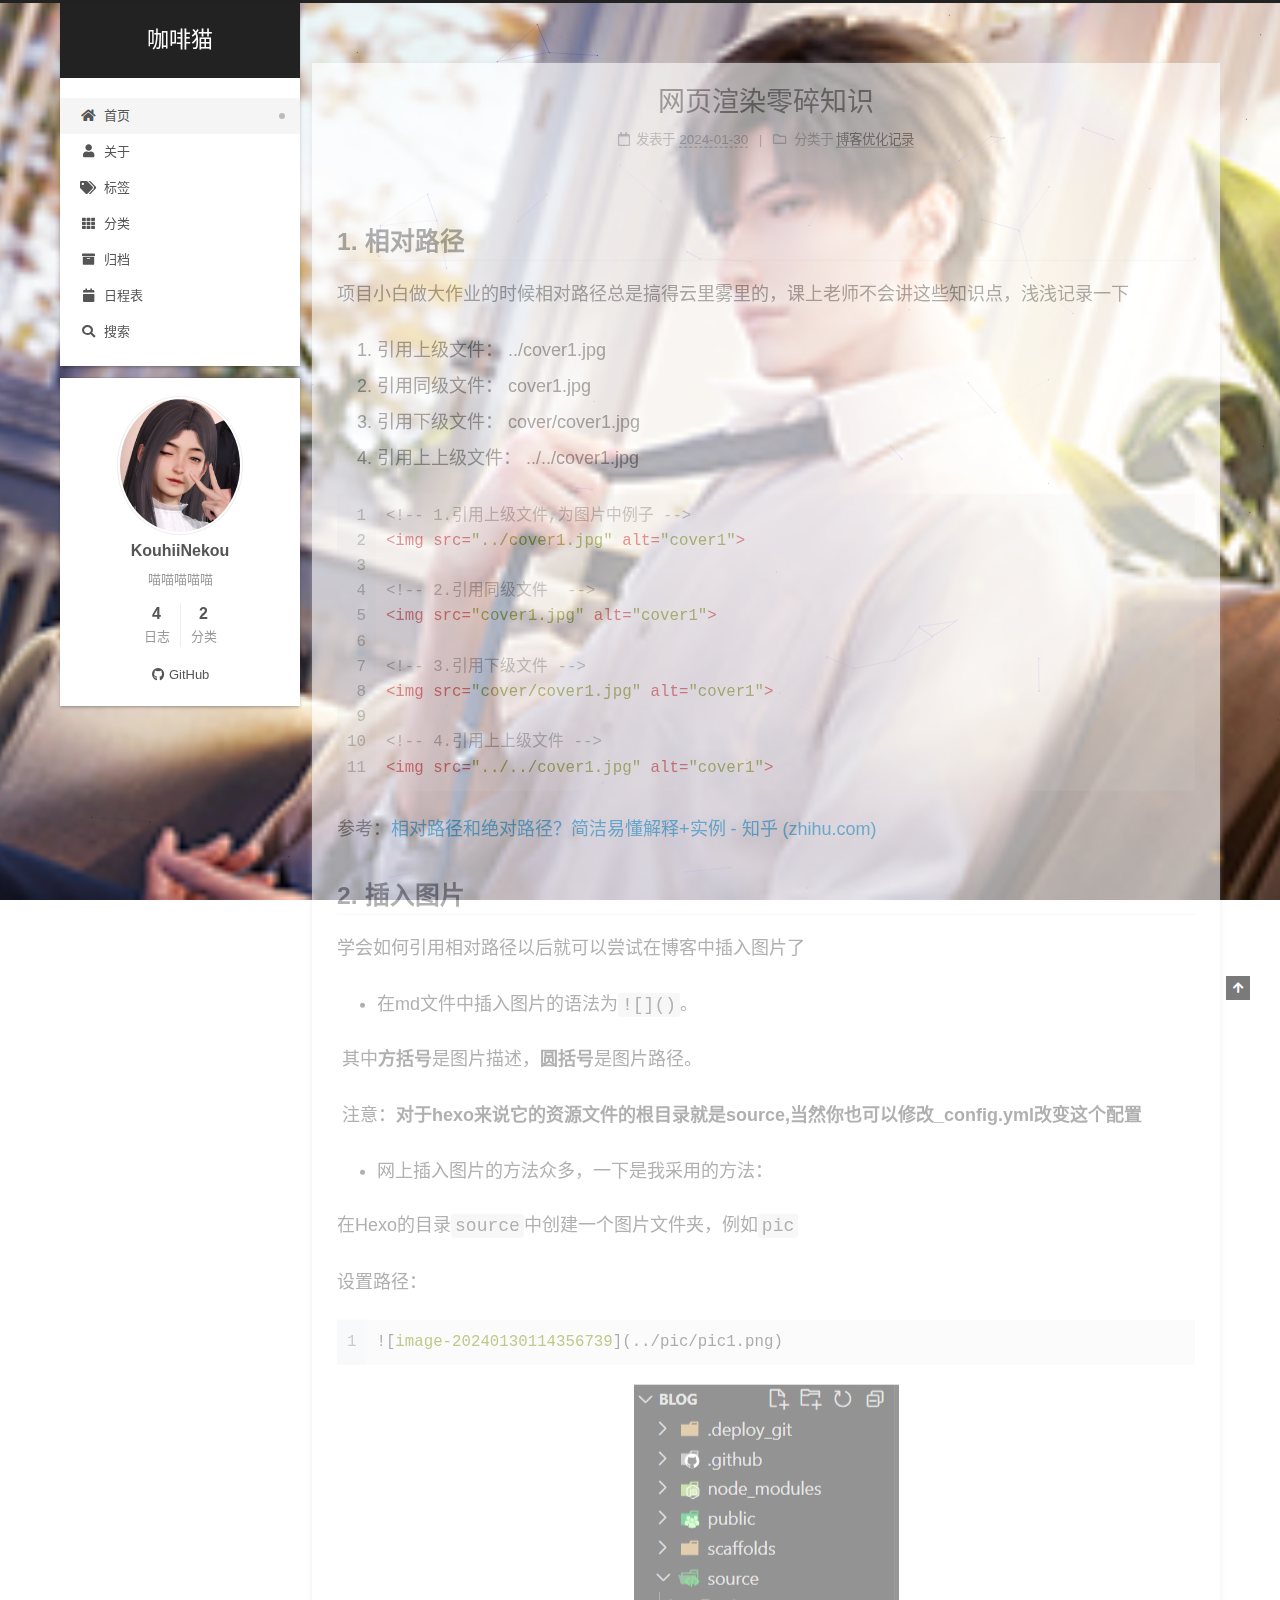
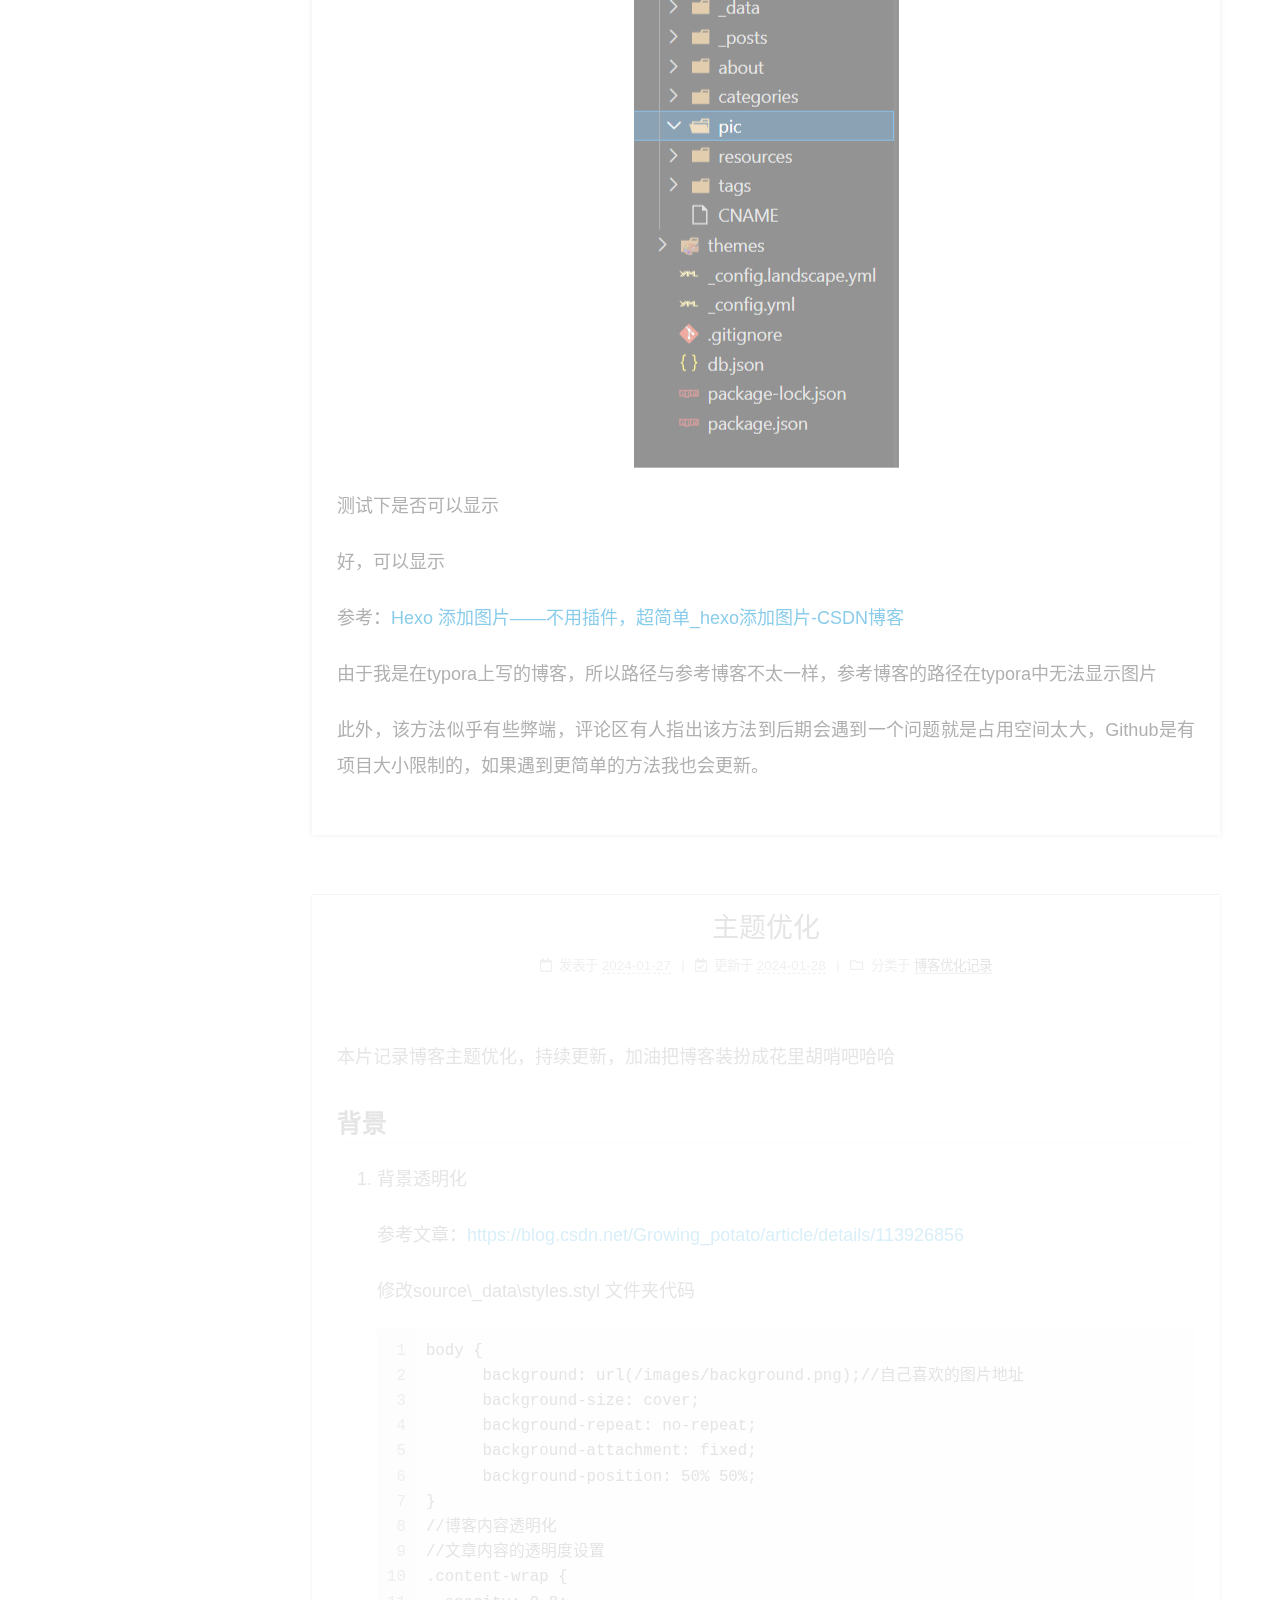
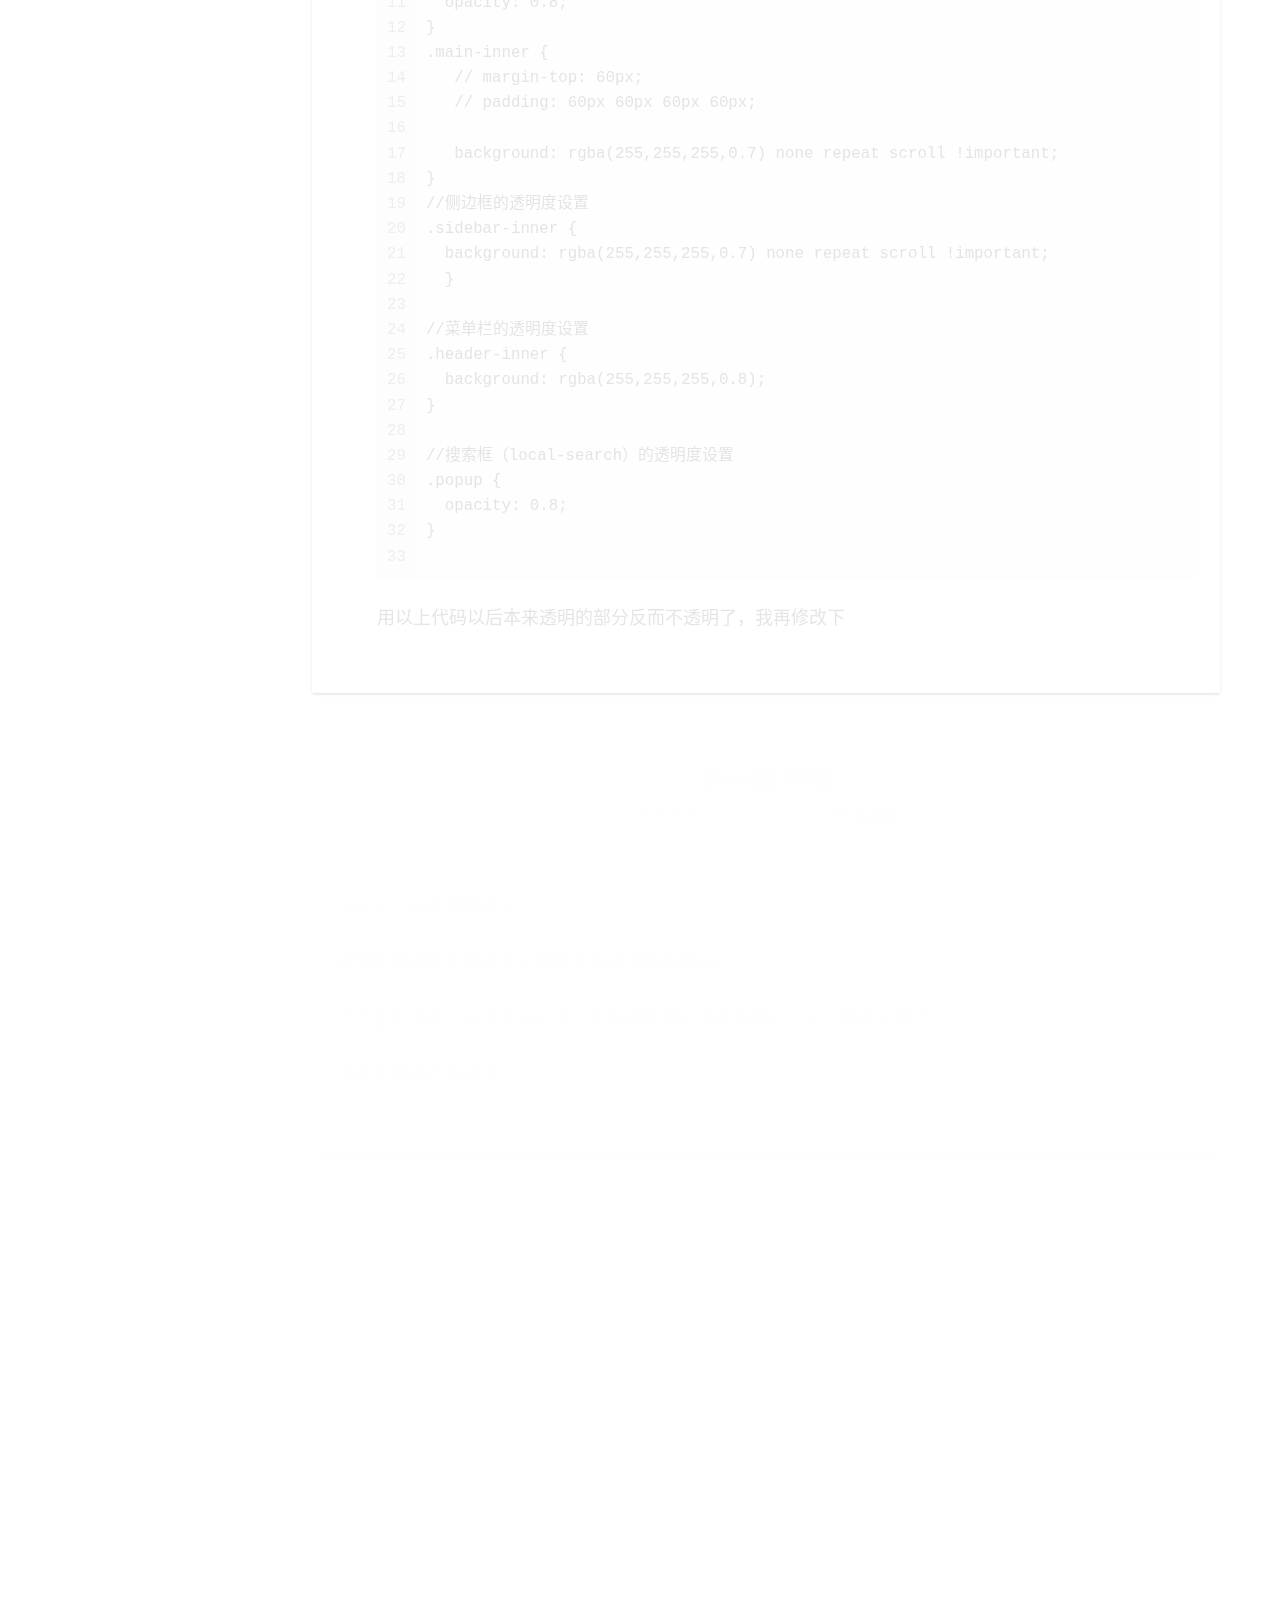
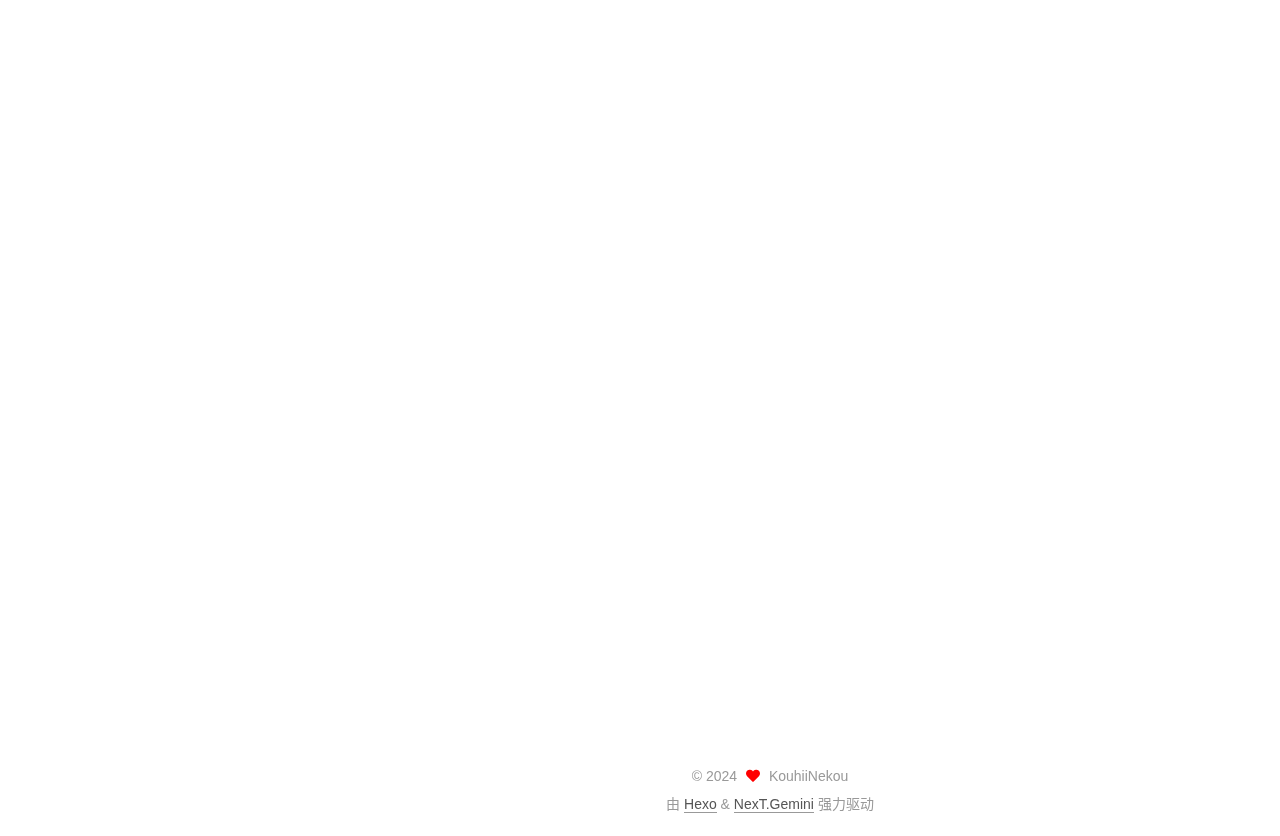
<file: index.html>
<!DOCTYPE html>
<html lang="zh-CN">
<head>
  <meta charset="UTF-8">
<meta name="viewport" content="width=device-width, initial-scale=1, maximum-scale=2">
<meta name="theme-color" content="#222">
<meta name="generator" content="Hexo 7.1.1">
  <link rel="apple-touch-icon" sizes="180x180" href="/images/apple-touch-icon-next.png">
  <link rel="icon" type="image/png" sizes="32x32" href="/images/favicon-32x32-next.png">
  <link rel="icon" type="image/png" sizes="16x16" href="/images/favicon-16x16-next.png">
  <link rel="mask-icon" href="/images/logo.svg" color="#222">

<link rel="stylesheet" href="/css/main.css">


<link rel="stylesheet" href="/lib/font-awesome/css/all.min.css">
  <link rel="stylesheet" href="/lib/pace/pace-theme-minimal.min.css">
  <script src="/lib/pace/pace.min.js"></script>

<script id="hexo-configurations">
    var NexT = window.NexT || {};
    var CONFIG = {"hostname":"example.com","root":"/","scheme":"Gemini","version":"7.8.0","exturl":false,"sidebar":{"position":"left","display":"post","padding":18,"offset":12,"onmobile":false},"copycode":{"enable":false,"show_result":false,"style":null},"back2top":{"enable":true,"sidebar":false,"scrollpercent":false},"bookmark":{"enable":false,"color":"#222","save":"auto"},"fancybox":false,"mediumzoom":false,"lazyload":false,"pangu":false,"comments":{"style":"tabs","active":null,"storage":true,"lazyload":false,"nav":null},"algolia":{"hits":{"per_page":10},"labels":{"input_placeholder":"Search for Posts","hits_empty":"We didn't find any results for the search: ${query}","hits_stats":"${hits} results found in ${time} ms"}},"localsearch":{"enable":true,"trigger":"manual","top_n_per_article":1,"unescape":false,"preload":false},"motion":{"enable":true,"async":false,"transition":{"post_block":"fadeIn","post_header":"slideDownIn","post_body":"slideDownIn","coll_header":"slideLeftIn","sidebar":"slideUpIn"}},"path":"search.xml"};
  </script>

  <meta name="description" content="喵喵喵喵喵">
<meta property="og:type" content="website">
<meta property="og:title" content="咖啡猫">
<meta property="og:url" content="http://example.com/index.html">
<meta property="og:site_name" content="咖啡猫">
<meta property="og:description" content="喵喵喵喵喵">
<meta property="og:locale" content="zh_CN">
<meta property="article:author" content="KouhiiNekou">
<meta name="twitter:card" content="summary">

<link rel="canonical" href="http://example.com/">


<script id="page-configurations">
  // https://hexo.io/docs/variables.html
  CONFIG.page = {
    sidebar: "",
    isHome : true,
    isPost : false,
    lang   : 'zh-CN'
  };
</script>

  <title>咖啡猫</title>
  






  <noscript>
  <style>
  .use-motion .brand,
  .use-motion .menu-item,
  .sidebar-inner,
  .use-motion .post-block,
  .use-motion .pagination,
  .use-motion .comments,
  .use-motion .post-header,
  .use-motion .post-body,
  .use-motion .collection-header { opacity: initial; }

  .use-motion .site-title,
  .use-motion .site-subtitle {
    opacity: initial;
    top: initial;
  }

  .use-motion .logo-line-before i { left: initial; }
  .use-motion .logo-line-after i { right: initial; }
  </style>
</noscript>

</head>

<body itemscope itemtype="http://schema.org/WebPage">
  <div class="container use-motion">
    <div class="headband"></div>

    <header class="header" itemscope itemtype="http://schema.org/WPHeader">
      <div class="header-inner"><div class="site-brand-container">
  <div class="site-nav-toggle">
    <div class="toggle" aria-label="切换导航栏">
      <span class="toggle-line toggle-line-first"></span>
      <span class="toggle-line toggle-line-middle"></span>
      <span class="toggle-line toggle-line-last"></span>
    </div>
  </div>

  <div class="site-meta">

    <a href="/" class="brand" rel="start">
      <span class="logo-line-before"><i></i></span>
      <h1 class="site-title">咖啡猫</h1>
      <span class="logo-line-after"><i></i></span>
    </a>
  </div>

  <div class="site-nav-right">
    <div class="toggle popup-trigger">
        <i class="fa fa-search fa-fw fa-lg"></i>
    </div>
  </div>
</div>




<nav class="site-nav">
  <ul id="menu" class="main-menu menu">
        <li class="menu-item menu-item-home">

    <a href="/" rel="section"><i class="fa fa-home fa-fw"></i>首页</a>

  </li>
        <li class="menu-item menu-item-about">

    <a href="/about/" rel="section"><i class="fa fa-user fa-fw"></i>关于</a>

  </li>
        <li class="menu-item menu-item-tags">

    <a href="/tags/" rel="section"><i class="fa fa-tags fa-fw"></i>标签</a>

  </li>
        <li class="menu-item menu-item-categories">

    <a href="/categories/" rel="section"><i class="fa fa-th fa-fw"></i>分类</a>

  </li>
        <li class="menu-item menu-item-archives">

    <a href="/archives/" rel="section"><i class="fa fa-archive fa-fw"></i>归档</a>

  </li>
        <li class="menu-item menu-item-schedule">

    <a href="/schedule/" rel="section"><i class="fa fa-calendar fa-fw"></i>日程表</a>

  </li>
      <li class="menu-item menu-item-search">
        <a role="button" class="popup-trigger"><i class="fa fa-search fa-fw"></i>搜索
        </a>
      </li>
  </ul>
</nav>



  <div class="search-pop-overlay">
    <div class="popup search-popup">
        <div class="search-header">
  <span class="search-icon">
    <i class="fa fa-search"></i>
  </span>
  <div class="search-input-container">
    <input autocomplete="off" autocapitalize="off"
           placeholder="搜索..." spellcheck="false"
           type="search" class="search-input">
  </div>
  <span class="popup-btn-close">
    <i class="fa fa-times-circle"></i>
  </span>
</div>
<div id="search-result">
  <div id="no-result">
    <i class="fa fa-spinner fa-pulse fa-5x fa-fw"></i>
  </div>
</div>

    </div>
  </div>

</div>
    </header>

    
  <div class="back-to-top">
    <i class="fa fa-arrow-up"></i>
    <span>0%</span>
  </div>


    <main class="main">
      <div class="main-inner">
        <div class="content-wrap">
          

          <div class="content index posts-expand">
            
      
  
  
  <article itemscope itemtype="http://schema.org/Article" class="post-block" lang="zh-CN">
    <link itemprop="mainEntityOfPage" href="http://example.com/2024/01/30/%E7%BD%91%E9%A1%B5%E6%B8%B2%E6%9F%93%E9%9B%B6%E7%A2%8E%E7%9F%A5%E8%AF%86/">

    <span hidden itemprop="author" itemscope itemtype="http://schema.org/Person">
      <meta itemprop="image" content="/images/avatar.gif">
      <meta itemprop="name" content="KouhiiNekou">
      <meta itemprop="description" content="喵喵喵喵喵">
    </span>

    <span hidden itemprop="publisher" itemscope itemtype="http://schema.org/Organization">
      <meta itemprop="name" content="咖啡猫">
    </span>
      <header class="post-header">
        <h2 class="post-title" itemprop="name headline">
          
            <a href="/2024/01/30/%E7%BD%91%E9%A1%B5%E6%B8%B2%E6%9F%93%E9%9B%B6%E7%A2%8E%E7%9F%A5%E8%AF%86/" class="post-title-link" itemprop="url">网页渲染零碎知识</a>
        </h2>

        <div class="post-meta">
            <span class="post-meta-item">
              <span class="post-meta-item-icon">
                <i class="far fa-calendar"></i>
              </span>
              <span class="post-meta-item-text">发表于</span>
              

              <time title="创建时间：2024-01-30 11:20:44 / 修改时间：11:58:07" itemprop="dateCreated datePublished" datetime="2024-01-30T11:20:44+08:00">2024-01-30</time>
            </span>
            <span class="post-meta-item">
              <span class="post-meta-item-icon">
                <i class="far fa-folder"></i>
              </span>
              <span class="post-meta-item-text">分类于</span>
                <span itemprop="about" itemscope itemtype="http://schema.org/Thing">
                  <a href="/categories/%E5%8D%9A%E5%AE%A2%E4%BC%98%E5%8C%96%E8%AE%B0%E5%BD%95/" itemprop="url" rel="index"><span itemprop="name">博客优化记录</span></a>
                </span>
            </span>

          

        </div>
      </header>

    
    
    
    <div class="post-body" itemprop="articleBody">

      
          <h2 id="1-相对路径"><a href="#1-相对路径" class="headerlink" title="1. 相对路径"></a>1. 相对路径</h2><p>项目小白做大作业的时候相对路径总是搞得云里雾里的，课上老师不会讲这些知识点，浅浅记录一下</p>
<ol>
<li>引用上级文件： ..&#x2F;cover1.jpg</li>
<li>引用同级文件： cover1.jpg</li>
<li>引用下级文件： cover&#x2F;cover1.jpg</li>
<li>引用上上级文件： ..&#x2F;..&#x2F;cover1.jpg</li>
</ol>
<figure class="highlight html"><table><tr><td class="gutter"><pre><span class="line">1</span><br><span class="line">2</span><br><span class="line">3</span><br><span class="line">4</span><br><span class="line">5</span><br><span class="line">6</span><br><span class="line">7</span><br><span class="line">8</span><br><span class="line">9</span><br><span class="line">10</span><br><span class="line">11</span><br></pre></td><td class="code"><pre><span class="line"><span class="comment">&lt;!-- 1.引用上级文件,为图片中例子 --&gt;</span></span><br><span class="line"><span class="tag">&lt;<span class="name">img</span> <span class="attr">src</span>=<span class="string">&quot;../cover1.jpg&quot;</span> <span class="attr">alt</span>=<span class="string">&quot;cover1&quot;</span>&gt;</span></span><br><span class="line"></span><br><span class="line"><span class="comment">&lt;!-- 2.引用同级文件  --&gt;</span></span><br><span class="line"><span class="tag">&lt;<span class="name">img</span> <span class="attr">src</span>=<span class="string">&quot;cover1.jpg&quot;</span> <span class="attr">alt</span>=<span class="string">&quot;cover1&quot;</span>&gt;</span></span><br><span class="line"></span><br><span class="line"><span class="comment">&lt;!-- 3.引用下级文件 --&gt;</span></span><br><span class="line"><span class="tag">&lt;<span class="name">img</span> <span class="attr">src</span>=<span class="string">&quot;cover/cover1.jpg&quot;</span> <span class="attr">alt</span>=<span class="string">&quot;cover1&quot;</span>&gt;</span></span><br><span class="line"></span><br><span class="line"><span class="comment">&lt;!-- 4.引用上上级文件 --&gt;</span></span><br><span class="line"><span class="tag">&lt;<span class="name">img</span> <span class="attr">src</span>=<span class="string">&quot;../../cover1.jpg&quot;</span> <span class="attr">alt</span>=<span class="string">&quot;cover1&quot;</span>&gt;</span></span><br></pre></td></tr></table></figure>

<p>参考：<a target="_blank" rel="noopener" href="https://zhuanlan.zhihu.com/p/263756528">相对路径和绝对路径？简洁易懂解释+实例 - 知乎 (zhihu.com)</a></p>
<h2 id="2-插入图片"><a href="#2-插入图片" class="headerlink" title="2. 插入图片"></a>2. 插入图片</h2><p>学会如何引用相对路径以后就可以尝试在博客中插入图片了</p>
<ul>
<li>在md文件中插入图片的语法为<code>![]()</code>。</li>
</ul>
<p>​	其中<strong>方括号</strong>是图片描述，<strong>圆括号</strong>是图片路径。</p>
<p>​	注意：<strong>对于hexo来说它的资源文件的根目录就是source,当然你也可以修改_config.yml改变这个配置</strong></p>
<ul>
<li>网上插入图片的方法众多，一下是我采用的方法：</li>
</ul>
<p>在Hexo的目录<code>source</code>中创建一个图片文件夹，例如<code>pic</code>   </p>
<p>设置路径：</p>
<figure class="highlight markdown"><table><tr><td class="gutter"><pre><span class="line">1</span><br></pre></td><td class="code"><pre><span class="line">![<span class="string">image-20240130114356739</span>](<span class="link">../pic/pic1.png</span>)</span><br></pre></td></tr></table></figure>

<p><img src="/../pic/pic1.png" alt="image-20240130114356739"></p>
<p>测试下是否可以显示</p>
<p>好，可以显示</p>
<p>参考：<a target="_blank" rel="noopener" href="https://blog.csdn.net/Miracle_ps/article/details/114791335">Hexo 添加图片——不用插件，超简单_hexo添加图片-CSDN博客</a></p>
<p>由于我是在typora上写的博客，所以路径与参考博客不太一样，参考博客的路径在typora中无法显示图片</p>
<p>此外，该方法似乎有些弊端，评论区有人指出该方法到后期会遇到一个问题就是占用空间太大，Github是有项目大小限制的，如果遇到更简单的方法我也会更新。</p>

      
    </div>

    
    
    
      <footer class="post-footer">
        <div class="post-eof"></div>
      </footer>
  </article>
  
  
  

      
  
  
  <article itemscope itemtype="http://schema.org/Article" class="post-block" lang="zh-CN">
    <link itemprop="mainEntityOfPage" href="http://example.com/2024/01/27/%E4%B8%BB%E9%A2%98%E4%BC%98%E5%8C%96/">

    <span hidden itemprop="author" itemscope itemtype="http://schema.org/Person">
      <meta itemprop="image" content="/images/avatar.gif">
      <meta itemprop="name" content="KouhiiNekou">
      <meta itemprop="description" content="喵喵喵喵喵">
    </span>

    <span hidden itemprop="publisher" itemscope itemtype="http://schema.org/Organization">
      <meta itemprop="name" content="咖啡猫">
    </span>
      <header class="post-header">
        <h2 class="post-title" itemprop="name headline">
          
            <a href="/2024/01/27/%E4%B8%BB%E9%A2%98%E4%BC%98%E5%8C%96/" class="post-title-link" itemprop="url">主题优化</a>
        </h2>

        <div class="post-meta">
            <span class="post-meta-item">
              <span class="post-meta-item-icon">
                <i class="far fa-calendar"></i>
              </span>
              <span class="post-meta-item-text">发表于</span>

              <time title="创建时间：2024-01-27 20:01:02" itemprop="dateCreated datePublished" datetime="2024-01-27T20:01:02+08:00">2024-01-27</time>
            </span>
              <span class="post-meta-item">
                <span class="post-meta-item-icon">
                  <i class="far fa-calendar-check"></i>
                </span>
                <span class="post-meta-item-text">更新于</span>
                <time title="修改时间：2024-01-28 20:34:34" itemprop="dateModified" datetime="2024-01-28T20:34:34+08:00">2024-01-28</time>
              </span>
            <span class="post-meta-item">
              <span class="post-meta-item-icon">
                <i class="far fa-folder"></i>
              </span>
              <span class="post-meta-item-text">分类于</span>
                <span itemprop="about" itemscope itemtype="http://schema.org/Thing">
                  <a href="/categories/%E5%8D%9A%E5%AE%A2%E4%BC%98%E5%8C%96%E8%AE%B0%E5%BD%95/" itemprop="url" rel="index"><span itemprop="name">博客优化记录</span></a>
                </span>
            </span>

          

        </div>
      </header>

    
    
    
    <div class="post-body" itemprop="articleBody">

      
          <p>本片记录博客主题优化，持续更新，加油把博客装扮成花里胡哨吧哈哈</p>
<h2 id="背景"><a href="#背景" class="headerlink" title="背景"></a>背景</h2><ol>
<li><p>背景透明化</p>
<p>参考文章：<a target="_blank" rel="noopener" href="https://blog.csdn.net/Growing_potato/article/details/113926856">https://blog.csdn.net/Growing_potato/article/details/113926856</a></p>
<p>修改source\_data\styles.styl 文件夹代码</p>
<figure class="highlight html"><table><tr><td class="gutter"><pre><span class="line">1</span><br><span class="line">2</span><br><span class="line">3</span><br><span class="line">4</span><br><span class="line">5</span><br><span class="line">6</span><br><span class="line">7</span><br><span class="line">8</span><br><span class="line">9</span><br><span class="line">10</span><br><span class="line">11</span><br><span class="line">12</span><br><span class="line">13</span><br><span class="line">14</span><br><span class="line">15</span><br><span class="line">16</span><br><span class="line">17</span><br><span class="line">18</span><br><span class="line">19</span><br><span class="line">20</span><br><span class="line">21</span><br><span class="line">22</span><br><span class="line">23</span><br><span class="line">24</span><br><span class="line">25</span><br><span class="line">26</span><br><span class="line">27</span><br><span class="line">28</span><br><span class="line">29</span><br><span class="line">30</span><br><span class="line">31</span><br><span class="line">32</span><br><span class="line">33</span><br></pre></td><td class="code"><pre><span class="line">body &#123;</span><br><span class="line">      background: url(/images/background.png);//自己喜欢的图片地址</span><br><span class="line">      background-size: cover;</span><br><span class="line">      background-repeat: no-repeat;</span><br><span class="line">      background-attachment: fixed;</span><br><span class="line">      background-position: 50% 50%;</span><br><span class="line">&#125;</span><br><span class="line">//博客内容透明化</span><br><span class="line">//文章内容的透明度设置</span><br><span class="line">.content-wrap &#123;</span><br><span class="line">  opacity: 0.8;</span><br><span class="line">&#125;</span><br><span class="line">.main-inner &#123; </span><br><span class="line">   // margin-top: 60px;</span><br><span class="line">   // padding: 60px 60px 60px 60px;</span><br><span class="line"></span><br><span class="line">   background: rgba(255,255,255,0.7) none repeat scroll !important;</span><br><span class="line">&#125;</span><br><span class="line">//侧边框的透明度设置</span><br><span class="line">.sidebar-inner &#123;</span><br><span class="line">  background: rgba(255,255,255,0.7) none repeat scroll !important;</span><br><span class="line">  &#125;</span><br><span class="line"></span><br><span class="line">//菜单栏的透明度设置</span><br><span class="line">.header-inner &#123;</span><br><span class="line">  background: rgba(255,255,255,0.8);</span><br><span class="line">&#125;</span><br><span class="line"></span><br><span class="line">//搜索框（local-search）的透明度设置</span><br><span class="line">.popup &#123;</span><br><span class="line">  opacity: 0.8;</span><br><span class="line">&#125;</span><br><span class="line"></span><br></pre></td></tr></table></figure>

<p>用以上代码以后本来透明的部分反而不透明了，我再修改下</p>
</li>
</ol>

      
    </div>

    
    
    
      <footer class="post-footer">
        <div class="post-eof"></div>
      </footer>
  </article>
  
  
  

      
  
  
  <article itemscope itemtype="http://schema.org/Article" class="post-block" lang="zh-CN">
    <link itemprop="mainEntityOfPage" href="http://example.com/2024/01/26/%E7%AC%AC%E4%B8%80%E7%AF%87%E5%8D%9A%E5%AE%A2/">

    <span hidden itemprop="author" itemscope itemtype="http://schema.org/Person">
      <meta itemprop="image" content="/images/avatar.gif">
      <meta itemprop="name" content="KouhiiNekou">
      <meta itemprop="description" content="喵喵喵喵喵">
    </span>

    <span hidden itemprop="publisher" itemscope itemtype="http://schema.org/Organization">
      <meta itemprop="name" content="咖啡猫">
    </span>
      <header class="post-header">
        <h2 class="post-title" itemprop="name headline">
          
            <a href="/2024/01/26/%E7%AC%AC%E4%B8%80%E7%AF%87%E5%8D%9A%E5%AE%A2/" class="post-title-link" itemprop="url">第一篇博客</a>
        </h2>

        <div class="post-meta">
            <span class="post-meta-item">
              <span class="post-meta-item-icon">
                <i class="far fa-calendar"></i>
              </span>
              <span class="post-meta-item-text">发表于</span>
              

              <time title="创建时间：2024-01-26 23:07:33 / 修改时间：23:19:32" itemprop="dateCreated datePublished" datetime="2024-01-26T23:07:33+08:00">2024-01-26</time>
            </span>
            <span class="post-meta-item">
              <span class="post-meta-item-icon">
                <i class="far fa-folder"></i>
              </span>
              <span class="post-meta-item-text">分类于</span>
                <span itemprop="about" itemscope itemtype="http://schema.org/Thing">
                  <a href="/categories/%E5%B9%B3%E5%B8%B8%E4%BA%8B/" itemprop="url" rel="index"><span itemprop="name">平常事</span></a>
                </span>
            </span>

          

        </div>
      </header>

    
    
    
    <div class="post-body" itemprop="articleBody">

      
          <p>庆祝一下自建博客成功</p>
<p>做博客的初衷是觉得个人博客是技术宅的标配hh</p>
<p>之后会在博客上分享学习记录，也希望能通过博客来提升下自己的表达能力</p>
<p>博客主题还在优化中。。。</p>

      
    </div>

    
    
    
      <footer class="post-footer">
        <div class="post-eof"></div>
      </footer>
  </article>
  
  
  

      
  
  
  <article itemscope itemtype="http://schema.org/Article" class="post-block" lang="zh-CN">
    <link itemprop="mainEntityOfPage" href="http://example.com/2024/01/23/hello-world/">

    <span hidden itemprop="author" itemscope itemtype="http://schema.org/Person">
      <meta itemprop="image" content="/images/avatar.gif">
      <meta itemprop="name" content="KouhiiNekou">
      <meta itemprop="description" content="喵喵喵喵喵">
    </span>

    <span hidden itemprop="publisher" itemscope itemtype="http://schema.org/Organization">
      <meta itemprop="name" content="咖啡猫">
    </span>
      <header class="post-header">
        <h2 class="post-title" itemprop="name headline">
          
            <a href="/2024/01/23/hello-world/" class="post-title-link" itemprop="url">Hello World</a>
        </h2>

        <div class="post-meta">
            <span class="post-meta-item">
              <span class="post-meta-item-icon">
                <i class="far fa-calendar"></i>
              </span>
              <span class="post-meta-item-text">发表于</span>

              <time title="创建时间：2024-01-23 11:14:04" itemprop="dateCreated datePublished" datetime="2024-01-23T11:14:04+08:00">2024-01-23</time>
            </span>

          

        </div>
      </header>

    
    
    
    <div class="post-body" itemprop="articleBody">

      
          <p>Welcome to <a target="_blank" rel="noopener" href="https://hexo.io/">Hexo</a>! This is your very first post. Check <a target="_blank" rel="noopener" href="https://hexo.io/docs/">documentation</a> for more info. If you get any problems when using Hexo, you can find the answer in <a target="_blank" rel="noopener" href="https://hexo.io/docs/troubleshooting.html">troubleshooting</a> or you can ask me on <a target="_blank" rel="noopener" href="https://github.com/hexojs/hexo/issues">GitHub</a>.</p>
<h2 id="Quick-Start"><a href="#Quick-Start" class="headerlink" title="Quick Start"></a>Quick Start</h2><h3 id="Create-a-new-post"><a href="#Create-a-new-post" class="headerlink" title="Create a new post"></a>Create a new post</h3><figure class="highlight bash"><table><tr><td class="gutter"><pre><span class="line">1</span><br></pre></td><td class="code"><pre><span class="line">$ hexo new <span class="string">&quot;My New Post&quot;</span></span><br></pre></td></tr></table></figure>

<p>More info: <a target="_blank" rel="noopener" href="https://hexo.io/docs/writing.html">Writing</a></p>
<h3 id="Run-server"><a href="#Run-server" class="headerlink" title="Run server"></a>Run server</h3><figure class="highlight bash"><table><tr><td class="gutter"><pre><span class="line">1</span><br></pre></td><td class="code"><pre><span class="line">$ hexo server</span><br></pre></td></tr></table></figure>

<p>More info: <a target="_blank" rel="noopener" href="https://hexo.io/docs/server.html">Server</a></p>
<h3 id="Generate-static-files"><a href="#Generate-static-files" class="headerlink" title="Generate static files"></a>Generate static files</h3><figure class="highlight bash"><table><tr><td class="gutter"><pre><span class="line">1</span><br></pre></td><td class="code"><pre><span class="line">$ hexo generate</span><br></pre></td></tr></table></figure>

<p>More info: <a target="_blank" rel="noopener" href="https://hexo.io/docs/generating.html">Generating</a></p>
<h3 id="Deploy-to-remote-sites"><a href="#Deploy-to-remote-sites" class="headerlink" title="Deploy to remote sites"></a>Deploy to remote sites</h3><figure class="highlight bash"><table><tr><td class="gutter"><pre><span class="line">1</span><br></pre></td><td class="code"><pre><span class="line">$ hexo deploy</span><br></pre></td></tr></table></figure>

<p>More info: <a target="_blank" rel="noopener" href="https://hexo.io/docs/one-command-deployment.html">Deployment</a></p>

      
    </div>

    
    
    
      <footer class="post-footer">
        <div class="post-eof"></div>
      </footer>
  </article>
  
  
  


  



          </div>
          

<script>
  window.addEventListener('tabs:register', () => {
    let { activeClass } = CONFIG.comments;
    if (CONFIG.comments.storage) {
      activeClass = localStorage.getItem('comments_active') || activeClass;
    }
    if (activeClass) {
      let activeTab = document.querySelector(`a[href="#comment-${activeClass}"]`);
      if (activeTab) {
        activeTab.click();
      }
    }
  });
  if (CONFIG.comments.storage) {
    window.addEventListener('tabs:click', event => {
      if (!event.target.matches('.tabs-comment .tab-content .tab-pane')) return;
      let commentClass = event.target.classList[1];
      localStorage.setItem('comments_active', commentClass);
    });
  }
</script>

        </div>
          
  
  <div class="toggle sidebar-toggle">
    <span class="toggle-line toggle-line-first"></span>
    <span class="toggle-line toggle-line-middle"></span>
    <span class="toggle-line toggle-line-last"></span>
  </div>

  <aside class="sidebar">
    <div class="sidebar-inner">

      <ul class="sidebar-nav motion-element">
        <li class="sidebar-nav-toc">
          文章目录
        </li>
        <li class="sidebar-nav-overview">
          站点概览
        </li>
      </ul>

      <!--noindex-->
      <div class="post-toc-wrap sidebar-panel">
      </div>
      <!--/noindex-->

      <div class="site-overview-wrap sidebar-panel">
        <div class="site-author motion-element" itemprop="author" itemscope itemtype="http://schema.org/Person">
    <img class="site-author-image" itemprop="image" alt="KouhiiNekou"
      src="/images/avatar.gif">
  <p class="site-author-name" itemprop="name">KouhiiNekou</p>
  <div class="site-description" itemprop="description">喵喵喵喵喵</div>
</div>
<div class="site-state-wrap motion-element">
  <nav class="site-state">
      <div class="site-state-item site-state-posts">
          <a href="/archives/">
        
          <span class="site-state-item-count">4</span>
          <span class="site-state-item-name">日志</span>
        </a>
      </div>
      <div class="site-state-item site-state-categories">
            <a href="/categories/">
          
        <span class="site-state-item-count">2</span>
        <span class="site-state-item-name">分类</span></a>
      </div>
  </nav>
</div>
  <div class="links-of-author motion-element">
      <span class="links-of-author-item">
        <a href="https://github.com/KouhiiNeko" title="GitHub → https:&#x2F;&#x2F;github.com&#x2F;KouhiiNeko" rel="noopener" target="_blank"><i class="fab fa-github fa-fw"></i>GitHub</a>
      </span>
  </div>



      </div>

    </div>
  </aside>
  <div id="sidebar-dimmer"></div>


      </div>
    </main>

    <footer class="footer">
      <div class="footer-inner">
        

        

<div class="copyright">
  
  &copy; 
  <span itemprop="copyrightYear">2024</span>
  <span class="with-love">
    <i class="fa fa-heart"></i>
  </span>
  <span class="author" itemprop="copyrightHolder">KouhiiNekou</span>
</div>
  <div class="powered-by">由 <a href="https://hexo.io/" class="theme-link" rel="noopener" target="_blank">Hexo</a> & <a href="https://theme-next.org/" class="theme-link" rel="noopener" target="_blank">NexT.Gemini</a> 强力驱动
  </div>

        








      </div>
    </footer>
  </div>

  
  
  <script color='0,0,255' opacity='0.5' zIndex='-1' count='99' src="/lib/canvas-nest/canvas-nest.min.js"></script>
  <script src="/lib/anime.min.js"></script>
  <script src="/lib/velocity/velocity.min.js"></script>
  <script src="/lib/velocity/velocity.ui.min.js"></script>

<script src="/js/utils.js"></script>

<script src="/js/motion.js"></script>


<script src="/js/schemes/pisces.js"></script>


<script src="/js/next-boot.js"></script>


  <script defer src="/lib/three/three.min.js"></script>


  




  
<script src="/js/local-search.js"></script>













  

  

  

</body>
</html>
</file>
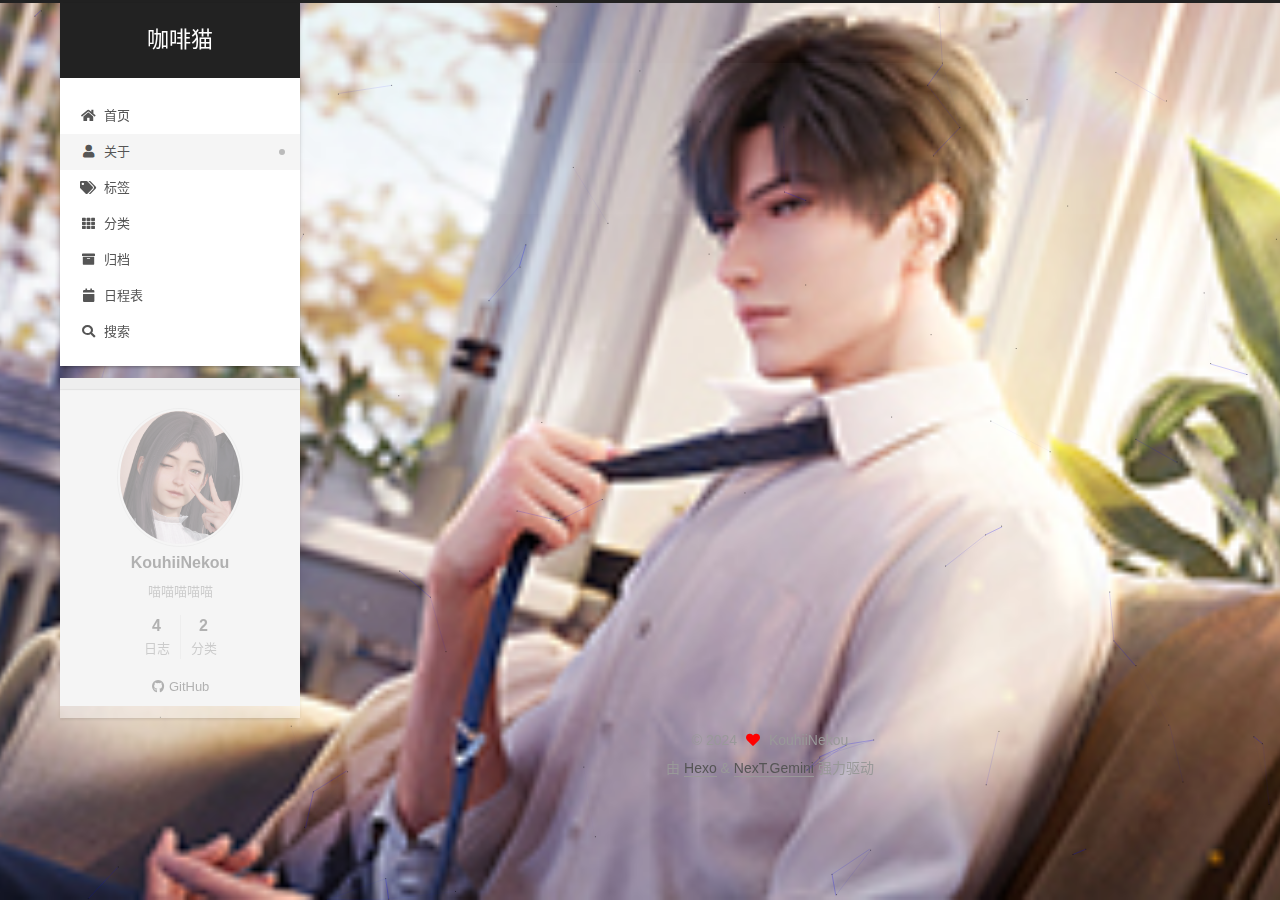
<file: about/index.html>
<!DOCTYPE html>
<html lang="zh-CN">
<head>
  <meta charset="UTF-8">
<meta name="viewport" content="width=device-width, initial-scale=1, maximum-scale=2">
<meta name="theme-color" content="#222">
<meta name="generator" content="Hexo 7.1.1">
  <link rel="apple-touch-icon" sizes="180x180" href="/images/apple-touch-icon-next.png">
  <link rel="icon" type="image/png" sizes="32x32" href="/images/favicon-32x32-next.png">
  <link rel="icon" type="image/png" sizes="16x16" href="/images/favicon-16x16-next.png">
  <link rel="mask-icon" href="/images/logo.svg" color="#222">

<link rel="stylesheet" href="/css/main.css">


<link rel="stylesheet" href="/lib/font-awesome/css/all.min.css">
  <link rel="stylesheet" href="/lib/pace/pace-theme-minimal.min.css">
  <script src="/lib/pace/pace.min.js"></script>

<script id="hexo-configurations">
    var NexT = window.NexT || {};
    var CONFIG = {"hostname":"example.com","root":"/","scheme":"Gemini","version":"7.8.0","exturl":false,"sidebar":{"position":"left","display":"post","padding":18,"offset":12,"onmobile":false},"copycode":{"enable":false,"show_result":false,"style":null},"back2top":{"enable":true,"sidebar":false,"scrollpercent":false},"bookmark":{"enable":false,"color":"#222","save":"auto"},"fancybox":false,"mediumzoom":false,"lazyload":false,"pangu":false,"comments":{"style":"tabs","active":null,"storage":true,"lazyload":false,"nav":null},"algolia":{"hits":{"per_page":10},"labels":{"input_placeholder":"Search for Posts","hits_empty":"We didn't find any results for the search: ${query}","hits_stats":"${hits} results found in ${time} ms"}},"localsearch":{"enable":true,"trigger":"manual","top_n_per_article":1,"unescape":false,"preload":false},"motion":{"enable":true,"async":false,"transition":{"post_block":"fadeIn","post_header":"slideDownIn","post_body":"slideDownIn","coll_header":"slideLeftIn","sidebar":"slideUpIn"}},"path":"search.xml"};
  </script>

  <meta name="description" content="喵喵喵喵喵">
<meta property="og:type" content="website">
<meta property="og:title" content="关于">
<meta property="og:url" content="http://example.com/about/index.html">
<meta property="og:site_name" content="咖啡猫">
<meta property="og:description" content="喵喵喵喵喵">
<meta property="og:locale" content="zh_CN">
<meta property="article:published_time" content="2024-01-25T06:15:04.000Z">
<meta property="article:modified_time" content="2024-01-25T06:16:45.046Z">
<meta property="article:author" content="KouhiiNekou">
<meta name="twitter:card" content="summary">

<link rel="canonical" href="http://example.com/about/">


<script id="page-configurations">
  // https://hexo.io/docs/variables.html
  CONFIG.page = {
    sidebar: "",
    isHome : false,
    isPost : false,
    lang   : 'zh-CN'
  };
</script>

  <title>关于 | 咖啡猫
</title>
  






  <noscript>
  <style>
  .use-motion .brand,
  .use-motion .menu-item,
  .sidebar-inner,
  .use-motion .post-block,
  .use-motion .pagination,
  .use-motion .comments,
  .use-motion .post-header,
  .use-motion .post-body,
  .use-motion .collection-header { opacity: initial; }

  .use-motion .site-title,
  .use-motion .site-subtitle {
    opacity: initial;
    top: initial;
  }

  .use-motion .logo-line-before i { left: initial; }
  .use-motion .logo-line-after i { right: initial; }
  </style>
</noscript>

</head>

<body itemscope itemtype="http://schema.org/WebPage">
  <div class="container use-motion">
    <div class="headband"></div>

    <header class="header" itemscope itemtype="http://schema.org/WPHeader">
      <div class="header-inner"><div class="site-brand-container">
  <div class="site-nav-toggle">
    <div class="toggle" aria-label="切换导航栏">
      <span class="toggle-line toggle-line-first"></span>
      <span class="toggle-line toggle-line-middle"></span>
      <span class="toggle-line toggle-line-last"></span>
    </div>
  </div>

  <div class="site-meta">

    <a href="/" class="brand" rel="start">
      <span class="logo-line-before"><i></i></span>
      <h1 class="site-title">咖啡猫</h1>
      <span class="logo-line-after"><i></i></span>
    </a>
  </div>

  <div class="site-nav-right">
    <div class="toggle popup-trigger">
        <i class="fa fa-search fa-fw fa-lg"></i>
    </div>
  </div>
</div>




<nav class="site-nav">
  <ul id="menu" class="main-menu menu">
        <li class="menu-item menu-item-home">

    <a href="/" rel="section"><i class="fa fa-home fa-fw"></i>首页</a>

  </li>
        <li class="menu-item menu-item-about">

    <a href="/about/" rel="section"><i class="fa fa-user fa-fw"></i>关于</a>

  </li>
        <li class="menu-item menu-item-tags">

    <a href="/tags/" rel="section"><i class="fa fa-tags fa-fw"></i>标签</a>

  </li>
        <li class="menu-item menu-item-categories">

    <a href="/categories/" rel="section"><i class="fa fa-th fa-fw"></i>分类</a>

  </li>
        <li class="menu-item menu-item-archives">

    <a href="/archives/" rel="section"><i class="fa fa-archive fa-fw"></i>归档</a>

  </li>
        <li class="menu-item menu-item-schedule">

    <a href="/schedule/" rel="section"><i class="fa fa-calendar fa-fw"></i>日程表</a>

  </li>
      <li class="menu-item menu-item-search">
        <a role="button" class="popup-trigger"><i class="fa fa-search fa-fw"></i>搜索
        </a>
      </li>
  </ul>
</nav>



  <div class="search-pop-overlay">
    <div class="popup search-popup">
        <div class="search-header">
  <span class="search-icon">
    <i class="fa fa-search"></i>
  </span>
  <div class="search-input-container">
    <input autocomplete="off" autocapitalize="off"
           placeholder="搜索..." spellcheck="false"
           type="search" class="search-input">
  </div>
  <span class="popup-btn-close">
    <i class="fa fa-times-circle"></i>
  </span>
</div>
<div id="search-result">
  <div id="no-result">
    <i class="fa fa-spinner fa-pulse fa-5x fa-fw"></i>
  </div>
</div>

    </div>
  </div>

</div>
    </header>

    
  <div class="back-to-top">
    <i class="fa fa-arrow-up"></i>
    <span>0%</span>
  </div>


    <main class="main">
      <div class="main-inner">
        <div class="content-wrap">
          
  
  

          <div class="content page posts-expand">
            

    
    
    
    <div class="post-block" lang="zh-CN">
      <header class="post-header">

<h1 class="post-title" itemprop="name headline">关于
</h1>

<div class="post-meta">
  

</div>

</header>

      
      
      
      <div class="post-body">
          
      </div>
      
      
      
    </div>
    

    
    
    


          </div>
          

<script>
  window.addEventListener('tabs:register', () => {
    let { activeClass } = CONFIG.comments;
    if (CONFIG.comments.storage) {
      activeClass = localStorage.getItem('comments_active') || activeClass;
    }
    if (activeClass) {
      let activeTab = document.querySelector(`a[href="#comment-${activeClass}"]`);
      if (activeTab) {
        activeTab.click();
      }
    }
  });
  if (CONFIG.comments.storage) {
    window.addEventListener('tabs:click', event => {
      if (!event.target.matches('.tabs-comment .tab-content .tab-pane')) return;
      let commentClass = event.target.classList[1];
      localStorage.setItem('comments_active', commentClass);
    });
  }
</script>

        </div>
          
  
  <div class="toggle sidebar-toggle">
    <span class="toggle-line toggle-line-first"></span>
    <span class="toggle-line toggle-line-middle"></span>
    <span class="toggle-line toggle-line-last"></span>
  </div>

  <aside class="sidebar">
    <div class="sidebar-inner">

      <ul class="sidebar-nav motion-element">
        <li class="sidebar-nav-toc">
          文章目录
        </li>
        <li class="sidebar-nav-overview">
          站点概览
        </li>
      </ul>

      <!--noindex-->
      <div class="post-toc-wrap sidebar-panel">
      </div>
      <!--/noindex-->

      <div class="site-overview-wrap sidebar-panel">
        <div class="site-author motion-element" itemprop="author" itemscope itemtype="http://schema.org/Person">
    <img class="site-author-image" itemprop="image" alt="KouhiiNekou"
      src="/images/avatar.gif">
  <p class="site-author-name" itemprop="name">KouhiiNekou</p>
  <div class="site-description" itemprop="description">喵喵喵喵喵</div>
</div>
<div class="site-state-wrap motion-element">
  <nav class="site-state">
      <div class="site-state-item site-state-posts">
          <a href="/archives/">
        
          <span class="site-state-item-count">4</span>
          <span class="site-state-item-name">日志</span>
        </a>
      </div>
      <div class="site-state-item site-state-categories">
            <a href="/categories/">
          
        <span class="site-state-item-count">2</span>
        <span class="site-state-item-name">分类</span></a>
      </div>
  </nav>
</div>
  <div class="links-of-author motion-element">
      <span class="links-of-author-item">
        <a href="https://github.com/KouhiiNeko" title="GitHub → https:&#x2F;&#x2F;github.com&#x2F;KouhiiNeko" rel="noopener" target="_blank"><i class="fab fa-github fa-fw"></i>GitHub</a>
      </span>
  </div>



      </div>

    </div>
  </aside>
  <div id="sidebar-dimmer"></div>


      </div>
    </main>

    <footer class="footer">
      <div class="footer-inner">
        

        

<div class="copyright">
  
  &copy; 
  <span itemprop="copyrightYear">2024</span>
  <span class="with-love">
    <i class="fa fa-heart"></i>
  </span>
  <span class="author" itemprop="copyrightHolder">KouhiiNekou</span>
</div>
  <div class="powered-by">由 <a href="https://hexo.io/" class="theme-link" rel="noopener" target="_blank">Hexo</a> & <a href="https://theme-next.org/" class="theme-link" rel="noopener" target="_blank">NexT.Gemini</a> 强力驱动
  </div>

        








      </div>
    </footer>
  </div>

  
  
  <script color='0,0,255' opacity='0.5' zIndex='-1' count='99' src="/lib/canvas-nest/canvas-nest.min.js"></script>
  <script src="/lib/anime.min.js"></script>
  <script src="/lib/velocity/velocity.min.js"></script>
  <script src="/lib/velocity/velocity.ui.min.js"></script>

<script src="/js/utils.js"></script>

<script src="/js/motion.js"></script>


<script src="/js/schemes/pisces.js"></script>


<script src="/js/next-boot.js"></script>


  <script defer src="/lib/three/three.min.js"></script>


  




  
<script src="/js/local-search.js"></script>













  

  

  

</body>
</html>
</file>
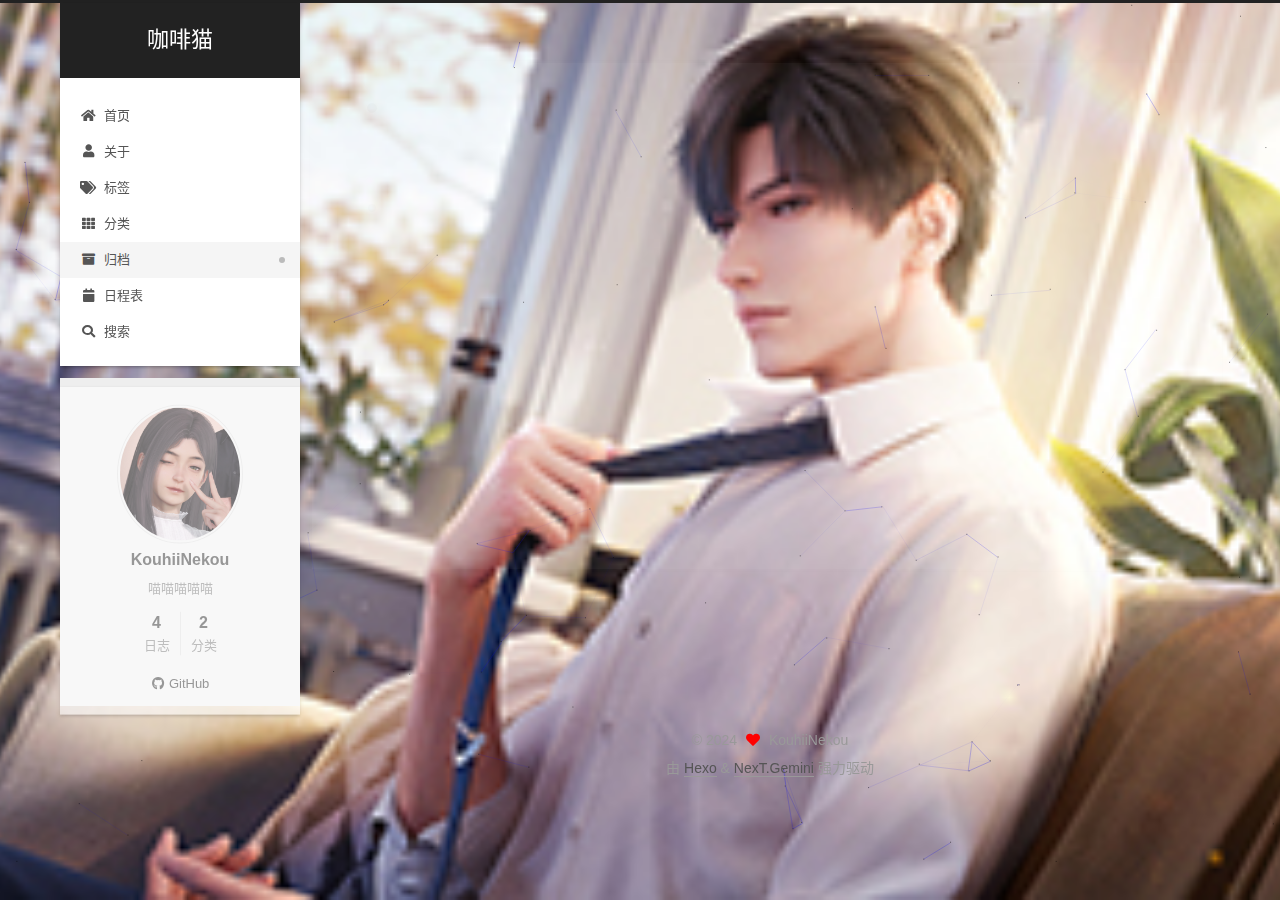
<file: archives/index.html>
<!DOCTYPE html>
<html lang="zh-CN">
<head>
  <meta charset="UTF-8">
<meta name="viewport" content="width=device-width, initial-scale=1, maximum-scale=2">
<meta name="theme-color" content="#222">
<meta name="generator" content="Hexo 7.1.1">
  <link rel="apple-touch-icon" sizes="180x180" href="/images/apple-touch-icon-next.png">
  <link rel="icon" type="image/png" sizes="32x32" href="/images/favicon-32x32-next.png">
  <link rel="icon" type="image/png" sizes="16x16" href="/images/favicon-16x16-next.png">
  <link rel="mask-icon" href="/images/logo.svg" color="#222">

<link rel="stylesheet" href="/css/main.css">


<link rel="stylesheet" href="/lib/font-awesome/css/all.min.css">
  <link rel="stylesheet" href="/lib/pace/pace-theme-minimal.min.css">
  <script src="/lib/pace/pace.min.js"></script>

<script id="hexo-configurations">
    var NexT = window.NexT || {};
    var CONFIG = {"hostname":"example.com","root":"/","scheme":"Gemini","version":"7.8.0","exturl":false,"sidebar":{"position":"left","display":"post","padding":18,"offset":12,"onmobile":false},"copycode":{"enable":false,"show_result":false,"style":null},"back2top":{"enable":true,"sidebar":false,"scrollpercent":false},"bookmark":{"enable":false,"color":"#222","save":"auto"},"fancybox":false,"mediumzoom":false,"lazyload":false,"pangu":false,"comments":{"style":"tabs","active":null,"storage":true,"lazyload":false,"nav":null},"algolia":{"hits":{"per_page":10},"labels":{"input_placeholder":"Search for Posts","hits_empty":"We didn't find any results for the search: ${query}","hits_stats":"${hits} results found in ${time} ms"}},"localsearch":{"enable":true,"trigger":"manual","top_n_per_article":1,"unescape":false,"preload":false},"motion":{"enable":true,"async":false,"transition":{"post_block":"fadeIn","post_header":"slideDownIn","post_body":"slideDownIn","coll_header":"slideLeftIn","sidebar":"slideUpIn"}},"path":"search.xml"};
  </script>

  <meta name="description" content="喵喵喵喵喵">
<meta property="og:type" content="website">
<meta property="og:title" content="咖啡猫">
<meta property="og:url" content="http://example.com/archives/index.html">
<meta property="og:site_name" content="咖啡猫">
<meta property="og:description" content="喵喵喵喵喵">
<meta property="og:locale" content="zh_CN">
<meta property="article:author" content="KouhiiNekou">
<meta name="twitter:card" content="summary">

<link rel="canonical" href="http://example.com/archives/">


<script id="page-configurations">
  // https://hexo.io/docs/variables.html
  CONFIG.page = {
    sidebar: "",
    isHome : false,
    isPost : false,
    lang   : 'zh-CN'
  };
</script>

  <title>归档 | 咖啡猫</title>
  






  <noscript>
  <style>
  .use-motion .brand,
  .use-motion .menu-item,
  .sidebar-inner,
  .use-motion .post-block,
  .use-motion .pagination,
  .use-motion .comments,
  .use-motion .post-header,
  .use-motion .post-body,
  .use-motion .collection-header { opacity: initial; }

  .use-motion .site-title,
  .use-motion .site-subtitle {
    opacity: initial;
    top: initial;
  }

  .use-motion .logo-line-before i { left: initial; }
  .use-motion .logo-line-after i { right: initial; }
  </style>
</noscript>

</head>

<body itemscope itemtype="http://schema.org/WebPage">
  <div class="container use-motion">
    <div class="headband"></div>

    <header class="header" itemscope itemtype="http://schema.org/WPHeader">
      <div class="header-inner"><div class="site-brand-container">
  <div class="site-nav-toggle">
    <div class="toggle" aria-label="切换导航栏">
      <span class="toggle-line toggle-line-first"></span>
      <span class="toggle-line toggle-line-middle"></span>
      <span class="toggle-line toggle-line-last"></span>
    </div>
  </div>

  <div class="site-meta">

    <a href="/" class="brand" rel="start">
      <span class="logo-line-before"><i></i></span>
      <h1 class="site-title">咖啡猫</h1>
      <span class="logo-line-after"><i></i></span>
    </a>
  </div>

  <div class="site-nav-right">
    <div class="toggle popup-trigger">
        <i class="fa fa-search fa-fw fa-lg"></i>
    </div>
  </div>
</div>




<nav class="site-nav">
  <ul id="menu" class="main-menu menu">
        <li class="menu-item menu-item-home">

    <a href="/" rel="section"><i class="fa fa-home fa-fw"></i>首页</a>

  </li>
        <li class="menu-item menu-item-about">

    <a href="/about/" rel="section"><i class="fa fa-user fa-fw"></i>关于</a>

  </li>
        <li class="menu-item menu-item-tags">

    <a href="/tags/" rel="section"><i class="fa fa-tags fa-fw"></i>标签</a>

  </li>
        <li class="menu-item menu-item-categories">

    <a href="/categories/" rel="section"><i class="fa fa-th fa-fw"></i>分类</a>

  </li>
        <li class="menu-item menu-item-archives">

    <a href="/archives/" rel="section"><i class="fa fa-archive fa-fw"></i>归档</a>

  </li>
        <li class="menu-item menu-item-schedule">

    <a href="/schedule/" rel="section"><i class="fa fa-calendar fa-fw"></i>日程表</a>

  </li>
      <li class="menu-item menu-item-search">
        <a role="button" class="popup-trigger"><i class="fa fa-search fa-fw"></i>搜索
        </a>
      </li>
  </ul>
</nav>



  <div class="search-pop-overlay">
    <div class="popup search-popup">
        <div class="search-header">
  <span class="search-icon">
    <i class="fa fa-search"></i>
  </span>
  <div class="search-input-container">
    <input autocomplete="off" autocapitalize="off"
           placeholder="搜索..." spellcheck="false"
           type="search" class="search-input">
  </div>
  <span class="popup-btn-close">
    <i class="fa fa-times-circle"></i>
  </span>
</div>
<div id="search-result">
  <div id="no-result">
    <i class="fa fa-spinner fa-pulse fa-5x fa-fw"></i>
  </div>
</div>

    </div>
  </div>

</div>
    </header>

    
  <div class="back-to-top">
    <i class="fa fa-arrow-up"></i>
    <span>0%</span>
  </div>


    <main class="main">
      <div class="main-inner">
        <div class="content-wrap">
          

          <div class="content archive">
            

  
  
  
  <div class="post-block">
    <div class="posts-collapse">
      <div class="collection-title">
        <span class="collection-header">嗯..! 目前共计 4 篇日志。 继续努力。</span>
      </div>

      
    <div class="collection-year">
      <span class="collection-header">2024</span>
    </div>

  <article itemscope itemtype="http://schema.org/Article">
    <header class="post-header">

      <div class="post-meta">
        <time itemprop="dateCreated"
              datetime="2024-01-30T11:20:44+08:00"
              content="2024-01-30">
          01-30
        </time>
      </div>

      <div class="post-title">
          <a class="post-title-link" href="/2024/01/30/%E7%BD%91%E9%A1%B5%E6%B8%B2%E6%9F%93%E9%9B%B6%E7%A2%8E%E7%9F%A5%E8%AF%86/" itemprop="url">
            <span itemprop="name">网页渲染零碎知识</span>
          </a>
      </div>

    </header>
  </article>

  <article itemscope itemtype="http://schema.org/Article">
    <header class="post-header">

      <div class="post-meta">
        <time itemprop="dateCreated"
              datetime="2024-01-27T20:01:02+08:00"
              content="2024-01-27">
          01-27
        </time>
      </div>

      <div class="post-title">
          <a class="post-title-link" href="/2024/01/27/%E4%B8%BB%E9%A2%98%E4%BC%98%E5%8C%96/" itemprop="url">
            <span itemprop="name">主题优化</span>
          </a>
      </div>

    </header>
  </article>

  <article itemscope itemtype="http://schema.org/Article">
    <header class="post-header">

      <div class="post-meta">
        <time itemprop="dateCreated"
              datetime="2024-01-26T23:07:33+08:00"
              content="2024-01-26">
          01-26
        </time>
      </div>

      <div class="post-title">
          <a class="post-title-link" href="/2024/01/26/%E7%AC%AC%E4%B8%80%E7%AF%87%E5%8D%9A%E5%AE%A2/" itemprop="url">
            <span itemprop="name">第一篇博客</span>
          </a>
      </div>

    </header>
  </article>

  <article itemscope itemtype="http://schema.org/Article">
    <header class="post-header">

      <div class="post-meta">
        <time itemprop="dateCreated"
              datetime="2024-01-23T11:14:04+08:00"
              content="2024-01-23">
          01-23
        </time>
      </div>

      <div class="post-title">
          <a class="post-title-link" href="/2024/01/23/hello-world/" itemprop="url">
            <span itemprop="name">Hello World</span>
          </a>
      </div>

    </header>
  </article>


    </div>
  </div>
  
  
  

  



          </div>
          

<script>
  window.addEventListener('tabs:register', () => {
    let { activeClass } = CONFIG.comments;
    if (CONFIG.comments.storage) {
      activeClass = localStorage.getItem('comments_active') || activeClass;
    }
    if (activeClass) {
      let activeTab = document.querySelector(`a[href="#comment-${activeClass}"]`);
      if (activeTab) {
        activeTab.click();
      }
    }
  });
  if (CONFIG.comments.storage) {
    window.addEventListener('tabs:click', event => {
      if (!event.target.matches('.tabs-comment .tab-content .tab-pane')) return;
      let commentClass = event.target.classList[1];
      localStorage.setItem('comments_active', commentClass);
    });
  }
</script>

        </div>
          
  
  <div class="toggle sidebar-toggle">
    <span class="toggle-line toggle-line-first"></span>
    <span class="toggle-line toggle-line-middle"></span>
    <span class="toggle-line toggle-line-last"></span>
  </div>

  <aside class="sidebar">
    <div class="sidebar-inner">

      <ul class="sidebar-nav motion-element">
        <li class="sidebar-nav-toc">
          文章目录
        </li>
        <li class="sidebar-nav-overview">
          站点概览
        </li>
      </ul>

      <!--noindex-->
      <div class="post-toc-wrap sidebar-panel">
      </div>
      <!--/noindex-->

      <div class="site-overview-wrap sidebar-panel">
        <div class="site-author motion-element" itemprop="author" itemscope itemtype="http://schema.org/Person">
    <img class="site-author-image" itemprop="image" alt="KouhiiNekou"
      src="/images/avatar.gif">
  <p class="site-author-name" itemprop="name">KouhiiNekou</p>
  <div class="site-description" itemprop="description">喵喵喵喵喵</div>
</div>
<div class="site-state-wrap motion-element">
  <nav class="site-state">
      <div class="site-state-item site-state-posts">
          <a href="/archives/">
        
          <span class="site-state-item-count">4</span>
          <span class="site-state-item-name">日志</span>
        </a>
      </div>
      <div class="site-state-item site-state-categories">
            <a href="/categories/">
          
        <span class="site-state-item-count">2</span>
        <span class="site-state-item-name">分类</span></a>
      </div>
  </nav>
</div>
  <div class="links-of-author motion-element">
      <span class="links-of-author-item">
        <a href="https://github.com/KouhiiNeko" title="GitHub → https:&#x2F;&#x2F;github.com&#x2F;KouhiiNeko" rel="noopener" target="_blank"><i class="fab fa-github fa-fw"></i>GitHub</a>
      </span>
  </div>



      </div>

    </div>
  </aside>
  <div id="sidebar-dimmer"></div>


      </div>
    </main>

    <footer class="footer">
      <div class="footer-inner">
        

        

<div class="copyright">
  
  &copy; 
  <span itemprop="copyrightYear">2024</span>
  <span class="with-love">
    <i class="fa fa-heart"></i>
  </span>
  <span class="author" itemprop="copyrightHolder">KouhiiNekou</span>
</div>
  <div class="powered-by">由 <a href="https://hexo.io/" class="theme-link" rel="noopener" target="_blank">Hexo</a> & <a href="https://theme-next.org/" class="theme-link" rel="noopener" target="_blank">NexT.Gemini</a> 强力驱动
  </div>

        








      </div>
    </footer>
  </div>

  
  
  <script color='0,0,255' opacity='0.5' zIndex='-1' count='99' src="/lib/canvas-nest/canvas-nest.min.js"></script>
  <script src="/lib/anime.min.js"></script>
  <script src="/lib/velocity/velocity.min.js"></script>
  <script src="/lib/velocity/velocity.ui.min.js"></script>

<script src="/js/utils.js"></script>

<script src="/js/motion.js"></script>


<script src="/js/schemes/pisces.js"></script>


<script src="/js/next-boot.js"></script>


  <script defer src="/lib/three/three.min.js"></script>


  




  
<script src="/js/local-search.js"></script>













  

  

  

</body>
</html>
</file>
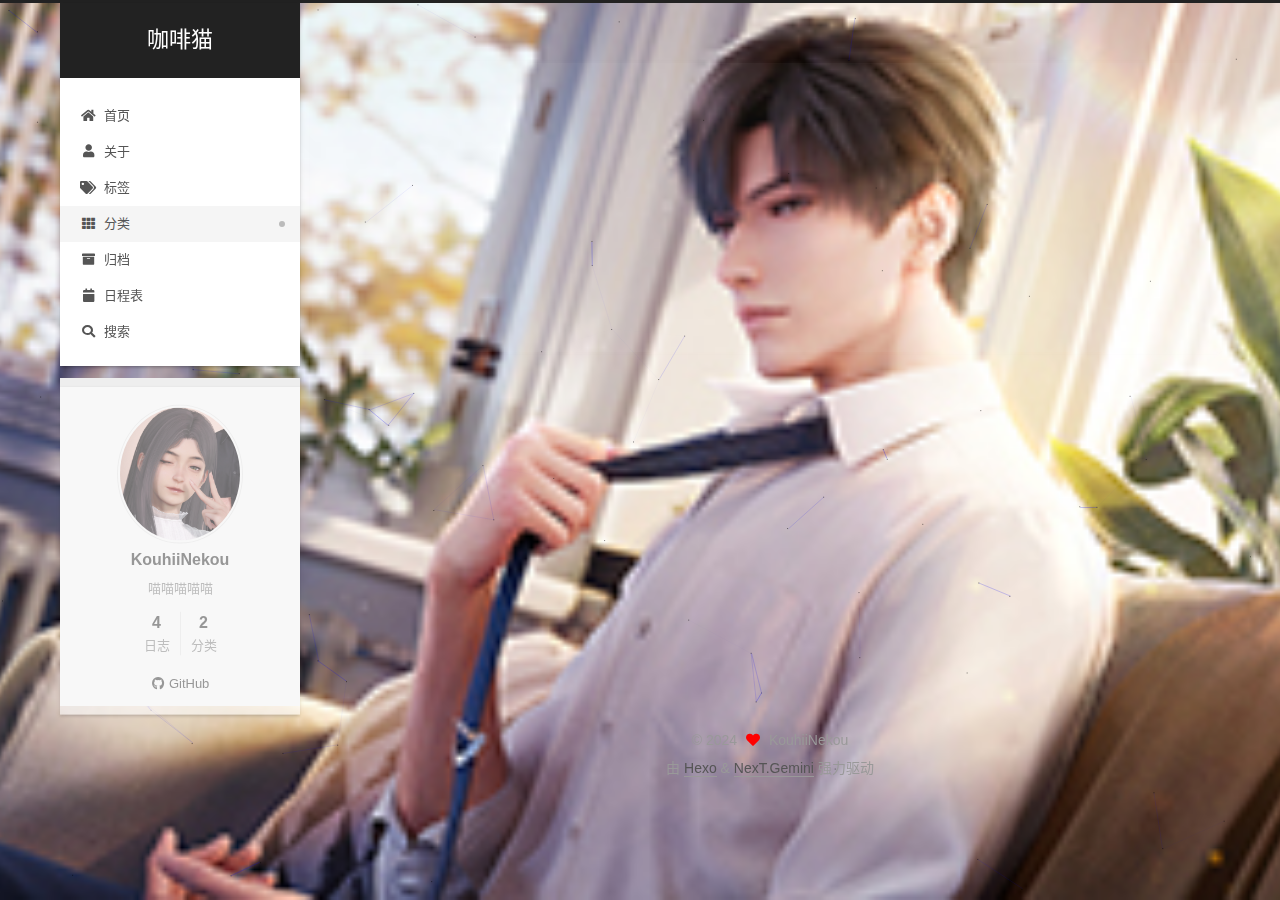
<file: categories/index.html>
<!DOCTYPE html>
<html lang="zh-CN">
<head>
  <meta charset="UTF-8">
<meta name="viewport" content="width=device-width, initial-scale=1, maximum-scale=2">
<meta name="theme-color" content="#222">
<meta name="generator" content="Hexo 7.1.1">
  <link rel="apple-touch-icon" sizes="180x180" href="/images/apple-touch-icon-next.png">
  <link rel="icon" type="image/png" sizes="32x32" href="/images/favicon-32x32-next.png">
  <link rel="icon" type="image/png" sizes="16x16" href="/images/favicon-16x16-next.png">
  <link rel="mask-icon" href="/images/logo.svg" color="#222">

<link rel="stylesheet" href="/css/main.css">


<link rel="stylesheet" href="/lib/font-awesome/css/all.min.css">
  <link rel="stylesheet" href="/lib/pace/pace-theme-minimal.min.css">
  <script src="/lib/pace/pace.min.js"></script>

<script id="hexo-configurations">
    var NexT = window.NexT || {};
    var CONFIG = {"hostname":"example.com","root":"/","scheme":"Gemini","version":"7.8.0","exturl":false,"sidebar":{"position":"left","display":"post","padding":18,"offset":12,"onmobile":false},"copycode":{"enable":false,"show_result":false,"style":null},"back2top":{"enable":true,"sidebar":false,"scrollpercent":false},"bookmark":{"enable":false,"color":"#222","save":"auto"},"fancybox":false,"mediumzoom":false,"lazyload":false,"pangu":false,"comments":{"style":"tabs","active":null,"storage":true,"lazyload":false,"nav":null},"algolia":{"hits":{"per_page":10},"labels":{"input_placeholder":"Search for Posts","hits_empty":"We didn't find any results for the search: ${query}","hits_stats":"${hits} results found in ${time} ms"}},"localsearch":{"enable":true,"trigger":"manual","top_n_per_article":1,"unescape":false,"preload":false},"motion":{"enable":true,"async":false,"transition":{"post_block":"fadeIn","post_header":"slideDownIn","post_body":"slideDownIn","coll_header":"slideLeftIn","sidebar":"slideUpIn"}},"path":"search.xml"};
  </script>

  <meta name="description" content="喵喵喵喵喵">
<meta property="og:type" content="website">
<meta property="og:title" content="分类">
<meta property="og:url" content="http://example.com/categories/index.html">
<meta property="og:site_name" content="咖啡猫">
<meta property="og:description" content="喵喵喵喵喵">
<meta property="og:locale" content="zh_CN">
<meta property="article:published_time" content="2024-01-25T06:14:48.000Z">
<meta property="article:modified_time" content="2024-01-25T06:16:03.107Z">
<meta property="article:author" content="KouhiiNekou">
<meta name="twitter:card" content="summary">

<link rel="canonical" href="http://example.com/categories/">


<script id="page-configurations">
  // https://hexo.io/docs/variables.html
  CONFIG.page = {
    sidebar: "",
    isHome : false,
    isPost : false,
    lang   : 'zh-CN'
  };
</script>

  <title>分类 | 咖啡猫
</title>
  






  <noscript>
  <style>
  .use-motion .brand,
  .use-motion .menu-item,
  .sidebar-inner,
  .use-motion .post-block,
  .use-motion .pagination,
  .use-motion .comments,
  .use-motion .post-header,
  .use-motion .post-body,
  .use-motion .collection-header { opacity: initial; }

  .use-motion .site-title,
  .use-motion .site-subtitle {
    opacity: initial;
    top: initial;
  }

  .use-motion .logo-line-before i { left: initial; }
  .use-motion .logo-line-after i { right: initial; }
  </style>
</noscript>

</head>

<body itemscope itemtype="http://schema.org/WebPage">
  <div class="container use-motion">
    <div class="headband"></div>

    <header class="header" itemscope itemtype="http://schema.org/WPHeader">
      <div class="header-inner"><div class="site-brand-container">
  <div class="site-nav-toggle">
    <div class="toggle" aria-label="切换导航栏">
      <span class="toggle-line toggle-line-first"></span>
      <span class="toggle-line toggle-line-middle"></span>
      <span class="toggle-line toggle-line-last"></span>
    </div>
  </div>

  <div class="site-meta">

    <a href="/" class="brand" rel="start">
      <span class="logo-line-before"><i></i></span>
      <h1 class="site-title">咖啡猫</h1>
      <span class="logo-line-after"><i></i></span>
    </a>
  </div>

  <div class="site-nav-right">
    <div class="toggle popup-trigger">
        <i class="fa fa-search fa-fw fa-lg"></i>
    </div>
  </div>
</div>




<nav class="site-nav">
  <ul id="menu" class="main-menu menu">
        <li class="menu-item menu-item-home">

    <a href="/" rel="section"><i class="fa fa-home fa-fw"></i>首页</a>

  </li>
        <li class="menu-item menu-item-about">

    <a href="/about/" rel="section"><i class="fa fa-user fa-fw"></i>关于</a>

  </li>
        <li class="menu-item menu-item-tags">

    <a href="/tags/" rel="section"><i class="fa fa-tags fa-fw"></i>标签</a>

  </li>
        <li class="menu-item menu-item-categories">

    <a href="/categories/" rel="section"><i class="fa fa-th fa-fw"></i>分类</a>

  </li>
        <li class="menu-item menu-item-archives">

    <a href="/archives/" rel="section"><i class="fa fa-archive fa-fw"></i>归档</a>

  </li>
        <li class="menu-item menu-item-schedule">

    <a href="/schedule/" rel="section"><i class="fa fa-calendar fa-fw"></i>日程表</a>

  </li>
      <li class="menu-item menu-item-search">
        <a role="button" class="popup-trigger"><i class="fa fa-search fa-fw"></i>搜索
        </a>
      </li>
  </ul>
</nav>



  <div class="search-pop-overlay">
    <div class="popup search-popup">
        <div class="search-header">
  <span class="search-icon">
    <i class="fa fa-search"></i>
  </span>
  <div class="search-input-container">
    <input autocomplete="off" autocapitalize="off"
           placeholder="搜索..." spellcheck="false"
           type="search" class="search-input">
  </div>
  <span class="popup-btn-close">
    <i class="fa fa-times-circle"></i>
  </span>
</div>
<div id="search-result">
  <div id="no-result">
    <i class="fa fa-spinner fa-pulse fa-5x fa-fw"></i>
  </div>
</div>

    </div>
  </div>

</div>
    </header>

    
  <div class="back-to-top">
    <i class="fa fa-arrow-up"></i>
    <span>0%</span>
  </div>


    <main class="main">
      <div class="main-inner">
        <div class="content-wrap">
          
  
  

          <div class="content page posts-expand">
            

    
    
    
    <div class="post-block" lang="zh-CN">
      <header class="post-header">

<h1 class="post-title" itemprop="name headline">分类
</h1>

<div class="post-meta">
  

</div>

</header>

      
      
      
      <div class="post-body">
          <div class="category-all-page">
            <div class="category-all-title">
              目前共计 2 个分类
            </div>
            <div class="category-all">
              <ul class="category-list"><li class="category-list-item"><a class="category-list-link" href="/categories/%E5%8D%9A%E5%AE%A2%E4%BC%98%E5%8C%96%E8%AE%B0%E5%BD%95/">博客优化记录</a><span class="category-list-count">2</span></li><li class="category-list-item"><a class="category-list-link" href="/categories/%E5%B9%B3%E5%B8%B8%E4%BA%8B/">平常事</a><span class="category-list-count">1</span></li></ul>
            </div>
          </div>
        
      </div>
      
      
      
    </div>
    

    
    
    


          </div>
          

<script>
  window.addEventListener('tabs:register', () => {
    let { activeClass } = CONFIG.comments;
    if (CONFIG.comments.storage) {
      activeClass = localStorage.getItem('comments_active') || activeClass;
    }
    if (activeClass) {
      let activeTab = document.querySelector(`a[href="#comment-${activeClass}"]`);
      if (activeTab) {
        activeTab.click();
      }
    }
  });
  if (CONFIG.comments.storage) {
    window.addEventListener('tabs:click', event => {
      if (!event.target.matches('.tabs-comment .tab-content .tab-pane')) return;
      let commentClass = event.target.classList[1];
      localStorage.setItem('comments_active', commentClass);
    });
  }
</script>

        </div>
          
  
  <div class="toggle sidebar-toggle">
    <span class="toggle-line toggle-line-first"></span>
    <span class="toggle-line toggle-line-middle"></span>
    <span class="toggle-line toggle-line-last"></span>
  </div>

  <aside class="sidebar">
    <div class="sidebar-inner">

      <ul class="sidebar-nav motion-element">
        <li class="sidebar-nav-toc">
          文章目录
        </li>
        <li class="sidebar-nav-overview">
          站点概览
        </li>
      </ul>

      <!--noindex-->
      <div class="post-toc-wrap sidebar-panel">
      </div>
      <!--/noindex-->

      <div class="site-overview-wrap sidebar-panel">
        <div class="site-author motion-element" itemprop="author" itemscope itemtype="http://schema.org/Person">
    <img class="site-author-image" itemprop="image" alt="KouhiiNekou"
      src="/images/avatar.gif">
  <p class="site-author-name" itemprop="name">KouhiiNekou</p>
  <div class="site-description" itemprop="description">喵喵喵喵喵</div>
</div>
<div class="site-state-wrap motion-element">
  <nav class="site-state">
      <div class="site-state-item site-state-posts">
          <a href="/archives/">
        
          <span class="site-state-item-count">4</span>
          <span class="site-state-item-name">日志</span>
        </a>
      </div>
      <div class="site-state-item site-state-categories">
            <a href="/categories/">
          
        <span class="site-state-item-count">2</span>
        <span class="site-state-item-name">分类</span></a>
      </div>
  </nav>
</div>
  <div class="links-of-author motion-element">
      <span class="links-of-author-item">
        <a href="https://github.com/KouhiiNeko" title="GitHub → https:&#x2F;&#x2F;github.com&#x2F;KouhiiNeko" rel="noopener" target="_blank"><i class="fab fa-github fa-fw"></i>GitHub</a>
      </span>
  </div>



      </div>

    </div>
  </aside>
  <div id="sidebar-dimmer"></div>


      </div>
    </main>

    <footer class="footer">
      <div class="footer-inner">
        

        

<div class="copyright">
  
  &copy; 
  <span itemprop="copyrightYear">2024</span>
  <span class="with-love">
    <i class="fa fa-heart"></i>
  </span>
  <span class="author" itemprop="copyrightHolder">KouhiiNekou</span>
</div>
  <div class="powered-by">由 <a href="https://hexo.io/" class="theme-link" rel="noopener" target="_blank">Hexo</a> & <a href="https://theme-next.org/" class="theme-link" rel="noopener" target="_blank">NexT.Gemini</a> 强力驱动
  </div>

        








      </div>
    </footer>
  </div>

  
  
  <script color='0,0,255' opacity='0.5' zIndex='-1' count='99' src="/lib/canvas-nest/canvas-nest.min.js"></script>
  <script src="/lib/anime.min.js"></script>
  <script src="/lib/velocity/velocity.min.js"></script>
  <script src="/lib/velocity/velocity.ui.min.js"></script>

<script src="/js/utils.js"></script>

<script src="/js/motion.js"></script>


<script src="/js/schemes/pisces.js"></script>


<script src="/js/next-boot.js"></script>


  <script defer src="/lib/three/three.min.js"></script>


  




  
<script src="/js/local-search.js"></script>













  

  

  

</body>
</html>
</file>
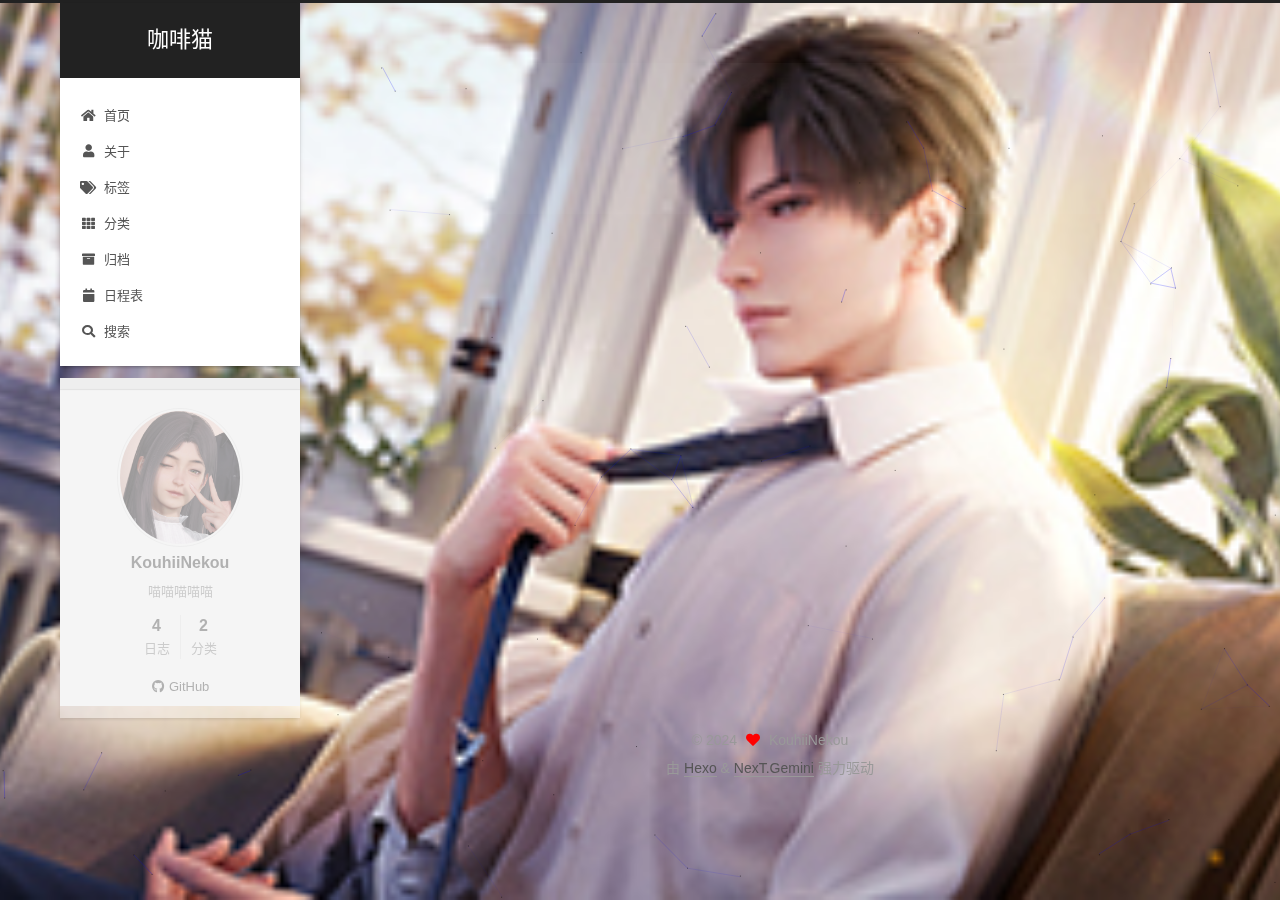
<file: resources/index.html>
<!DOCTYPE html>
<html lang="zh-CN">
<head>
  <meta charset="UTF-8">
<meta name="viewport" content="width=device-width, initial-scale=1, maximum-scale=2">
<meta name="theme-color" content="#222">
<meta name="generator" content="Hexo 7.1.1">
  <link rel="apple-touch-icon" sizes="180x180" href="/images/apple-touch-icon-next.png">
  <link rel="icon" type="image/png" sizes="32x32" href="/images/favicon-32x32-next.png">
  <link rel="icon" type="image/png" sizes="16x16" href="/images/favicon-16x16-next.png">
  <link rel="mask-icon" href="/images/logo.svg" color="#222">

<link rel="stylesheet" href="/css/main.css">


<link rel="stylesheet" href="/lib/font-awesome/css/all.min.css">
  <link rel="stylesheet" href="/lib/pace/pace-theme-minimal.min.css">
  <script src="/lib/pace/pace.min.js"></script>

<script id="hexo-configurations">
    var NexT = window.NexT || {};
    var CONFIG = {"hostname":"example.com","root":"/","scheme":"Gemini","version":"7.8.0","exturl":false,"sidebar":{"position":"left","display":"post","padding":18,"offset":12,"onmobile":false},"copycode":{"enable":false,"show_result":false,"style":null},"back2top":{"enable":true,"sidebar":false,"scrollpercent":false},"bookmark":{"enable":false,"color":"#222","save":"auto"},"fancybox":false,"mediumzoom":false,"lazyload":false,"pangu":false,"comments":{"style":"tabs","active":null,"storage":true,"lazyload":false,"nav":null},"algolia":{"hits":{"per_page":10},"labels":{"input_placeholder":"Search for Posts","hits_empty":"We didn't find any results for the search: ${query}","hits_stats":"${hits} results found in ${time} ms"}},"localsearch":{"enable":true,"trigger":"manual","top_n_per_article":1,"unescape":false,"preload":false},"motion":{"enable":true,"async":false,"transition":{"post_block":"fadeIn","post_header":"slideDownIn","post_body":"slideDownIn","coll_header":"slideLeftIn","sidebar":"slideUpIn"}},"path":"search.xml"};
  </script>

  <meta name="description" content="喵喵喵喵喵">
<meta property="og:type" content="website">
<meta property="og:title" content="资源">
<meta property="og:url" content="http://example.com/resources/index.html">
<meta property="og:site_name" content="咖啡猫">
<meta property="og:description" content="喵喵喵喵喵">
<meta property="og:locale" content="zh_CN">
<meta property="article:published_time" content="2024-01-25T06:15:07.000Z">
<meta property="article:modified_time" content="2024-01-25T06:17:28.899Z">
<meta property="article:author" content="KouhiiNekou">
<meta name="twitter:card" content="summary">

<link rel="canonical" href="http://example.com/resources/">


<script id="page-configurations">
  // https://hexo.io/docs/variables.html
  CONFIG.page = {
    sidebar: "",
    isHome : false,
    isPost : false,
    lang   : 'zh-CN'
  };
</script>

  <title>资源 | 咖啡猫
</title>
  






  <noscript>
  <style>
  .use-motion .brand,
  .use-motion .menu-item,
  .sidebar-inner,
  .use-motion .post-block,
  .use-motion .pagination,
  .use-motion .comments,
  .use-motion .post-header,
  .use-motion .post-body,
  .use-motion .collection-header { opacity: initial; }

  .use-motion .site-title,
  .use-motion .site-subtitle {
    opacity: initial;
    top: initial;
  }

  .use-motion .logo-line-before i { left: initial; }
  .use-motion .logo-line-after i { right: initial; }
  </style>
</noscript>

</head>

<body itemscope itemtype="http://schema.org/WebPage">
  <div class="container use-motion">
    <div class="headband"></div>

    <header class="header" itemscope itemtype="http://schema.org/WPHeader">
      <div class="header-inner"><div class="site-brand-container">
  <div class="site-nav-toggle">
    <div class="toggle" aria-label="切换导航栏">
      <span class="toggle-line toggle-line-first"></span>
      <span class="toggle-line toggle-line-middle"></span>
      <span class="toggle-line toggle-line-last"></span>
    </div>
  </div>

  <div class="site-meta">

    <a href="/" class="brand" rel="start">
      <span class="logo-line-before"><i></i></span>
      <h1 class="site-title">咖啡猫</h1>
      <span class="logo-line-after"><i></i></span>
    </a>
  </div>

  <div class="site-nav-right">
    <div class="toggle popup-trigger">
        <i class="fa fa-search fa-fw fa-lg"></i>
    </div>
  </div>
</div>




<nav class="site-nav">
  <ul id="menu" class="main-menu menu">
        <li class="menu-item menu-item-home">

    <a href="/" rel="section"><i class="fa fa-home fa-fw"></i>首页</a>

  </li>
        <li class="menu-item menu-item-about">

    <a href="/about/" rel="section"><i class="fa fa-user fa-fw"></i>关于</a>

  </li>
        <li class="menu-item menu-item-tags">

    <a href="/tags/" rel="section"><i class="fa fa-tags fa-fw"></i>标签</a>

  </li>
        <li class="menu-item menu-item-categories">

    <a href="/categories/" rel="section"><i class="fa fa-th fa-fw"></i>分类</a>

  </li>
        <li class="menu-item menu-item-archives">

    <a href="/archives/" rel="section"><i class="fa fa-archive fa-fw"></i>归档</a>

  </li>
        <li class="menu-item menu-item-schedule">

    <a href="/schedule/" rel="section"><i class="fa fa-calendar fa-fw"></i>日程表</a>

  </li>
      <li class="menu-item menu-item-search">
        <a role="button" class="popup-trigger"><i class="fa fa-search fa-fw"></i>搜索
        </a>
      </li>
  </ul>
</nav>



  <div class="search-pop-overlay">
    <div class="popup search-popup">
        <div class="search-header">
  <span class="search-icon">
    <i class="fa fa-search"></i>
  </span>
  <div class="search-input-container">
    <input autocomplete="off" autocapitalize="off"
           placeholder="搜索..." spellcheck="false"
           type="search" class="search-input">
  </div>
  <span class="popup-btn-close">
    <i class="fa fa-times-circle"></i>
  </span>
</div>
<div id="search-result">
  <div id="no-result">
    <i class="fa fa-spinner fa-pulse fa-5x fa-fw"></i>
  </div>
</div>

    </div>
  </div>

</div>
    </header>

    
  <div class="back-to-top">
    <i class="fa fa-arrow-up"></i>
    <span>0%</span>
  </div>


    <main class="main">
      <div class="main-inner">
        <div class="content-wrap">
          
  
  

          <div class="content page posts-expand">
            

    
    
    
    <div class="post-block" lang="zh-CN">
      <header class="post-header">

<h1 class="post-title" itemprop="name headline">资源
</h1>

<div class="post-meta">
  

</div>

</header>

      
      
      
      <div class="post-body">
          
      </div>
      
      
      
    </div>
    

    
    
    


          </div>
          

<script>
  window.addEventListener('tabs:register', () => {
    let { activeClass } = CONFIG.comments;
    if (CONFIG.comments.storage) {
      activeClass = localStorage.getItem('comments_active') || activeClass;
    }
    if (activeClass) {
      let activeTab = document.querySelector(`a[href="#comment-${activeClass}"]`);
      if (activeTab) {
        activeTab.click();
      }
    }
  });
  if (CONFIG.comments.storage) {
    window.addEventListener('tabs:click', event => {
      if (!event.target.matches('.tabs-comment .tab-content .tab-pane')) return;
      let commentClass = event.target.classList[1];
      localStorage.setItem('comments_active', commentClass);
    });
  }
</script>

        </div>
          
  
  <div class="toggle sidebar-toggle">
    <span class="toggle-line toggle-line-first"></span>
    <span class="toggle-line toggle-line-middle"></span>
    <span class="toggle-line toggle-line-last"></span>
  </div>

  <aside class="sidebar">
    <div class="sidebar-inner">

      <ul class="sidebar-nav motion-element">
        <li class="sidebar-nav-toc">
          文章目录
        </li>
        <li class="sidebar-nav-overview">
          站点概览
        </li>
      </ul>

      <!--noindex-->
      <div class="post-toc-wrap sidebar-panel">
      </div>
      <!--/noindex-->

      <div class="site-overview-wrap sidebar-panel">
        <div class="site-author motion-element" itemprop="author" itemscope itemtype="http://schema.org/Person">
    <img class="site-author-image" itemprop="image" alt="KouhiiNekou"
      src="/images/avatar.gif">
  <p class="site-author-name" itemprop="name">KouhiiNekou</p>
  <div class="site-description" itemprop="description">喵喵喵喵喵</div>
</div>
<div class="site-state-wrap motion-element">
  <nav class="site-state">
      <div class="site-state-item site-state-posts">
          <a href="/archives/">
        
          <span class="site-state-item-count">4</span>
          <span class="site-state-item-name">日志</span>
        </a>
      </div>
      <div class="site-state-item site-state-categories">
            <a href="/categories/">
          
        <span class="site-state-item-count">2</span>
        <span class="site-state-item-name">分类</span></a>
      </div>
  </nav>
</div>
  <div class="links-of-author motion-element">
      <span class="links-of-author-item">
        <a href="https://github.com/KouhiiNeko" title="GitHub → https:&#x2F;&#x2F;github.com&#x2F;KouhiiNeko" rel="noopener" target="_blank"><i class="fab fa-github fa-fw"></i>GitHub</a>
      </span>
  </div>



      </div>

    </div>
  </aside>
  <div id="sidebar-dimmer"></div>


      </div>
    </main>

    <footer class="footer">
      <div class="footer-inner">
        

        

<div class="copyright">
  
  &copy; 
  <span itemprop="copyrightYear">2024</span>
  <span class="with-love">
    <i class="fa fa-heart"></i>
  </span>
  <span class="author" itemprop="copyrightHolder">KouhiiNekou</span>
</div>
  <div class="powered-by">由 <a href="https://hexo.io/" class="theme-link" rel="noopener" target="_blank">Hexo</a> & <a href="https://theme-next.org/" class="theme-link" rel="noopener" target="_blank">NexT.Gemini</a> 强力驱动
  </div>

        








      </div>
    </footer>
  </div>

  
  
  <script color='0,0,255' opacity='0.5' zIndex='-1' count='99' src="/lib/canvas-nest/canvas-nest.min.js"></script>
  <script src="/lib/anime.min.js"></script>
  <script src="/lib/velocity/velocity.min.js"></script>
  <script src="/lib/velocity/velocity.ui.min.js"></script>

<script src="/js/utils.js"></script>

<script src="/js/motion.js"></script>


<script src="/js/schemes/pisces.js"></script>


<script src="/js/next-boot.js"></script>


  <script defer src="/lib/three/three.min.js"></script>


  




  
<script src="/js/local-search.js"></script>













  

  

  

</body>
</html>
</file>
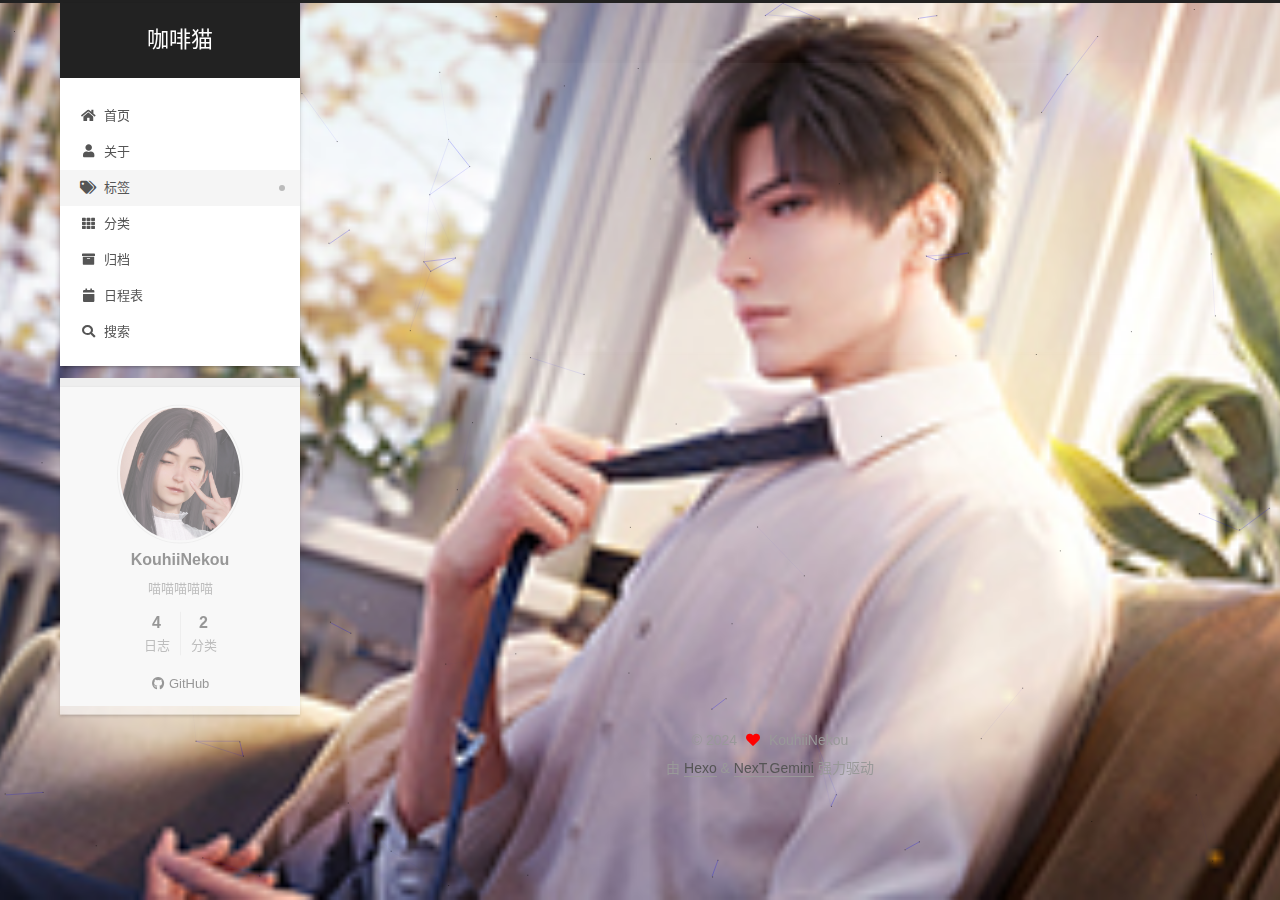
<file: tags/index.html>
<!DOCTYPE html>
<html lang="zh-CN">
<head>
  <meta charset="UTF-8">
<meta name="viewport" content="width=device-width, initial-scale=1, maximum-scale=2">
<meta name="theme-color" content="#222">
<meta name="generator" content="Hexo 7.1.1">
  <link rel="apple-touch-icon" sizes="180x180" href="/images/apple-touch-icon-next.png">
  <link rel="icon" type="image/png" sizes="32x32" href="/images/favicon-32x32-next.png">
  <link rel="icon" type="image/png" sizes="16x16" href="/images/favicon-16x16-next.png">
  <link rel="mask-icon" href="/images/logo.svg" color="#222">

<link rel="stylesheet" href="/css/main.css">


<link rel="stylesheet" href="/lib/font-awesome/css/all.min.css">
  <link rel="stylesheet" href="/lib/pace/pace-theme-minimal.min.css">
  <script src="/lib/pace/pace.min.js"></script>

<script id="hexo-configurations">
    var NexT = window.NexT || {};
    var CONFIG = {"hostname":"example.com","root":"/","scheme":"Gemini","version":"7.8.0","exturl":false,"sidebar":{"position":"left","display":"post","padding":18,"offset":12,"onmobile":false},"copycode":{"enable":false,"show_result":false,"style":null},"back2top":{"enable":true,"sidebar":false,"scrollpercent":false},"bookmark":{"enable":false,"color":"#222","save":"auto"},"fancybox":false,"mediumzoom":false,"lazyload":false,"pangu":false,"comments":{"style":"tabs","active":null,"storage":true,"lazyload":false,"nav":null},"algolia":{"hits":{"per_page":10},"labels":{"input_placeholder":"Search for Posts","hits_empty":"We didn't find any results for the search: ${query}","hits_stats":"${hits} results found in ${time} ms"}},"localsearch":{"enable":true,"trigger":"manual","top_n_per_article":1,"unescape":false,"preload":false},"motion":{"enable":true,"async":false,"transition":{"post_block":"fadeIn","post_header":"slideDownIn","post_body":"slideDownIn","coll_header":"slideLeftIn","sidebar":"slideUpIn"}},"path":"search.xml"};
  </script>

  <meta name="description" content="喵喵喵喵喵">
<meta property="og:type" content="website">
<meta property="og:title" content="标签">
<meta property="og:url" content="http://example.com/tags/index.html">
<meta property="og:site_name" content="咖啡猫">
<meta property="og:description" content="喵喵喵喵喵">
<meta property="og:locale" content="zh_CN">
<meta property="article:published_time" content="2024-01-25T06:14:56.000Z">
<meta property="article:modified_time" content="2024-01-25T06:26:45.424Z">
<meta property="article:author" content="KouhiiNekou">
<meta name="twitter:card" content="summary">

<link rel="canonical" href="http://example.com/tags/">


<script id="page-configurations">
  // https://hexo.io/docs/variables.html
  CONFIG.page = {
    sidebar: "",
    isHome : false,
    isPost : false,
    lang   : 'zh-CN'
  };
</script>

  <title>标签 | 咖啡猫
</title>
  






  <noscript>
  <style>
  .use-motion .brand,
  .use-motion .menu-item,
  .sidebar-inner,
  .use-motion .post-block,
  .use-motion .pagination,
  .use-motion .comments,
  .use-motion .post-header,
  .use-motion .post-body,
  .use-motion .collection-header { opacity: initial; }

  .use-motion .site-title,
  .use-motion .site-subtitle {
    opacity: initial;
    top: initial;
  }

  .use-motion .logo-line-before i { left: initial; }
  .use-motion .logo-line-after i { right: initial; }
  </style>
</noscript>

</head>

<body itemscope itemtype="http://schema.org/WebPage">
  <div class="container use-motion">
    <div class="headband"></div>

    <header class="header" itemscope itemtype="http://schema.org/WPHeader">
      <div class="header-inner"><div class="site-brand-container">
  <div class="site-nav-toggle">
    <div class="toggle" aria-label="切换导航栏">
      <span class="toggle-line toggle-line-first"></span>
      <span class="toggle-line toggle-line-middle"></span>
      <span class="toggle-line toggle-line-last"></span>
    </div>
  </div>

  <div class="site-meta">

    <a href="/" class="brand" rel="start">
      <span class="logo-line-before"><i></i></span>
      <h1 class="site-title">咖啡猫</h1>
      <span class="logo-line-after"><i></i></span>
    </a>
  </div>

  <div class="site-nav-right">
    <div class="toggle popup-trigger">
        <i class="fa fa-search fa-fw fa-lg"></i>
    </div>
  </div>
</div>




<nav class="site-nav">
  <ul id="menu" class="main-menu menu">
        <li class="menu-item menu-item-home">

    <a href="/" rel="section"><i class="fa fa-home fa-fw"></i>首页</a>

  </li>
        <li class="menu-item menu-item-about">

    <a href="/about/" rel="section"><i class="fa fa-user fa-fw"></i>关于</a>

  </li>
        <li class="menu-item menu-item-tags">

    <a href="/tags/" rel="section"><i class="fa fa-tags fa-fw"></i>标签</a>

  </li>
        <li class="menu-item menu-item-categories">

    <a href="/categories/" rel="section"><i class="fa fa-th fa-fw"></i>分类</a>

  </li>
        <li class="menu-item menu-item-archives">

    <a href="/archives/" rel="section"><i class="fa fa-archive fa-fw"></i>归档</a>

  </li>
        <li class="menu-item menu-item-schedule">

    <a href="/schedule/" rel="section"><i class="fa fa-calendar fa-fw"></i>日程表</a>

  </li>
      <li class="menu-item menu-item-search">
        <a role="button" class="popup-trigger"><i class="fa fa-search fa-fw"></i>搜索
        </a>
      </li>
  </ul>
</nav>



  <div class="search-pop-overlay">
    <div class="popup search-popup">
        <div class="search-header">
  <span class="search-icon">
    <i class="fa fa-search"></i>
  </span>
  <div class="search-input-container">
    <input autocomplete="off" autocapitalize="off"
           placeholder="搜索..." spellcheck="false"
           type="search" class="search-input">
  </div>
  <span class="popup-btn-close">
    <i class="fa fa-times-circle"></i>
  </span>
</div>
<div id="search-result">
  <div id="no-result">
    <i class="fa fa-spinner fa-pulse fa-5x fa-fw"></i>
  </div>
</div>

    </div>
  </div>

</div>
    </header>

    
  <div class="back-to-top">
    <i class="fa fa-arrow-up"></i>
    <span>0%</span>
  </div>


    <main class="main">
      <div class="main-inner">
        <div class="content-wrap">
          
  
  

          <div class="content page posts-expand">
            

    
    
    
    <div class="post-block" lang="zh-CN">
      <header class="post-header">

<h1 class="post-title" itemprop="name headline">标签
</h1>

<div class="post-meta">
  

</div>

</header>

      
      
      
      <div class="post-body">
          <div class="category-all-page">
            <div class="category-all-title">
              目前共计 2 个分类
            </div>
            <div class="category-all">
              <ul class="category-list"><li class="category-list-item"><a class="category-list-link" href="/categories/%E5%8D%9A%E5%AE%A2%E4%BC%98%E5%8C%96%E8%AE%B0%E5%BD%95/">博客优化记录</a><span class="category-list-count">2</span></li><li class="category-list-item"><a class="category-list-link" href="/categories/%E5%B9%B3%E5%B8%B8%E4%BA%8B/">平常事</a><span class="category-list-count">1</span></li></ul>
            </div>
          </div>
        
      </div>
      
      
      
    </div>
    

    
    
    


          </div>
          

<script>
  window.addEventListener('tabs:register', () => {
    let { activeClass } = CONFIG.comments;
    if (CONFIG.comments.storage) {
      activeClass = localStorage.getItem('comments_active') || activeClass;
    }
    if (activeClass) {
      let activeTab = document.querySelector(`a[href="#comment-${activeClass}"]`);
      if (activeTab) {
        activeTab.click();
      }
    }
  });
  if (CONFIG.comments.storage) {
    window.addEventListener('tabs:click', event => {
      if (!event.target.matches('.tabs-comment .tab-content .tab-pane')) return;
      let commentClass = event.target.classList[1];
      localStorage.setItem('comments_active', commentClass);
    });
  }
</script>

        </div>
          
  
  <div class="toggle sidebar-toggle">
    <span class="toggle-line toggle-line-first"></span>
    <span class="toggle-line toggle-line-middle"></span>
    <span class="toggle-line toggle-line-last"></span>
  </div>

  <aside class="sidebar">
    <div class="sidebar-inner">

      <ul class="sidebar-nav motion-element">
        <li class="sidebar-nav-toc">
          文章目录
        </li>
        <li class="sidebar-nav-overview">
          站点概览
        </li>
      </ul>

      <!--noindex-->
      <div class="post-toc-wrap sidebar-panel">
      </div>
      <!--/noindex-->

      <div class="site-overview-wrap sidebar-panel">
        <div class="site-author motion-element" itemprop="author" itemscope itemtype="http://schema.org/Person">
    <img class="site-author-image" itemprop="image" alt="KouhiiNekou"
      src="/images/avatar.gif">
  <p class="site-author-name" itemprop="name">KouhiiNekou</p>
  <div class="site-description" itemprop="description">喵喵喵喵喵</div>
</div>
<div class="site-state-wrap motion-element">
  <nav class="site-state">
      <div class="site-state-item site-state-posts">
          <a href="/archives/">
        
          <span class="site-state-item-count">4</span>
          <span class="site-state-item-name">日志</span>
        </a>
      </div>
      <div class="site-state-item site-state-categories">
            <a href="/categories/">
          
        <span class="site-state-item-count">2</span>
        <span class="site-state-item-name">分类</span></a>
      </div>
  </nav>
</div>
  <div class="links-of-author motion-element">
      <span class="links-of-author-item">
        <a href="https://github.com/KouhiiNeko" title="GitHub → https:&#x2F;&#x2F;github.com&#x2F;KouhiiNeko" rel="noopener" target="_blank"><i class="fab fa-github fa-fw"></i>GitHub</a>
      </span>
  </div>



      </div>

    </div>
  </aside>
  <div id="sidebar-dimmer"></div>


      </div>
    </main>

    <footer class="footer">
      <div class="footer-inner">
        

        

<div class="copyright">
  
  &copy; 
  <span itemprop="copyrightYear">2024</span>
  <span class="with-love">
    <i class="fa fa-heart"></i>
  </span>
  <span class="author" itemprop="copyrightHolder">KouhiiNekou</span>
</div>
  <div class="powered-by">由 <a href="https://hexo.io/" class="theme-link" rel="noopener" target="_blank">Hexo</a> & <a href="https://theme-next.org/" class="theme-link" rel="noopener" target="_blank">NexT.Gemini</a> 强力驱动
  </div>

        








      </div>
    </footer>
  </div>

  
  
  <script color='0,0,255' opacity='0.5' zIndex='-1' count='99' src="/lib/canvas-nest/canvas-nest.min.js"></script>
  <script src="/lib/anime.min.js"></script>
  <script src="/lib/velocity/velocity.min.js"></script>
  <script src="/lib/velocity/velocity.ui.min.js"></script>

<script src="/js/utils.js"></script>

<script src="/js/motion.js"></script>


<script src="/js/schemes/pisces.js"></script>


<script src="/js/next-boot.js"></script>


  <script defer src="/lib/three/three.min.js"></script>


  




  
<script src="/js/local-search.js"></script>













  

  

  

</body>
</html>
</file>
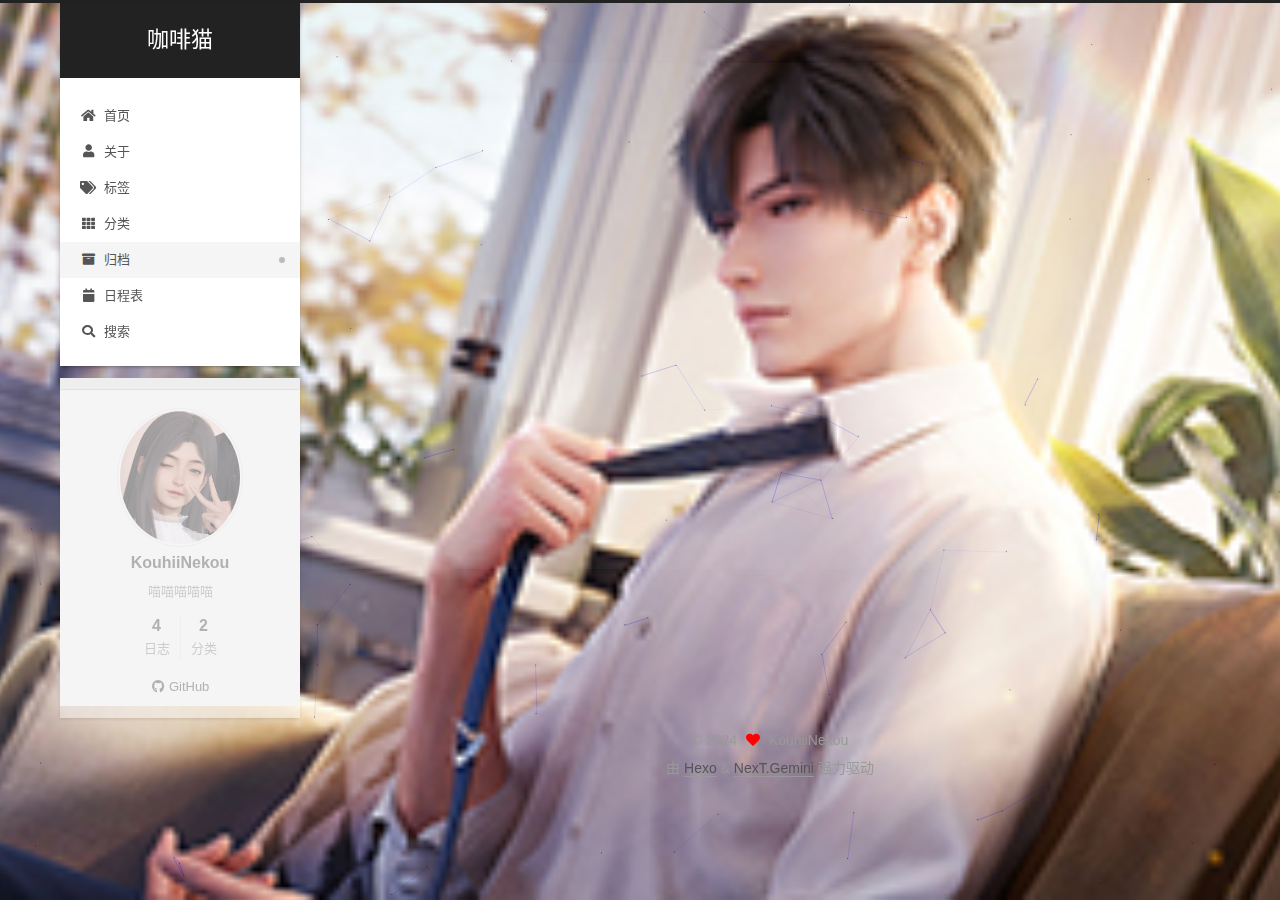
<file: archives/2024/index.html>
<!DOCTYPE html>
<html lang="zh-CN">
<head>
  <meta charset="UTF-8">
<meta name="viewport" content="width=device-width, initial-scale=1, maximum-scale=2">
<meta name="theme-color" content="#222">
<meta name="generator" content="Hexo 7.1.1">
  <link rel="apple-touch-icon" sizes="180x180" href="/images/apple-touch-icon-next.png">
  <link rel="icon" type="image/png" sizes="32x32" href="/images/favicon-32x32-next.png">
  <link rel="icon" type="image/png" sizes="16x16" href="/images/favicon-16x16-next.png">
  <link rel="mask-icon" href="/images/logo.svg" color="#222">

<link rel="stylesheet" href="/css/main.css">


<link rel="stylesheet" href="/lib/font-awesome/css/all.min.css">
  <link rel="stylesheet" href="/lib/pace/pace-theme-minimal.min.css">
  <script src="/lib/pace/pace.min.js"></script>

<script id="hexo-configurations">
    var NexT = window.NexT || {};
    var CONFIG = {"hostname":"example.com","root":"/","scheme":"Gemini","version":"7.8.0","exturl":false,"sidebar":{"position":"left","display":"post","padding":18,"offset":12,"onmobile":false},"copycode":{"enable":false,"show_result":false,"style":null},"back2top":{"enable":true,"sidebar":false,"scrollpercent":false},"bookmark":{"enable":false,"color":"#222","save":"auto"},"fancybox":false,"mediumzoom":false,"lazyload":false,"pangu":false,"comments":{"style":"tabs","active":null,"storage":true,"lazyload":false,"nav":null},"algolia":{"hits":{"per_page":10},"labels":{"input_placeholder":"Search for Posts","hits_empty":"We didn't find any results for the search: ${query}","hits_stats":"${hits} results found in ${time} ms"}},"localsearch":{"enable":true,"trigger":"manual","top_n_per_article":1,"unescape":false,"preload":false},"motion":{"enable":true,"async":false,"transition":{"post_block":"fadeIn","post_header":"slideDownIn","post_body":"slideDownIn","coll_header":"slideLeftIn","sidebar":"slideUpIn"}},"path":"search.xml"};
  </script>

  <meta name="description" content="喵喵喵喵喵">
<meta property="og:type" content="website">
<meta property="og:title" content="咖啡猫">
<meta property="og:url" content="http://example.com/archives/2024/index.html">
<meta property="og:site_name" content="咖啡猫">
<meta property="og:description" content="喵喵喵喵喵">
<meta property="og:locale" content="zh_CN">
<meta property="article:author" content="KouhiiNekou">
<meta name="twitter:card" content="summary">

<link rel="canonical" href="http://example.com/archives/2024/">


<script id="page-configurations">
  // https://hexo.io/docs/variables.html
  CONFIG.page = {
    sidebar: "",
    isHome : false,
    isPost : false,
    lang   : 'zh-CN'
  };
</script>

  <title>归档 | 咖啡猫</title>
  






  <noscript>
  <style>
  .use-motion .brand,
  .use-motion .menu-item,
  .sidebar-inner,
  .use-motion .post-block,
  .use-motion .pagination,
  .use-motion .comments,
  .use-motion .post-header,
  .use-motion .post-body,
  .use-motion .collection-header { opacity: initial; }

  .use-motion .site-title,
  .use-motion .site-subtitle {
    opacity: initial;
    top: initial;
  }

  .use-motion .logo-line-before i { left: initial; }
  .use-motion .logo-line-after i { right: initial; }
  </style>
</noscript>

</head>

<body itemscope itemtype="http://schema.org/WebPage">
  <div class="container use-motion">
    <div class="headband"></div>

    <header class="header" itemscope itemtype="http://schema.org/WPHeader">
      <div class="header-inner"><div class="site-brand-container">
  <div class="site-nav-toggle">
    <div class="toggle" aria-label="切换导航栏">
      <span class="toggle-line toggle-line-first"></span>
      <span class="toggle-line toggle-line-middle"></span>
      <span class="toggle-line toggle-line-last"></span>
    </div>
  </div>

  <div class="site-meta">

    <a href="/" class="brand" rel="start">
      <span class="logo-line-before"><i></i></span>
      <h1 class="site-title">咖啡猫</h1>
      <span class="logo-line-after"><i></i></span>
    </a>
  </div>

  <div class="site-nav-right">
    <div class="toggle popup-trigger">
        <i class="fa fa-search fa-fw fa-lg"></i>
    </div>
  </div>
</div>




<nav class="site-nav">
  <ul id="menu" class="main-menu menu">
        <li class="menu-item menu-item-home">

    <a href="/" rel="section"><i class="fa fa-home fa-fw"></i>首页</a>

  </li>
        <li class="menu-item menu-item-about">

    <a href="/about/" rel="section"><i class="fa fa-user fa-fw"></i>关于</a>

  </li>
        <li class="menu-item menu-item-tags">

    <a href="/tags/" rel="section"><i class="fa fa-tags fa-fw"></i>标签</a>

  </li>
        <li class="menu-item menu-item-categories">

    <a href="/categories/" rel="section"><i class="fa fa-th fa-fw"></i>分类</a>

  </li>
        <li class="menu-item menu-item-archives">

    <a href="/archives/" rel="section"><i class="fa fa-archive fa-fw"></i>归档</a>

  </li>
        <li class="menu-item menu-item-schedule">

    <a href="/schedule/" rel="section"><i class="fa fa-calendar fa-fw"></i>日程表</a>

  </li>
      <li class="menu-item menu-item-search">
        <a role="button" class="popup-trigger"><i class="fa fa-search fa-fw"></i>搜索
        </a>
      </li>
  </ul>
</nav>



  <div class="search-pop-overlay">
    <div class="popup search-popup">
        <div class="search-header">
  <span class="search-icon">
    <i class="fa fa-search"></i>
  </span>
  <div class="search-input-container">
    <input autocomplete="off" autocapitalize="off"
           placeholder="搜索..." spellcheck="false"
           type="search" class="search-input">
  </div>
  <span class="popup-btn-close">
    <i class="fa fa-times-circle"></i>
  </span>
</div>
<div id="search-result">
  <div id="no-result">
    <i class="fa fa-spinner fa-pulse fa-5x fa-fw"></i>
  </div>
</div>

    </div>
  </div>

</div>
    </header>

    
  <div class="back-to-top">
    <i class="fa fa-arrow-up"></i>
    <span>0%</span>
  </div>


    <main class="main">
      <div class="main-inner">
        <div class="content-wrap">
          

          <div class="content archive">
            

  
  
  
  <div class="post-block">
    <div class="posts-collapse">
      <div class="collection-title">
        <span class="collection-header">嗯..! 目前共计 4 篇日志。 继续努力。</span>
      </div>

      
    <div class="collection-year">
      <span class="collection-header">2024</span>
    </div>

  <article itemscope itemtype="http://schema.org/Article">
    <header class="post-header">

      <div class="post-meta">
        <time itemprop="dateCreated"
              datetime="2024-01-30T11:20:44+08:00"
              content="2024-01-30">
          01-30
        </time>
      </div>

      <div class="post-title">
          <a class="post-title-link" href="/2024/01/30/%E7%BD%91%E9%A1%B5%E6%B8%B2%E6%9F%93%E9%9B%B6%E7%A2%8E%E7%9F%A5%E8%AF%86/" itemprop="url">
            <span itemprop="name">网页渲染零碎知识</span>
          </a>
      </div>

    </header>
  </article>

  <article itemscope itemtype="http://schema.org/Article">
    <header class="post-header">

      <div class="post-meta">
        <time itemprop="dateCreated"
              datetime="2024-01-27T20:01:02+08:00"
              content="2024-01-27">
          01-27
        </time>
      </div>

      <div class="post-title">
          <a class="post-title-link" href="/2024/01/27/%E4%B8%BB%E9%A2%98%E4%BC%98%E5%8C%96/" itemprop="url">
            <span itemprop="name">主题优化</span>
          </a>
      </div>

    </header>
  </article>

  <article itemscope itemtype="http://schema.org/Article">
    <header class="post-header">

      <div class="post-meta">
        <time itemprop="dateCreated"
              datetime="2024-01-26T23:07:33+08:00"
              content="2024-01-26">
          01-26
        </time>
      </div>

      <div class="post-title">
          <a class="post-title-link" href="/2024/01/26/%E7%AC%AC%E4%B8%80%E7%AF%87%E5%8D%9A%E5%AE%A2/" itemprop="url">
            <span itemprop="name">第一篇博客</span>
          </a>
      </div>

    </header>
  </article>

  <article itemscope itemtype="http://schema.org/Article">
    <header class="post-header">

      <div class="post-meta">
        <time itemprop="dateCreated"
              datetime="2024-01-23T11:14:04+08:00"
              content="2024-01-23">
          01-23
        </time>
      </div>

      <div class="post-title">
          <a class="post-title-link" href="/2024/01/23/hello-world/" itemprop="url">
            <span itemprop="name">Hello World</span>
          </a>
      </div>

    </header>
  </article>


    </div>
  </div>
  
  
  

  



          </div>
          

<script>
  window.addEventListener('tabs:register', () => {
    let { activeClass } = CONFIG.comments;
    if (CONFIG.comments.storage) {
      activeClass = localStorage.getItem('comments_active') || activeClass;
    }
    if (activeClass) {
      let activeTab = document.querySelector(`a[href="#comment-${activeClass}"]`);
      if (activeTab) {
        activeTab.click();
      }
    }
  });
  if (CONFIG.comments.storage) {
    window.addEventListener('tabs:click', event => {
      if (!event.target.matches('.tabs-comment .tab-content .tab-pane')) return;
      let commentClass = event.target.classList[1];
      localStorage.setItem('comments_active', commentClass);
    });
  }
</script>

        </div>
          
  
  <div class="toggle sidebar-toggle">
    <span class="toggle-line toggle-line-first"></span>
    <span class="toggle-line toggle-line-middle"></span>
    <span class="toggle-line toggle-line-last"></span>
  </div>

  <aside class="sidebar">
    <div class="sidebar-inner">

      <ul class="sidebar-nav motion-element">
        <li class="sidebar-nav-toc">
          文章目录
        </li>
        <li class="sidebar-nav-overview">
          站点概览
        </li>
      </ul>

      <!--noindex-->
      <div class="post-toc-wrap sidebar-panel">
      </div>
      <!--/noindex-->

      <div class="site-overview-wrap sidebar-panel">
        <div class="site-author motion-element" itemprop="author" itemscope itemtype="http://schema.org/Person">
    <img class="site-author-image" itemprop="image" alt="KouhiiNekou"
      src="/images/avatar.gif">
  <p class="site-author-name" itemprop="name">KouhiiNekou</p>
  <div class="site-description" itemprop="description">喵喵喵喵喵</div>
</div>
<div class="site-state-wrap motion-element">
  <nav class="site-state">
      <div class="site-state-item site-state-posts">
          <a href="/archives/">
        
          <span class="site-state-item-count">4</span>
          <span class="site-state-item-name">日志</span>
        </a>
      </div>
      <div class="site-state-item site-state-categories">
            <a href="/categories/">
          
        <span class="site-state-item-count">2</span>
        <span class="site-state-item-name">分类</span></a>
      </div>
  </nav>
</div>
  <div class="links-of-author motion-element">
      <span class="links-of-author-item">
        <a href="https://github.com/KouhiiNeko" title="GitHub → https:&#x2F;&#x2F;github.com&#x2F;KouhiiNeko" rel="noopener" target="_blank"><i class="fab fa-github fa-fw"></i>GitHub</a>
      </span>
  </div>



      </div>

    </div>
  </aside>
  <div id="sidebar-dimmer"></div>


      </div>
    </main>

    <footer class="footer">
      <div class="footer-inner">
        

        

<div class="copyright">
  
  &copy; 
  <span itemprop="copyrightYear">2024</span>
  <span class="with-love">
    <i class="fa fa-heart"></i>
  </span>
  <span class="author" itemprop="copyrightHolder">KouhiiNekou</span>
</div>
  <div class="powered-by">由 <a href="https://hexo.io/" class="theme-link" rel="noopener" target="_blank">Hexo</a> & <a href="https://theme-next.org/" class="theme-link" rel="noopener" target="_blank">NexT.Gemini</a> 强力驱动
  </div>

        








      </div>
    </footer>
  </div>

  
  
  <script color='0,0,255' opacity='0.5' zIndex='-1' count='99' src="/lib/canvas-nest/canvas-nest.min.js"></script>
  <script src="/lib/anime.min.js"></script>
  <script src="/lib/velocity/velocity.min.js"></script>
  <script src="/lib/velocity/velocity.ui.min.js"></script>

<script src="/js/utils.js"></script>

<script src="/js/motion.js"></script>


<script src="/js/schemes/pisces.js"></script>


<script src="/js/next-boot.js"></script>


  <script defer src="/lib/three/three.min.js"></script>


  




  
<script src="/js/local-search.js"></script>













  

  

  

</body>
</html>
</file>
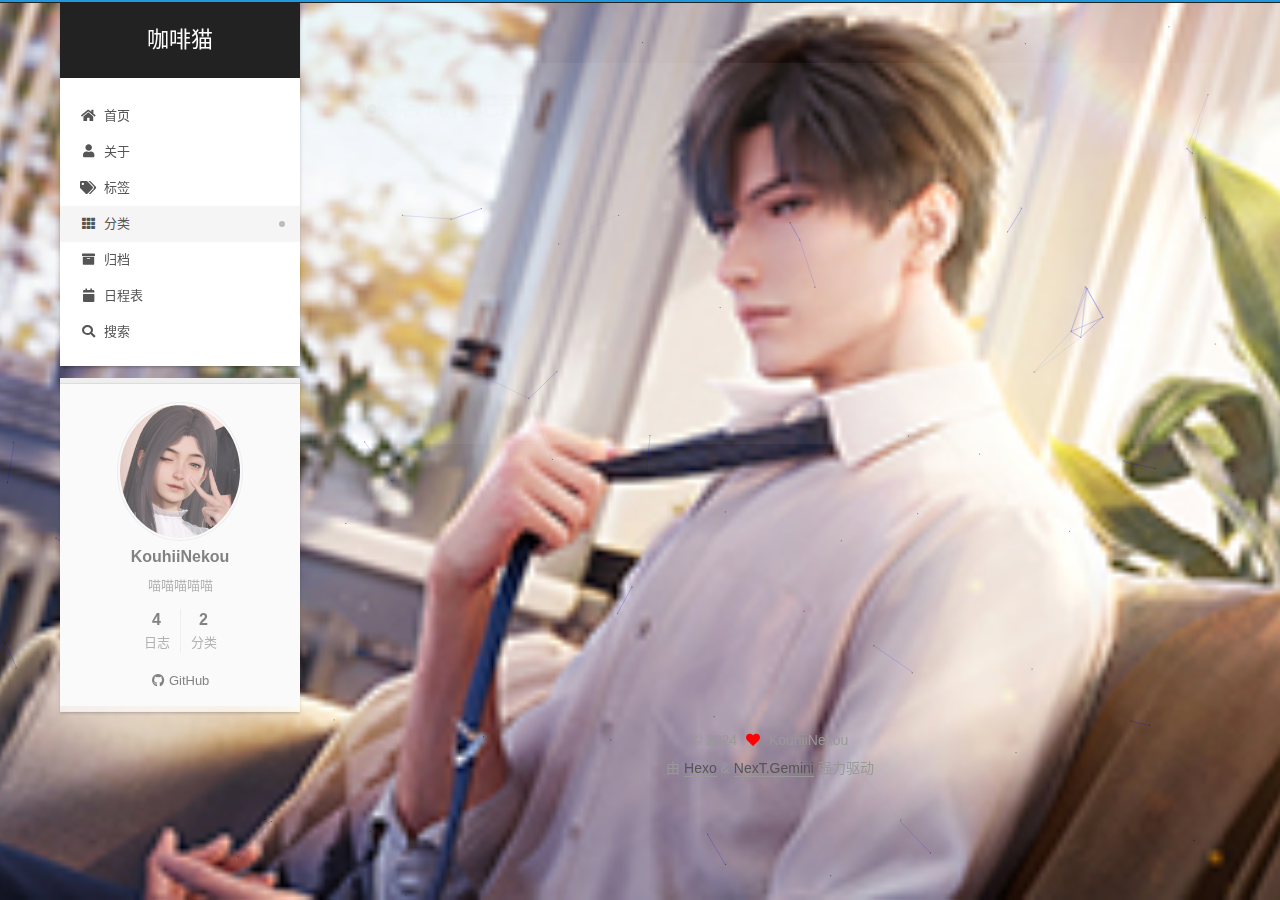
<file: categories/博客优化记录/index.html>
<!DOCTYPE html>
<html lang="zh-CN">
<head>
  <meta charset="UTF-8">
<meta name="viewport" content="width=device-width, initial-scale=1, maximum-scale=2">
<meta name="theme-color" content="#222">
<meta name="generator" content="Hexo 7.1.1">
  <link rel="apple-touch-icon" sizes="180x180" href="/images/apple-touch-icon-next.png">
  <link rel="icon" type="image/png" sizes="32x32" href="/images/favicon-32x32-next.png">
  <link rel="icon" type="image/png" sizes="16x16" href="/images/favicon-16x16-next.png">
  <link rel="mask-icon" href="/images/logo.svg" color="#222">

<link rel="stylesheet" href="/css/main.css">


<link rel="stylesheet" href="/lib/font-awesome/css/all.min.css">
  <link rel="stylesheet" href="/lib/pace/pace-theme-minimal.min.css">
  <script src="/lib/pace/pace.min.js"></script>

<script id="hexo-configurations">
    var NexT = window.NexT || {};
    var CONFIG = {"hostname":"example.com","root":"/","scheme":"Gemini","version":"7.8.0","exturl":false,"sidebar":{"position":"left","display":"post","padding":18,"offset":12,"onmobile":false},"copycode":{"enable":false,"show_result":false,"style":null},"back2top":{"enable":true,"sidebar":false,"scrollpercent":false},"bookmark":{"enable":false,"color":"#222","save":"auto"},"fancybox":false,"mediumzoom":false,"lazyload":false,"pangu":false,"comments":{"style":"tabs","active":null,"storage":true,"lazyload":false,"nav":null},"algolia":{"hits":{"per_page":10},"labels":{"input_placeholder":"Search for Posts","hits_empty":"We didn't find any results for the search: ${query}","hits_stats":"${hits} results found in ${time} ms"}},"localsearch":{"enable":true,"trigger":"manual","top_n_per_article":1,"unescape":false,"preload":false},"motion":{"enable":true,"async":false,"transition":{"post_block":"fadeIn","post_header":"slideDownIn","post_body":"slideDownIn","coll_header":"slideLeftIn","sidebar":"slideUpIn"}},"path":"search.xml"};
  </script>

  <meta name="description" content="喵喵喵喵喵">
<meta property="og:type" content="website">
<meta property="og:title" content="咖啡猫">
<meta property="og:url" content="http://example.com/categories/%E5%8D%9A%E5%AE%A2%E4%BC%98%E5%8C%96%E8%AE%B0%E5%BD%95/index.html">
<meta property="og:site_name" content="咖啡猫">
<meta property="og:description" content="喵喵喵喵喵">
<meta property="og:locale" content="zh_CN">
<meta property="article:author" content="KouhiiNekou">
<meta name="twitter:card" content="summary">

<link rel="canonical" href="http://example.com/categories/%E5%8D%9A%E5%AE%A2%E4%BC%98%E5%8C%96%E8%AE%B0%E5%BD%95/">


<script id="page-configurations">
  // https://hexo.io/docs/variables.html
  CONFIG.page = {
    sidebar: "",
    isHome : false,
    isPost : false,
    lang   : 'zh-CN'
  };
</script>

  <title>分类: 博客优化记录 | 咖啡猫</title>
  






  <noscript>
  <style>
  .use-motion .brand,
  .use-motion .menu-item,
  .sidebar-inner,
  .use-motion .post-block,
  .use-motion .pagination,
  .use-motion .comments,
  .use-motion .post-header,
  .use-motion .post-body,
  .use-motion .collection-header { opacity: initial; }

  .use-motion .site-title,
  .use-motion .site-subtitle {
    opacity: initial;
    top: initial;
  }

  .use-motion .logo-line-before i { left: initial; }
  .use-motion .logo-line-after i { right: initial; }
  </style>
</noscript>

</head>

<body itemscope itemtype="http://schema.org/WebPage">
  <div class="container use-motion">
    <div class="headband"></div>

    <header class="header" itemscope itemtype="http://schema.org/WPHeader">
      <div class="header-inner"><div class="site-brand-container">
  <div class="site-nav-toggle">
    <div class="toggle" aria-label="切换导航栏">
      <span class="toggle-line toggle-line-first"></span>
      <span class="toggle-line toggle-line-middle"></span>
      <span class="toggle-line toggle-line-last"></span>
    </div>
  </div>

  <div class="site-meta">

    <a href="/" class="brand" rel="start">
      <span class="logo-line-before"><i></i></span>
      <h1 class="site-title">咖啡猫</h1>
      <span class="logo-line-after"><i></i></span>
    </a>
  </div>

  <div class="site-nav-right">
    <div class="toggle popup-trigger">
        <i class="fa fa-search fa-fw fa-lg"></i>
    </div>
  </div>
</div>




<nav class="site-nav">
  <ul id="menu" class="main-menu menu">
        <li class="menu-item menu-item-home">

    <a href="/" rel="section"><i class="fa fa-home fa-fw"></i>首页</a>

  </li>
        <li class="menu-item menu-item-about">

    <a href="/about/" rel="section"><i class="fa fa-user fa-fw"></i>关于</a>

  </li>
        <li class="menu-item menu-item-tags">

    <a href="/tags/" rel="section"><i class="fa fa-tags fa-fw"></i>标签</a>

  </li>
        <li class="menu-item menu-item-categories">

    <a href="/categories/" rel="section"><i class="fa fa-th fa-fw"></i>分类</a>

  </li>
        <li class="menu-item menu-item-archives">

    <a href="/archives/" rel="section"><i class="fa fa-archive fa-fw"></i>归档</a>

  </li>
        <li class="menu-item menu-item-schedule">

    <a href="/schedule/" rel="section"><i class="fa fa-calendar fa-fw"></i>日程表</a>

  </li>
      <li class="menu-item menu-item-search">
        <a role="button" class="popup-trigger"><i class="fa fa-search fa-fw"></i>搜索
        </a>
      </li>
  </ul>
</nav>



  <div class="search-pop-overlay">
    <div class="popup search-popup">
        <div class="search-header">
  <span class="search-icon">
    <i class="fa fa-search"></i>
  </span>
  <div class="search-input-container">
    <input autocomplete="off" autocapitalize="off"
           placeholder="搜索..." spellcheck="false"
           type="search" class="search-input">
  </div>
  <span class="popup-btn-close">
    <i class="fa fa-times-circle"></i>
  </span>
</div>
<div id="search-result">
  <div id="no-result">
    <i class="fa fa-spinner fa-pulse fa-5x fa-fw"></i>
  </div>
</div>

    </div>
  </div>

</div>
    </header>

    
  <div class="back-to-top">
    <i class="fa fa-arrow-up"></i>
    <span>0%</span>
  </div>


    <main class="main">
      <div class="main-inner">
        <div class="content-wrap">
          

          <div class="content category">
            

  
  
  
  <div class="post-block">
    <div class="posts-collapse">
      <div class="collection-title">
        <h2 class="collection-header">博客优化记录
          <small>分类</small>
        </h2>
      </div>

      
    <div class="collection-year">
      <span class="collection-header">2024</span>
    </div>

  <article itemscope itemtype="http://schema.org/Article">
    <header class="post-header">

      <div class="post-meta">
        <time itemprop="dateCreated"
              datetime="2024-01-30T11:20:44+08:00"
              content="2024-01-30">
          01-30
        </time>
      </div>

      <div class="post-title">
          <a class="post-title-link" href="/2024/01/30/%E7%BD%91%E9%A1%B5%E6%B8%B2%E6%9F%93%E9%9B%B6%E7%A2%8E%E7%9F%A5%E8%AF%86/" itemprop="url">
            <span itemprop="name">网页渲染零碎知识</span>
          </a>
      </div>

    </header>
  </article>

  <article itemscope itemtype="http://schema.org/Article">
    <header class="post-header">

      <div class="post-meta">
        <time itemprop="dateCreated"
              datetime="2024-01-27T20:01:02+08:00"
              content="2024-01-27">
          01-27
        </time>
      </div>

      <div class="post-title">
          <a class="post-title-link" href="/2024/01/27/%E4%B8%BB%E9%A2%98%E4%BC%98%E5%8C%96/" itemprop="url">
            <span itemprop="name">主题优化</span>
          </a>
      </div>

    </header>
  </article>

    </div>
  </div>
  
  
  

  



          </div>
          

<script>
  window.addEventListener('tabs:register', () => {
    let { activeClass } = CONFIG.comments;
    if (CONFIG.comments.storage) {
      activeClass = localStorage.getItem('comments_active') || activeClass;
    }
    if (activeClass) {
      let activeTab = document.querySelector(`a[href="#comment-${activeClass}"]`);
      if (activeTab) {
        activeTab.click();
      }
    }
  });
  if (CONFIG.comments.storage) {
    window.addEventListener('tabs:click', event => {
      if (!event.target.matches('.tabs-comment .tab-content .tab-pane')) return;
      let commentClass = event.target.classList[1];
      localStorage.setItem('comments_active', commentClass);
    });
  }
</script>

        </div>
          
  
  <div class="toggle sidebar-toggle">
    <span class="toggle-line toggle-line-first"></span>
    <span class="toggle-line toggle-line-middle"></span>
    <span class="toggle-line toggle-line-last"></span>
  </div>

  <aside class="sidebar">
    <div class="sidebar-inner">

      <ul class="sidebar-nav motion-element">
        <li class="sidebar-nav-toc">
          文章目录
        </li>
        <li class="sidebar-nav-overview">
          站点概览
        </li>
      </ul>

      <!--noindex-->
      <div class="post-toc-wrap sidebar-panel">
      </div>
      <!--/noindex-->

      <div class="site-overview-wrap sidebar-panel">
        <div class="site-author motion-element" itemprop="author" itemscope itemtype="http://schema.org/Person">
    <img class="site-author-image" itemprop="image" alt="KouhiiNekou"
      src="/images/avatar.gif">
  <p class="site-author-name" itemprop="name">KouhiiNekou</p>
  <div class="site-description" itemprop="description">喵喵喵喵喵</div>
</div>
<div class="site-state-wrap motion-element">
  <nav class="site-state">
      <div class="site-state-item site-state-posts">
          <a href="/archives/">
        
          <span class="site-state-item-count">4</span>
          <span class="site-state-item-name">日志</span>
        </a>
      </div>
      <div class="site-state-item site-state-categories">
            <a href="/categories/">
          
        <span class="site-state-item-count">2</span>
        <span class="site-state-item-name">分类</span></a>
      </div>
  </nav>
</div>
  <div class="links-of-author motion-element">
      <span class="links-of-author-item">
        <a href="https://github.com/KouhiiNeko" title="GitHub → https:&#x2F;&#x2F;github.com&#x2F;KouhiiNeko" rel="noopener" target="_blank"><i class="fab fa-github fa-fw"></i>GitHub</a>
      </span>
  </div>



      </div>

    </div>
  </aside>
  <div id="sidebar-dimmer"></div>


      </div>
    </main>

    <footer class="footer">
      <div class="footer-inner">
        

        

<div class="copyright">
  
  &copy; 
  <span itemprop="copyrightYear">2024</span>
  <span class="with-love">
    <i class="fa fa-heart"></i>
  </span>
  <span class="author" itemprop="copyrightHolder">KouhiiNekou</span>
</div>
  <div class="powered-by">由 <a href="https://hexo.io/" class="theme-link" rel="noopener" target="_blank">Hexo</a> & <a href="https://theme-next.org/" class="theme-link" rel="noopener" target="_blank">NexT.Gemini</a> 强力驱动
  </div>

        








      </div>
    </footer>
  </div>

  
  
  <script color='0,0,255' opacity='0.5' zIndex='-1' count='99' src="/lib/canvas-nest/canvas-nest.min.js"></script>
  <script src="/lib/anime.min.js"></script>
  <script src="/lib/velocity/velocity.min.js"></script>
  <script src="/lib/velocity/velocity.ui.min.js"></script>

<script src="/js/utils.js"></script>

<script src="/js/motion.js"></script>


<script src="/js/schemes/pisces.js"></script>


<script src="/js/next-boot.js"></script>


  <script defer src="/lib/three/three.min.js"></script>


  




  
<script src="/js/local-search.js"></script>













  

  

  

</body>
</html>
</file>
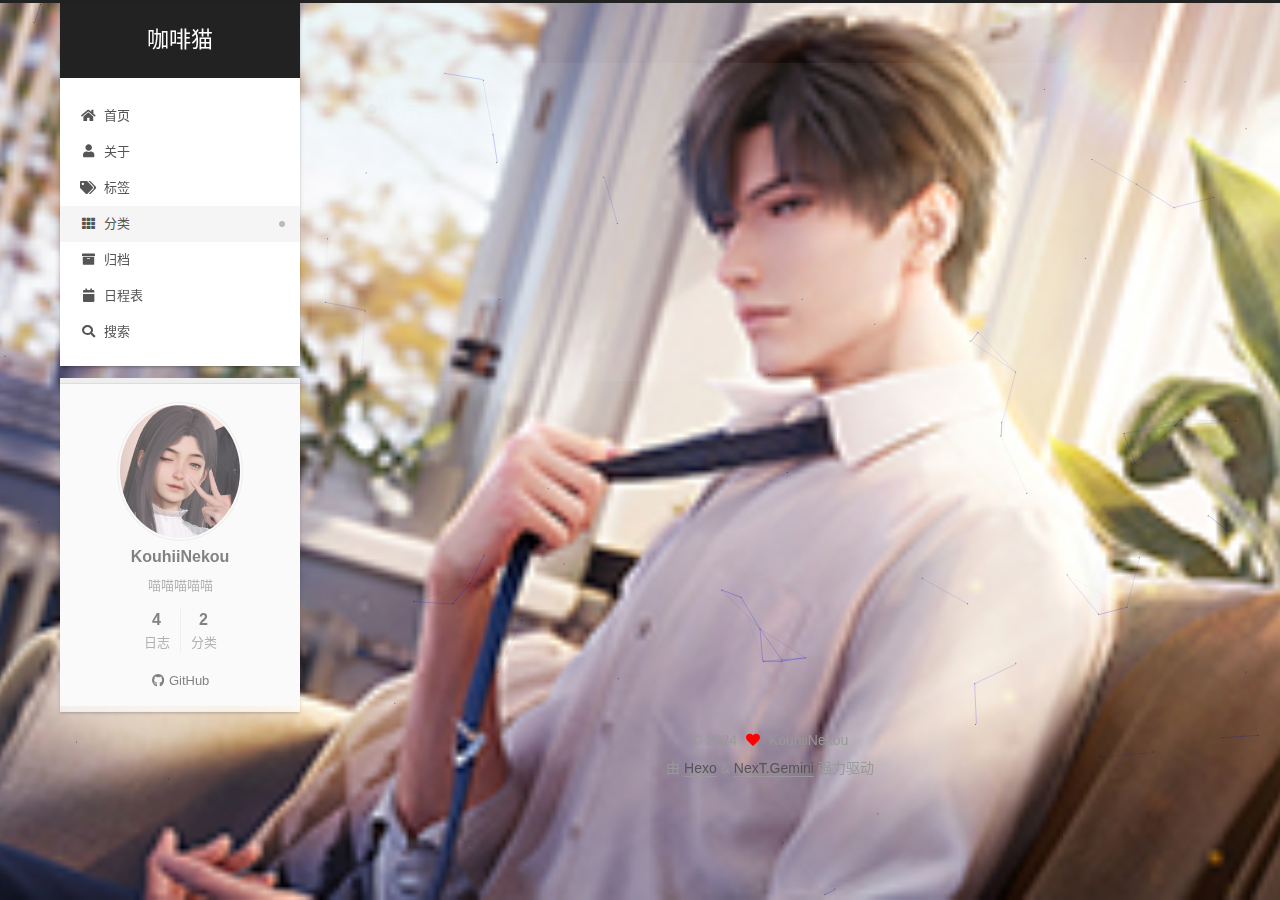
<file: categories/平常事/index.html>
<!DOCTYPE html>
<html lang="zh-CN">
<head>
  <meta charset="UTF-8">
<meta name="viewport" content="width=device-width, initial-scale=1, maximum-scale=2">
<meta name="theme-color" content="#222">
<meta name="generator" content="Hexo 7.1.1">
  <link rel="apple-touch-icon" sizes="180x180" href="/images/apple-touch-icon-next.png">
  <link rel="icon" type="image/png" sizes="32x32" href="/images/favicon-32x32-next.png">
  <link rel="icon" type="image/png" sizes="16x16" href="/images/favicon-16x16-next.png">
  <link rel="mask-icon" href="/images/logo.svg" color="#222">

<link rel="stylesheet" href="/css/main.css">


<link rel="stylesheet" href="/lib/font-awesome/css/all.min.css">
  <link rel="stylesheet" href="/lib/pace/pace-theme-minimal.min.css">
  <script src="/lib/pace/pace.min.js"></script>

<script id="hexo-configurations">
    var NexT = window.NexT || {};
    var CONFIG = {"hostname":"example.com","root":"/","scheme":"Gemini","version":"7.8.0","exturl":false,"sidebar":{"position":"left","display":"post","padding":18,"offset":12,"onmobile":false},"copycode":{"enable":false,"show_result":false,"style":null},"back2top":{"enable":true,"sidebar":false,"scrollpercent":false},"bookmark":{"enable":false,"color":"#222","save":"auto"},"fancybox":false,"mediumzoom":false,"lazyload":false,"pangu":false,"comments":{"style":"tabs","active":null,"storage":true,"lazyload":false,"nav":null},"algolia":{"hits":{"per_page":10},"labels":{"input_placeholder":"Search for Posts","hits_empty":"We didn't find any results for the search: ${query}","hits_stats":"${hits} results found in ${time} ms"}},"localsearch":{"enable":true,"trigger":"manual","top_n_per_article":1,"unescape":false,"preload":false},"motion":{"enable":true,"async":false,"transition":{"post_block":"fadeIn","post_header":"slideDownIn","post_body":"slideDownIn","coll_header":"slideLeftIn","sidebar":"slideUpIn"}},"path":"search.xml"};
  </script>

  <meta name="description" content="喵喵喵喵喵">
<meta property="og:type" content="website">
<meta property="og:title" content="咖啡猫">
<meta property="og:url" content="http://example.com/categories/%E5%B9%B3%E5%B8%B8%E4%BA%8B/index.html">
<meta property="og:site_name" content="咖啡猫">
<meta property="og:description" content="喵喵喵喵喵">
<meta property="og:locale" content="zh_CN">
<meta property="article:author" content="KouhiiNekou">
<meta name="twitter:card" content="summary">

<link rel="canonical" href="http://example.com/categories/%E5%B9%B3%E5%B8%B8%E4%BA%8B/">


<script id="page-configurations">
  // https://hexo.io/docs/variables.html
  CONFIG.page = {
    sidebar: "",
    isHome : false,
    isPost : false,
    lang   : 'zh-CN'
  };
</script>

  <title>分类: 平常事 | 咖啡猫</title>
  






  <noscript>
  <style>
  .use-motion .brand,
  .use-motion .menu-item,
  .sidebar-inner,
  .use-motion .post-block,
  .use-motion .pagination,
  .use-motion .comments,
  .use-motion .post-header,
  .use-motion .post-body,
  .use-motion .collection-header { opacity: initial; }

  .use-motion .site-title,
  .use-motion .site-subtitle {
    opacity: initial;
    top: initial;
  }

  .use-motion .logo-line-before i { left: initial; }
  .use-motion .logo-line-after i { right: initial; }
  </style>
</noscript>

</head>

<body itemscope itemtype="http://schema.org/WebPage">
  <div class="container use-motion">
    <div class="headband"></div>

    <header class="header" itemscope itemtype="http://schema.org/WPHeader">
      <div class="header-inner"><div class="site-brand-container">
  <div class="site-nav-toggle">
    <div class="toggle" aria-label="切换导航栏">
      <span class="toggle-line toggle-line-first"></span>
      <span class="toggle-line toggle-line-middle"></span>
      <span class="toggle-line toggle-line-last"></span>
    </div>
  </div>

  <div class="site-meta">

    <a href="/" class="brand" rel="start">
      <span class="logo-line-before"><i></i></span>
      <h1 class="site-title">咖啡猫</h1>
      <span class="logo-line-after"><i></i></span>
    </a>
  </div>

  <div class="site-nav-right">
    <div class="toggle popup-trigger">
        <i class="fa fa-search fa-fw fa-lg"></i>
    </div>
  </div>
</div>




<nav class="site-nav">
  <ul id="menu" class="main-menu menu">
        <li class="menu-item menu-item-home">

    <a href="/" rel="section"><i class="fa fa-home fa-fw"></i>首页</a>

  </li>
        <li class="menu-item menu-item-about">

    <a href="/about/" rel="section"><i class="fa fa-user fa-fw"></i>关于</a>

  </li>
        <li class="menu-item menu-item-tags">

    <a href="/tags/" rel="section"><i class="fa fa-tags fa-fw"></i>标签</a>

  </li>
        <li class="menu-item menu-item-categories">

    <a href="/categories/" rel="section"><i class="fa fa-th fa-fw"></i>分类</a>

  </li>
        <li class="menu-item menu-item-archives">

    <a href="/archives/" rel="section"><i class="fa fa-archive fa-fw"></i>归档</a>

  </li>
        <li class="menu-item menu-item-schedule">

    <a href="/schedule/" rel="section"><i class="fa fa-calendar fa-fw"></i>日程表</a>

  </li>
      <li class="menu-item menu-item-search">
        <a role="button" class="popup-trigger"><i class="fa fa-search fa-fw"></i>搜索
        </a>
      </li>
  </ul>
</nav>



  <div class="search-pop-overlay">
    <div class="popup search-popup">
        <div class="search-header">
  <span class="search-icon">
    <i class="fa fa-search"></i>
  </span>
  <div class="search-input-container">
    <input autocomplete="off" autocapitalize="off"
           placeholder="搜索..." spellcheck="false"
           type="search" class="search-input">
  </div>
  <span class="popup-btn-close">
    <i class="fa fa-times-circle"></i>
  </span>
</div>
<div id="search-result">
  <div id="no-result">
    <i class="fa fa-spinner fa-pulse fa-5x fa-fw"></i>
  </div>
</div>

    </div>
  </div>

</div>
    </header>

    
  <div class="back-to-top">
    <i class="fa fa-arrow-up"></i>
    <span>0%</span>
  </div>


    <main class="main">
      <div class="main-inner">
        <div class="content-wrap">
          

          <div class="content category">
            

  
  
  
  <div class="post-block">
    <div class="posts-collapse">
      <div class="collection-title">
        <h2 class="collection-header">平常事
          <small>分类</small>
        </h2>
      </div>

      
    <div class="collection-year">
      <span class="collection-header">2024</span>
    </div>

  <article itemscope itemtype="http://schema.org/Article">
    <header class="post-header">

      <div class="post-meta">
        <time itemprop="dateCreated"
              datetime="2024-01-26T23:07:33+08:00"
              content="2024-01-26">
          01-26
        </time>
      </div>

      <div class="post-title">
          <a class="post-title-link" href="/2024/01/26/%E7%AC%AC%E4%B8%80%E7%AF%87%E5%8D%9A%E5%AE%A2/" itemprop="url">
            <span itemprop="name">第一篇博客</span>
          </a>
      </div>

    </header>
  </article>

    </div>
  </div>
  
  
  

  



          </div>
          

<script>
  window.addEventListener('tabs:register', () => {
    let { activeClass } = CONFIG.comments;
    if (CONFIG.comments.storage) {
      activeClass = localStorage.getItem('comments_active') || activeClass;
    }
    if (activeClass) {
      let activeTab = document.querySelector(`a[href="#comment-${activeClass}"]`);
      if (activeTab) {
        activeTab.click();
      }
    }
  });
  if (CONFIG.comments.storage) {
    window.addEventListener('tabs:click', event => {
      if (!event.target.matches('.tabs-comment .tab-content .tab-pane')) return;
      let commentClass = event.target.classList[1];
      localStorage.setItem('comments_active', commentClass);
    });
  }
</script>

        </div>
          
  
  <div class="toggle sidebar-toggle">
    <span class="toggle-line toggle-line-first"></span>
    <span class="toggle-line toggle-line-middle"></span>
    <span class="toggle-line toggle-line-last"></span>
  </div>

  <aside class="sidebar">
    <div class="sidebar-inner">

      <ul class="sidebar-nav motion-element">
        <li class="sidebar-nav-toc">
          文章目录
        </li>
        <li class="sidebar-nav-overview">
          站点概览
        </li>
      </ul>

      <!--noindex-->
      <div class="post-toc-wrap sidebar-panel">
      </div>
      <!--/noindex-->

      <div class="site-overview-wrap sidebar-panel">
        <div class="site-author motion-element" itemprop="author" itemscope itemtype="http://schema.org/Person">
    <img class="site-author-image" itemprop="image" alt="KouhiiNekou"
      src="/images/avatar.gif">
  <p class="site-author-name" itemprop="name">KouhiiNekou</p>
  <div class="site-description" itemprop="description">喵喵喵喵喵</div>
</div>
<div class="site-state-wrap motion-element">
  <nav class="site-state">
      <div class="site-state-item site-state-posts">
          <a href="/archives/">
        
          <span class="site-state-item-count">4</span>
          <span class="site-state-item-name">日志</span>
        </a>
      </div>
      <div class="site-state-item site-state-categories">
            <a href="/categories/">
          
        <span class="site-state-item-count">2</span>
        <span class="site-state-item-name">分类</span></a>
      </div>
  </nav>
</div>
  <div class="links-of-author motion-element">
      <span class="links-of-author-item">
        <a href="https://github.com/KouhiiNeko" title="GitHub → https:&#x2F;&#x2F;github.com&#x2F;KouhiiNeko" rel="noopener" target="_blank"><i class="fab fa-github fa-fw"></i>GitHub</a>
      </span>
  </div>



      </div>

    </div>
  </aside>
  <div id="sidebar-dimmer"></div>


      </div>
    </main>

    <footer class="footer">
      <div class="footer-inner">
        

        

<div class="copyright">
  
  &copy; 
  <span itemprop="copyrightYear">2024</span>
  <span class="with-love">
    <i class="fa fa-heart"></i>
  </span>
  <span class="author" itemprop="copyrightHolder">KouhiiNekou</span>
</div>
  <div class="powered-by">由 <a href="https://hexo.io/" class="theme-link" rel="noopener" target="_blank">Hexo</a> & <a href="https://theme-next.org/" class="theme-link" rel="noopener" target="_blank">NexT.Gemini</a> 强力驱动
  </div>

        








      </div>
    </footer>
  </div>

  
  
  <script color='0,0,255' opacity='0.5' zIndex='-1' count='99' src="/lib/canvas-nest/canvas-nest.min.js"></script>
  <script src="/lib/anime.min.js"></script>
  <script src="/lib/velocity/velocity.min.js"></script>
  <script src="/lib/velocity/velocity.ui.min.js"></script>

<script src="/js/utils.js"></script>

<script src="/js/motion.js"></script>


<script src="/js/schemes/pisces.js"></script>


<script src="/js/next-boot.js"></script>


  <script defer src="/lib/three/three.min.js"></script>


  




  
<script src="/js/local-search.js"></script>













  

  

  

</body>
</html>
</file>
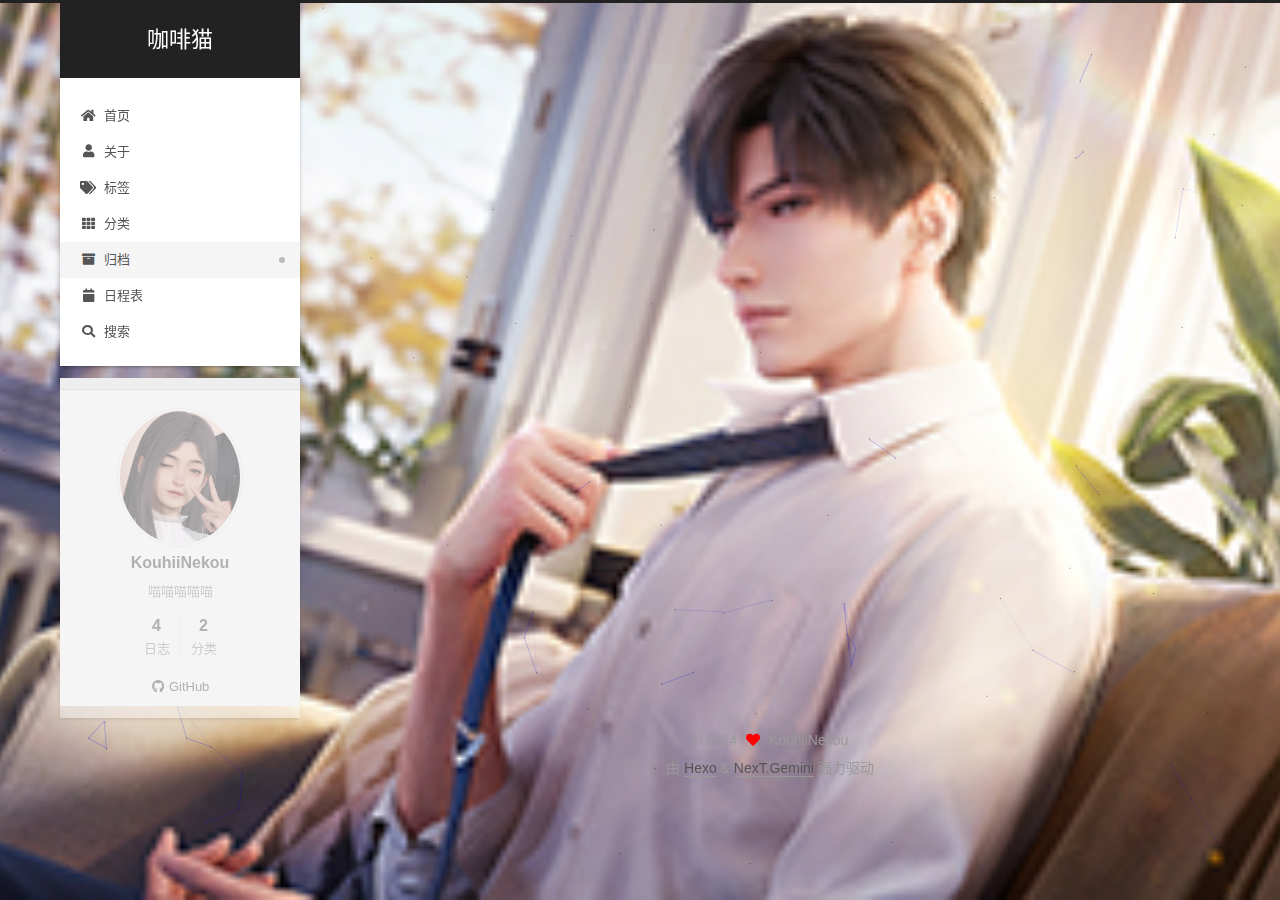
<file: archives/2024/01/index.html>
<!DOCTYPE html>
<html lang="zh-CN">
<head>
  <meta charset="UTF-8">
<meta name="viewport" content="width=device-width, initial-scale=1, maximum-scale=2">
<meta name="theme-color" content="#222">
<meta name="generator" content="Hexo 7.1.1">
  <link rel="apple-touch-icon" sizes="180x180" href="/images/apple-touch-icon-next.png">
  <link rel="icon" type="image/png" sizes="32x32" href="/images/favicon-32x32-next.png">
  <link rel="icon" type="image/png" sizes="16x16" href="/images/favicon-16x16-next.png">
  <link rel="mask-icon" href="/images/logo.svg" color="#222">

<link rel="stylesheet" href="/css/main.css">


<link rel="stylesheet" href="/lib/font-awesome/css/all.min.css">
  <link rel="stylesheet" href="/lib/pace/pace-theme-minimal.min.css">
  <script src="/lib/pace/pace.min.js"></script>

<script id="hexo-configurations">
    var NexT = window.NexT || {};
    var CONFIG = {"hostname":"example.com","root":"/","scheme":"Gemini","version":"7.8.0","exturl":false,"sidebar":{"position":"left","display":"post","padding":18,"offset":12,"onmobile":false},"copycode":{"enable":false,"show_result":false,"style":null},"back2top":{"enable":true,"sidebar":false,"scrollpercent":false},"bookmark":{"enable":false,"color":"#222","save":"auto"},"fancybox":false,"mediumzoom":false,"lazyload":false,"pangu":false,"comments":{"style":"tabs","active":null,"storage":true,"lazyload":false,"nav":null},"algolia":{"hits":{"per_page":10},"labels":{"input_placeholder":"Search for Posts","hits_empty":"We didn't find any results for the search: ${query}","hits_stats":"${hits} results found in ${time} ms"}},"localsearch":{"enable":true,"trigger":"manual","top_n_per_article":1,"unescape":false,"preload":false},"motion":{"enable":true,"async":false,"transition":{"post_block":"fadeIn","post_header":"slideDownIn","post_body":"slideDownIn","coll_header":"slideLeftIn","sidebar":"slideUpIn"}},"path":"search.xml"};
  </script>

  <meta name="description" content="喵喵喵喵喵">
<meta property="og:type" content="website">
<meta property="og:title" content="咖啡猫">
<meta property="og:url" content="http://example.com/archives/2024/01/index.html">
<meta property="og:site_name" content="咖啡猫">
<meta property="og:description" content="喵喵喵喵喵">
<meta property="og:locale" content="zh_CN">
<meta property="article:author" content="KouhiiNekou">
<meta name="twitter:card" content="summary">

<link rel="canonical" href="http://example.com/archives/2024/01/">


<script id="page-configurations">
  // https://hexo.io/docs/variables.html
  CONFIG.page = {
    sidebar: "",
    isHome : false,
    isPost : false,
    lang   : 'zh-CN'
  };
</script>

  <title>归档 | 咖啡猫</title>
  






  <noscript>
  <style>
  .use-motion .brand,
  .use-motion .menu-item,
  .sidebar-inner,
  .use-motion .post-block,
  .use-motion .pagination,
  .use-motion .comments,
  .use-motion .post-header,
  .use-motion .post-body,
  .use-motion .collection-header { opacity: initial; }

  .use-motion .site-title,
  .use-motion .site-subtitle {
    opacity: initial;
    top: initial;
  }

  .use-motion .logo-line-before i { left: initial; }
  .use-motion .logo-line-after i { right: initial; }
  </style>
</noscript>

</head>

<body itemscope itemtype="http://schema.org/WebPage">
  <div class="container use-motion">
    <div class="headband"></div>

    <header class="header" itemscope itemtype="http://schema.org/WPHeader">
      <div class="header-inner"><div class="site-brand-container">
  <div class="site-nav-toggle">
    <div class="toggle" aria-label="切换导航栏">
      <span class="toggle-line toggle-line-first"></span>
      <span class="toggle-line toggle-line-middle"></span>
      <span class="toggle-line toggle-line-last"></span>
    </div>
  </div>

  <div class="site-meta">

    <a href="/" class="brand" rel="start">
      <span class="logo-line-before"><i></i></span>
      <h1 class="site-title">咖啡猫</h1>
      <span class="logo-line-after"><i></i></span>
    </a>
  </div>

  <div class="site-nav-right">
    <div class="toggle popup-trigger">
        <i class="fa fa-search fa-fw fa-lg"></i>
    </div>
  </div>
</div>




<nav class="site-nav">
  <ul id="menu" class="main-menu menu">
        <li class="menu-item menu-item-home">

    <a href="/" rel="section"><i class="fa fa-home fa-fw"></i>首页</a>

  </li>
        <li class="menu-item menu-item-about">

    <a href="/about/" rel="section"><i class="fa fa-user fa-fw"></i>关于</a>

  </li>
        <li class="menu-item menu-item-tags">

    <a href="/tags/" rel="section"><i class="fa fa-tags fa-fw"></i>标签</a>

  </li>
        <li class="menu-item menu-item-categories">

    <a href="/categories/" rel="section"><i class="fa fa-th fa-fw"></i>分类</a>

  </li>
        <li class="menu-item menu-item-archives">

    <a href="/archives/" rel="section"><i class="fa fa-archive fa-fw"></i>归档</a>

  </li>
        <li class="menu-item menu-item-schedule">

    <a href="/schedule/" rel="section"><i class="fa fa-calendar fa-fw"></i>日程表</a>

  </li>
      <li class="menu-item menu-item-search">
        <a role="button" class="popup-trigger"><i class="fa fa-search fa-fw"></i>搜索
        </a>
      </li>
  </ul>
</nav>



  <div class="search-pop-overlay">
    <div class="popup search-popup">
        <div class="search-header">
  <span class="search-icon">
    <i class="fa fa-search"></i>
  </span>
  <div class="search-input-container">
    <input autocomplete="off" autocapitalize="off"
           placeholder="搜索..." spellcheck="false"
           type="search" class="search-input">
  </div>
  <span class="popup-btn-close">
    <i class="fa fa-times-circle"></i>
  </span>
</div>
<div id="search-result">
  <div id="no-result">
    <i class="fa fa-spinner fa-pulse fa-5x fa-fw"></i>
  </div>
</div>

    </div>
  </div>

</div>
    </header>

    
  <div class="back-to-top">
    <i class="fa fa-arrow-up"></i>
    <span>0%</span>
  </div>


    <main class="main">
      <div class="main-inner">
        <div class="content-wrap">
          

          <div class="content archive">
            

  
  
  
  <div class="post-block">
    <div class="posts-collapse">
      <div class="collection-title">
        <span class="collection-header">嗯..! 目前共计 4 篇日志。 继续努力。</span>
      </div>

      
    <div class="collection-year">
      <span class="collection-header">2024</span>
    </div>

  <article itemscope itemtype="http://schema.org/Article">
    <header class="post-header">

      <div class="post-meta">
        <time itemprop="dateCreated"
              datetime="2024-01-30T11:20:44+08:00"
              content="2024-01-30">
          01-30
        </time>
      </div>

      <div class="post-title">
          <a class="post-title-link" href="/2024/01/30/%E7%BD%91%E9%A1%B5%E6%B8%B2%E6%9F%93%E9%9B%B6%E7%A2%8E%E7%9F%A5%E8%AF%86/" itemprop="url">
            <span itemprop="name">网页渲染零碎知识</span>
          </a>
      </div>

    </header>
  </article>

  <article itemscope itemtype="http://schema.org/Article">
    <header class="post-header">

      <div class="post-meta">
        <time itemprop="dateCreated"
              datetime="2024-01-27T20:01:02+08:00"
              content="2024-01-27">
          01-27
        </time>
      </div>

      <div class="post-title">
          <a class="post-title-link" href="/2024/01/27/%E4%B8%BB%E9%A2%98%E4%BC%98%E5%8C%96/" itemprop="url">
            <span itemprop="name">主题优化</span>
          </a>
      </div>

    </header>
  </article>

  <article itemscope itemtype="http://schema.org/Article">
    <header class="post-header">

      <div class="post-meta">
        <time itemprop="dateCreated"
              datetime="2024-01-26T23:07:33+08:00"
              content="2024-01-26">
          01-26
        </time>
      </div>

      <div class="post-title">
          <a class="post-title-link" href="/2024/01/26/%E7%AC%AC%E4%B8%80%E7%AF%87%E5%8D%9A%E5%AE%A2/" itemprop="url">
            <span itemprop="name">第一篇博客</span>
          </a>
      </div>

    </header>
  </article>

  <article itemscope itemtype="http://schema.org/Article">
    <header class="post-header">

      <div class="post-meta">
        <time itemprop="dateCreated"
              datetime="2024-01-23T11:14:04+08:00"
              content="2024-01-23">
          01-23
        </time>
      </div>

      <div class="post-title">
          <a class="post-title-link" href="/2024/01/23/hello-world/" itemprop="url">
            <span itemprop="name">Hello World</span>
          </a>
      </div>

    </header>
  </article>


    </div>
  </div>
  
  
  

  



          </div>
          

<script>
  window.addEventListener('tabs:register', () => {
    let { activeClass } = CONFIG.comments;
    if (CONFIG.comments.storage) {
      activeClass = localStorage.getItem('comments_active') || activeClass;
    }
    if (activeClass) {
      let activeTab = document.querySelector(`a[href="#comment-${activeClass}"]`);
      if (activeTab) {
        activeTab.click();
      }
    }
  });
  if (CONFIG.comments.storage) {
    window.addEventListener('tabs:click', event => {
      if (!event.target.matches('.tabs-comment .tab-content .tab-pane')) return;
      let commentClass = event.target.classList[1];
      localStorage.setItem('comments_active', commentClass);
    });
  }
</script>

        </div>
          
  
  <div class="toggle sidebar-toggle">
    <span class="toggle-line toggle-line-first"></span>
    <span class="toggle-line toggle-line-middle"></span>
    <span class="toggle-line toggle-line-last"></span>
  </div>

  <aside class="sidebar">
    <div class="sidebar-inner">

      <ul class="sidebar-nav motion-element">
        <li class="sidebar-nav-toc">
          文章目录
        </li>
        <li class="sidebar-nav-overview">
          站点概览
        </li>
      </ul>

      <!--noindex-->
      <div class="post-toc-wrap sidebar-panel">
      </div>
      <!--/noindex-->

      <div class="site-overview-wrap sidebar-panel">
        <div class="site-author motion-element" itemprop="author" itemscope itemtype="http://schema.org/Person">
    <img class="site-author-image" itemprop="image" alt="KouhiiNekou"
      src="/images/avatar.gif">
  <p class="site-author-name" itemprop="name">KouhiiNekou</p>
  <div class="site-description" itemprop="description">喵喵喵喵喵</div>
</div>
<div class="site-state-wrap motion-element">
  <nav class="site-state">
      <div class="site-state-item site-state-posts">
          <a href="/archives/">
        
          <span class="site-state-item-count">4</span>
          <span class="site-state-item-name">日志</span>
        </a>
      </div>
      <div class="site-state-item site-state-categories">
            <a href="/categories/">
          
        <span class="site-state-item-count">2</span>
        <span class="site-state-item-name">分类</span></a>
      </div>
  </nav>
</div>
  <div class="links-of-author motion-element">
      <span class="links-of-author-item">
        <a href="https://github.com/KouhiiNeko" title="GitHub → https:&#x2F;&#x2F;github.com&#x2F;KouhiiNeko" rel="noopener" target="_blank"><i class="fab fa-github fa-fw"></i>GitHub</a>
      </span>
  </div>



      </div>

    </div>
  </aside>
  <div id="sidebar-dimmer"></div>


      </div>
    </main>

    <footer class="footer">
      <div class="footer-inner">
        

        

<div class="copyright">
  
  &copy; 
  <span itemprop="copyrightYear">2024</span>
  <span class="with-love">
    <i class="fa fa-heart"></i>
  </span>
  <span class="author" itemprop="copyrightHolder">KouhiiNekou</span>
</div>
  <div class="powered-by">由 <a href="https://hexo.io/" class="theme-link" rel="noopener" target="_blank">Hexo</a> & <a href="https://theme-next.org/" class="theme-link" rel="noopener" target="_blank">NexT.Gemini</a> 强力驱动
  </div>

        








      </div>
    </footer>
  </div>

  
  
  <script color='0,0,255' opacity='0.5' zIndex='-1' count='99' src="/lib/canvas-nest/canvas-nest.min.js"></script>
  <script src="/lib/anime.min.js"></script>
  <script src="/lib/velocity/velocity.min.js"></script>
  <script src="/lib/velocity/velocity.ui.min.js"></script>

<script src="/js/utils.js"></script>

<script src="/js/motion.js"></script>


<script src="/js/schemes/pisces.js"></script>


<script src="/js/next-boot.js"></script>


  <script defer src="/lib/three/three.min.js"></script>


  




  
<script src="/js/local-search.js"></script>













  

  

  

</body>
</html>
</file>
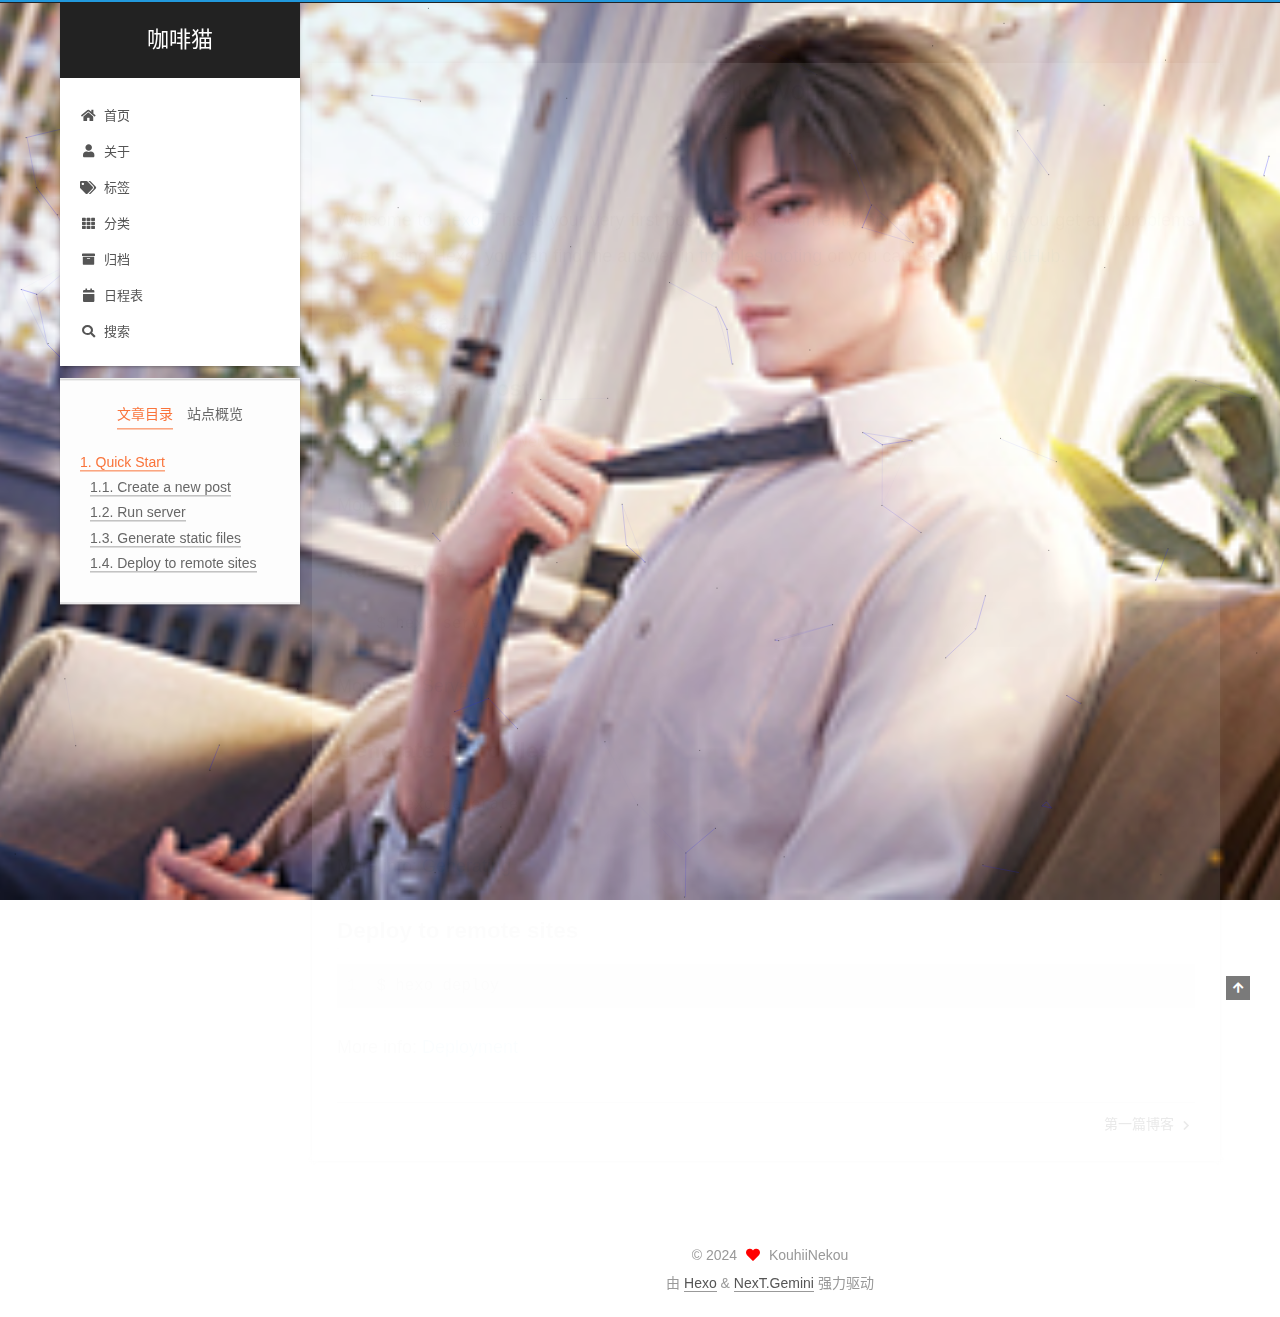
<file: 2024/01/23/hello-world/index.html>
<!DOCTYPE html>
<html lang="zh-CN">
<head>
  <meta charset="UTF-8">
<meta name="viewport" content="width=device-width, initial-scale=1, maximum-scale=2">
<meta name="theme-color" content="#222">
<meta name="generator" content="Hexo 7.1.1">
  <link rel="apple-touch-icon" sizes="180x180" href="/images/apple-touch-icon-next.png">
  <link rel="icon" type="image/png" sizes="32x32" href="/images/favicon-32x32-next.png">
  <link rel="icon" type="image/png" sizes="16x16" href="/images/favicon-16x16-next.png">
  <link rel="mask-icon" href="/images/logo.svg" color="#222">

<link rel="stylesheet" href="/css/main.css">


<link rel="stylesheet" href="/lib/font-awesome/css/all.min.css">
  <link rel="stylesheet" href="/lib/pace/pace-theme-minimal.min.css">
  <script src="/lib/pace/pace.min.js"></script>

<script id="hexo-configurations">
    var NexT = window.NexT || {};
    var CONFIG = {"hostname":"example.com","root":"/","scheme":"Gemini","version":"7.8.0","exturl":false,"sidebar":{"position":"left","display":"post","padding":18,"offset":12,"onmobile":false},"copycode":{"enable":false,"show_result":false,"style":null},"back2top":{"enable":true,"sidebar":false,"scrollpercent":false},"bookmark":{"enable":false,"color":"#222","save":"auto"},"fancybox":false,"mediumzoom":false,"lazyload":false,"pangu":false,"comments":{"style":"tabs","active":null,"storage":true,"lazyload":false,"nav":null},"algolia":{"hits":{"per_page":10},"labels":{"input_placeholder":"Search for Posts","hits_empty":"We didn't find any results for the search: ${query}","hits_stats":"${hits} results found in ${time} ms"}},"localsearch":{"enable":true,"trigger":"manual","top_n_per_article":1,"unescape":false,"preload":false},"motion":{"enable":true,"async":false,"transition":{"post_block":"fadeIn","post_header":"slideDownIn","post_body":"slideDownIn","coll_header":"slideLeftIn","sidebar":"slideUpIn"}},"path":"search.xml"};
  </script>

  <meta name="description" content="Welcome to Hexo! This is your very first post. Check documentation for more info. If you get any problems when using Hexo, you can find the answer in troubleshooting or you can ask me on GitHub. Quick">
<meta property="og:type" content="article">
<meta property="og:title" content="Hello World">
<meta property="og:url" content="http://example.com/2024/01/23/hello-world/index.html">
<meta property="og:site_name" content="咖啡猫">
<meta property="og:description" content="Welcome to Hexo! This is your very first post. Check documentation for more info. If you get any problems when using Hexo, you can find the answer in troubleshooting or you can ask me on GitHub. Quick">
<meta property="og:locale" content="zh_CN">
<meta property="article:published_time" content="2024-01-23T03:14:04.432Z">
<meta property="article:modified_time" content="2024-01-23T03:14:04.433Z">
<meta property="article:author" content="KouhiiNekou">
<meta name="twitter:card" content="summary">

<link rel="canonical" href="http://example.com/2024/01/23/hello-world/">


<script id="page-configurations">
  // https://hexo.io/docs/variables.html
  CONFIG.page = {
    sidebar: "",
    isHome : false,
    isPost : true,
    lang   : 'zh-CN'
  };
</script>

  <title>Hello World | 咖啡猫</title>
  






  <noscript>
  <style>
  .use-motion .brand,
  .use-motion .menu-item,
  .sidebar-inner,
  .use-motion .post-block,
  .use-motion .pagination,
  .use-motion .comments,
  .use-motion .post-header,
  .use-motion .post-body,
  .use-motion .collection-header { opacity: initial; }

  .use-motion .site-title,
  .use-motion .site-subtitle {
    opacity: initial;
    top: initial;
  }

  .use-motion .logo-line-before i { left: initial; }
  .use-motion .logo-line-after i { right: initial; }
  </style>
</noscript>

</head>

<body itemscope itemtype="http://schema.org/WebPage">
  <div class="container use-motion">
    <div class="headband"></div>

    <header class="header" itemscope itemtype="http://schema.org/WPHeader">
      <div class="header-inner"><div class="site-brand-container">
  <div class="site-nav-toggle">
    <div class="toggle" aria-label="切换导航栏">
      <span class="toggle-line toggle-line-first"></span>
      <span class="toggle-line toggle-line-middle"></span>
      <span class="toggle-line toggle-line-last"></span>
    </div>
  </div>

  <div class="site-meta">

    <a href="/" class="brand" rel="start">
      <span class="logo-line-before"><i></i></span>
      <h1 class="site-title">咖啡猫</h1>
      <span class="logo-line-after"><i></i></span>
    </a>
  </div>

  <div class="site-nav-right">
    <div class="toggle popup-trigger">
        <i class="fa fa-search fa-fw fa-lg"></i>
    </div>
  </div>
</div>




<nav class="site-nav">
  <ul id="menu" class="main-menu menu">
        <li class="menu-item menu-item-home">

    <a href="/" rel="section"><i class="fa fa-home fa-fw"></i>首页</a>

  </li>
        <li class="menu-item menu-item-about">

    <a href="/about/" rel="section"><i class="fa fa-user fa-fw"></i>关于</a>

  </li>
        <li class="menu-item menu-item-tags">

    <a href="/tags/" rel="section"><i class="fa fa-tags fa-fw"></i>标签</a>

  </li>
        <li class="menu-item menu-item-categories">

    <a href="/categories/" rel="section"><i class="fa fa-th fa-fw"></i>分类</a>

  </li>
        <li class="menu-item menu-item-archives">

    <a href="/archives/" rel="section"><i class="fa fa-archive fa-fw"></i>归档</a>

  </li>
        <li class="menu-item menu-item-schedule">

    <a href="/schedule/" rel="section"><i class="fa fa-calendar fa-fw"></i>日程表</a>

  </li>
      <li class="menu-item menu-item-search">
        <a role="button" class="popup-trigger"><i class="fa fa-search fa-fw"></i>搜索
        </a>
      </li>
  </ul>
</nav>



  <div class="search-pop-overlay">
    <div class="popup search-popup">
        <div class="search-header">
  <span class="search-icon">
    <i class="fa fa-search"></i>
  </span>
  <div class="search-input-container">
    <input autocomplete="off" autocapitalize="off"
           placeholder="搜索..." spellcheck="false"
           type="search" class="search-input">
  </div>
  <span class="popup-btn-close">
    <i class="fa fa-times-circle"></i>
  </span>
</div>
<div id="search-result">
  <div id="no-result">
    <i class="fa fa-spinner fa-pulse fa-5x fa-fw"></i>
  </div>
</div>

    </div>
  </div>

</div>
    </header>

    
  <div class="back-to-top">
    <i class="fa fa-arrow-up"></i>
    <span>0%</span>
  </div>


    <main class="main">
      <div class="main-inner">
        <div class="content-wrap">
          

          <div class="content post posts-expand">
            

    
  
  
  <article itemscope itemtype="http://schema.org/Article" class="post-block" lang="zh-CN">
    <link itemprop="mainEntityOfPage" href="http://example.com/2024/01/23/hello-world/">

    <span hidden itemprop="author" itemscope itemtype="http://schema.org/Person">
      <meta itemprop="image" content="/images/avatar.gif">
      <meta itemprop="name" content="KouhiiNekou">
      <meta itemprop="description" content="喵喵喵喵喵">
    </span>

    <span hidden itemprop="publisher" itemscope itemtype="http://schema.org/Organization">
      <meta itemprop="name" content="咖啡猫">
    </span>
      <header class="post-header">
        <h1 class="post-title" itemprop="name headline">
          Hello World
        </h1>

        <div class="post-meta">
            <span class="post-meta-item">
              <span class="post-meta-item-icon">
                <i class="far fa-calendar"></i>
              </span>
              <span class="post-meta-item-text">发表于</span>

              <time title="创建时间：2024-01-23 11:14:04" itemprop="dateCreated datePublished" datetime="2024-01-23T11:14:04+08:00">2024-01-23</time>
            </span>

          

        </div>
      </header>

    
    
    
    <div class="post-body" itemprop="articleBody">

      
        <p>Welcome to <a target="_blank" rel="noopener" href="https://hexo.io/">Hexo</a>! This is your very first post. Check <a target="_blank" rel="noopener" href="https://hexo.io/docs/">documentation</a> for more info. If you get any problems when using Hexo, you can find the answer in <a target="_blank" rel="noopener" href="https://hexo.io/docs/troubleshooting.html">troubleshooting</a> or you can ask me on <a target="_blank" rel="noopener" href="https://github.com/hexojs/hexo/issues">GitHub</a>.</p>
<h2 id="Quick-Start"><a href="#Quick-Start" class="headerlink" title="Quick Start"></a>Quick Start</h2><h3 id="Create-a-new-post"><a href="#Create-a-new-post" class="headerlink" title="Create a new post"></a>Create a new post</h3><figure class="highlight bash"><table><tr><td class="gutter"><pre><span class="line">1</span><br></pre></td><td class="code"><pre><span class="line">$ hexo new <span class="string">&quot;My New Post&quot;</span></span><br></pre></td></tr></table></figure>

<p>More info: <a target="_blank" rel="noopener" href="https://hexo.io/docs/writing.html">Writing</a></p>
<h3 id="Run-server"><a href="#Run-server" class="headerlink" title="Run server"></a>Run server</h3><figure class="highlight bash"><table><tr><td class="gutter"><pre><span class="line">1</span><br></pre></td><td class="code"><pre><span class="line">$ hexo server</span><br></pre></td></tr></table></figure>

<p>More info: <a target="_blank" rel="noopener" href="https://hexo.io/docs/server.html">Server</a></p>
<h3 id="Generate-static-files"><a href="#Generate-static-files" class="headerlink" title="Generate static files"></a>Generate static files</h3><figure class="highlight bash"><table><tr><td class="gutter"><pre><span class="line">1</span><br></pre></td><td class="code"><pre><span class="line">$ hexo generate</span><br></pre></td></tr></table></figure>

<p>More info: <a target="_blank" rel="noopener" href="https://hexo.io/docs/generating.html">Generating</a></p>
<h3 id="Deploy-to-remote-sites"><a href="#Deploy-to-remote-sites" class="headerlink" title="Deploy to remote sites"></a>Deploy to remote sites</h3><figure class="highlight bash"><table><tr><td class="gutter"><pre><span class="line">1</span><br></pre></td><td class="code"><pre><span class="line">$ hexo deploy</span><br></pre></td></tr></table></figure>

<p>More info: <a target="_blank" rel="noopener" href="https://hexo.io/docs/one-command-deployment.html">Deployment</a></p>

    </div>

    
    
    

      <footer class="post-footer">

        


        
    <div class="post-nav">
      <div class="post-nav-item"></div>
      <div class="post-nav-item">
    <a href="/2024/01/26/%E7%AC%AC%E4%B8%80%E7%AF%87%E5%8D%9A%E5%AE%A2/" rel="next" title="第一篇博客">
      第一篇博客 <i class="fa fa-chevron-right"></i>
    </a></div>
    </div>
      </footer>
    
  </article>
  
  
  



          </div>
          

<script>
  window.addEventListener('tabs:register', () => {
    let { activeClass } = CONFIG.comments;
    if (CONFIG.comments.storage) {
      activeClass = localStorage.getItem('comments_active') || activeClass;
    }
    if (activeClass) {
      let activeTab = document.querySelector(`a[href="#comment-${activeClass}"]`);
      if (activeTab) {
        activeTab.click();
      }
    }
  });
  if (CONFIG.comments.storage) {
    window.addEventListener('tabs:click', event => {
      if (!event.target.matches('.tabs-comment .tab-content .tab-pane')) return;
      let commentClass = event.target.classList[1];
      localStorage.setItem('comments_active', commentClass);
    });
  }
</script>

        </div>
          
  
  <div class="toggle sidebar-toggle">
    <span class="toggle-line toggle-line-first"></span>
    <span class="toggle-line toggle-line-middle"></span>
    <span class="toggle-line toggle-line-last"></span>
  </div>

  <aside class="sidebar">
    <div class="sidebar-inner">

      <ul class="sidebar-nav motion-element">
        <li class="sidebar-nav-toc">
          文章目录
        </li>
        <li class="sidebar-nav-overview">
          站点概览
        </li>
      </ul>

      <!--noindex-->
      <div class="post-toc-wrap sidebar-panel">
          <div class="post-toc motion-element"><ol class="nav"><li class="nav-item nav-level-2"><a class="nav-link" href="#Quick-Start"><span class="nav-number">1.</span> <span class="nav-text">Quick Start</span></a><ol class="nav-child"><li class="nav-item nav-level-3"><a class="nav-link" href="#Create-a-new-post"><span class="nav-number">1.1.</span> <span class="nav-text">Create a new post</span></a></li><li class="nav-item nav-level-3"><a class="nav-link" href="#Run-server"><span class="nav-number">1.2.</span> <span class="nav-text">Run server</span></a></li><li class="nav-item nav-level-3"><a class="nav-link" href="#Generate-static-files"><span class="nav-number">1.3.</span> <span class="nav-text">Generate static files</span></a></li><li class="nav-item nav-level-3"><a class="nav-link" href="#Deploy-to-remote-sites"><span class="nav-number">1.4.</span> <span class="nav-text">Deploy to remote sites</span></a></li></ol></li></ol></div>
      </div>
      <!--/noindex-->

      <div class="site-overview-wrap sidebar-panel">
        <div class="site-author motion-element" itemprop="author" itemscope itemtype="http://schema.org/Person">
    <img class="site-author-image" itemprop="image" alt="KouhiiNekou"
      src="/images/avatar.gif">
  <p class="site-author-name" itemprop="name">KouhiiNekou</p>
  <div class="site-description" itemprop="description">喵喵喵喵喵</div>
</div>
<div class="site-state-wrap motion-element">
  <nav class="site-state">
      <div class="site-state-item site-state-posts">
          <a href="/archives/">
        
          <span class="site-state-item-count">4</span>
          <span class="site-state-item-name">日志</span>
        </a>
      </div>
      <div class="site-state-item site-state-categories">
            <a href="/categories/">
          
        <span class="site-state-item-count">2</span>
        <span class="site-state-item-name">分类</span></a>
      </div>
  </nav>
</div>
  <div class="links-of-author motion-element">
      <span class="links-of-author-item">
        <a href="https://github.com/KouhiiNeko" title="GitHub → https:&#x2F;&#x2F;github.com&#x2F;KouhiiNeko" rel="noopener" target="_blank"><i class="fab fa-github fa-fw"></i>GitHub</a>
      </span>
  </div>



      </div>

    </div>
  </aside>
  <div id="sidebar-dimmer"></div>


      </div>
    </main>

    <footer class="footer">
      <div class="footer-inner">
        

        

<div class="copyright">
  
  &copy; 
  <span itemprop="copyrightYear">2024</span>
  <span class="with-love">
    <i class="fa fa-heart"></i>
  </span>
  <span class="author" itemprop="copyrightHolder">KouhiiNekou</span>
</div>
  <div class="powered-by">由 <a href="https://hexo.io/" class="theme-link" rel="noopener" target="_blank">Hexo</a> & <a href="https://theme-next.org/" class="theme-link" rel="noopener" target="_blank">NexT.Gemini</a> 强力驱动
  </div>

        








      </div>
    </footer>
  </div>

  
  
  <script color='0,0,255' opacity='0.5' zIndex='-1' count='99' src="/lib/canvas-nest/canvas-nest.min.js"></script>
  <script src="/lib/anime.min.js"></script>
  <script src="/lib/velocity/velocity.min.js"></script>
  <script src="/lib/velocity/velocity.ui.min.js"></script>

<script src="/js/utils.js"></script>

<script src="/js/motion.js"></script>


<script src="/js/schemes/pisces.js"></script>


<script src="/js/next-boot.js"></script>


  <script defer src="/lib/three/three.min.js"></script>


  




  
<script src="/js/local-search.js"></script>













  

  

  

</body>
</html>
</file>
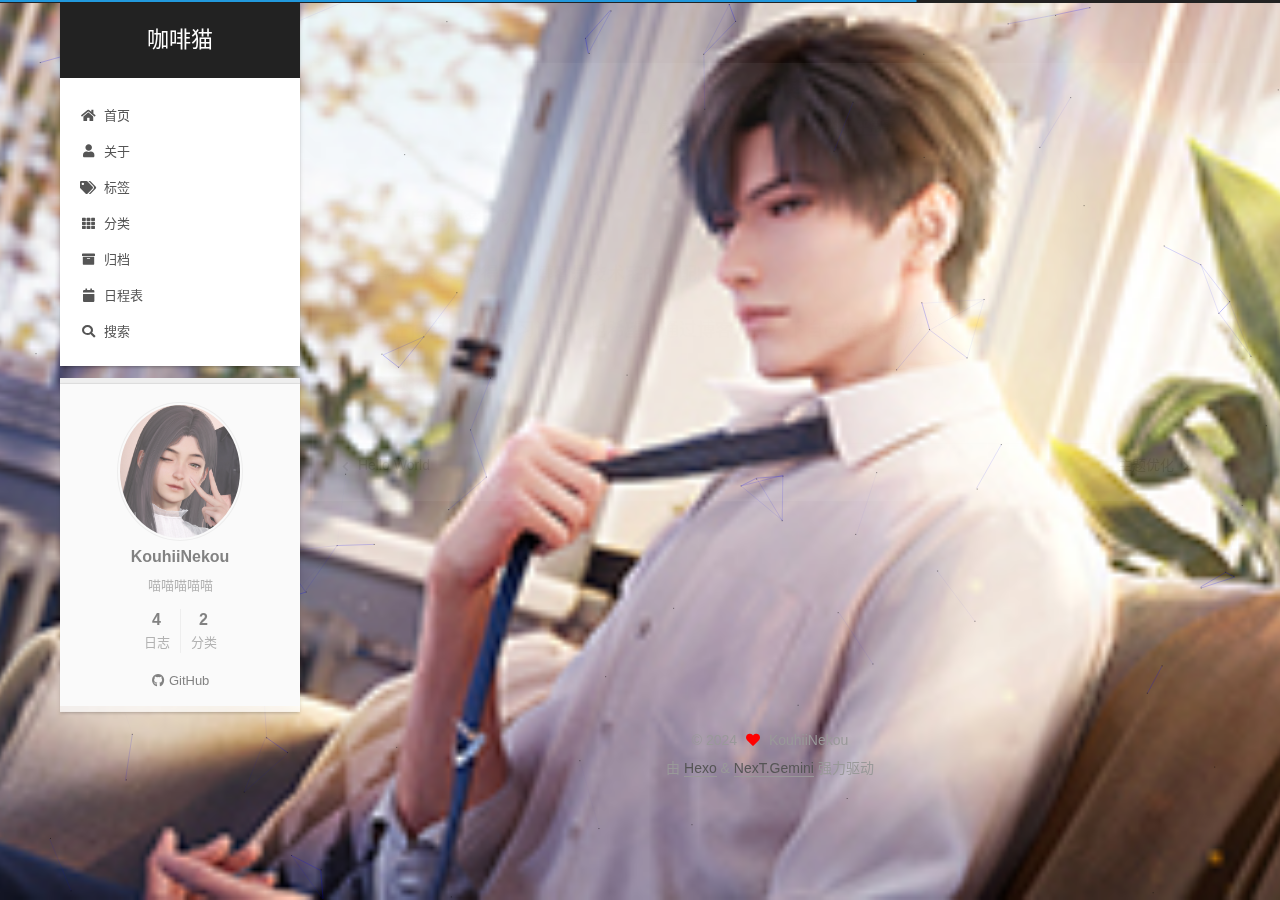
<file: 2024/01/26/第一篇博客/index.html>
<!DOCTYPE html>
<html lang="zh-CN">
<head>
  <meta charset="UTF-8">
<meta name="viewport" content="width=device-width, initial-scale=1, maximum-scale=2">
<meta name="theme-color" content="#222">
<meta name="generator" content="Hexo 7.1.1">
  <link rel="apple-touch-icon" sizes="180x180" href="/images/apple-touch-icon-next.png">
  <link rel="icon" type="image/png" sizes="32x32" href="/images/favicon-32x32-next.png">
  <link rel="icon" type="image/png" sizes="16x16" href="/images/favicon-16x16-next.png">
  <link rel="mask-icon" href="/images/logo.svg" color="#222">

<link rel="stylesheet" href="/css/main.css">


<link rel="stylesheet" href="/lib/font-awesome/css/all.min.css">
  <link rel="stylesheet" href="/lib/pace/pace-theme-minimal.min.css">
  <script src="/lib/pace/pace.min.js"></script>

<script id="hexo-configurations">
    var NexT = window.NexT || {};
    var CONFIG = {"hostname":"example.com","root":"/","scheme":"Gemini","version":"7.8.0","exturl":false,"sidebar":{"position":"left","display":"post","padding":18,"offset":12,"onmobile":false},"copycode":{"enable":false,"show_result":false,"style":null},"back2top":{"enable":true,"sidebar":false,"scrollpercent":false},"bookmark":{"enable":false,"color":"#222","save":"auto"},"fancybox":false,"mediumzoom":false,"lazyload":false,"pangu":false,"comments":{"style":"tabs","active":null,"storage":true,"lazyload":false,"nav":null},"algolia":{"hits":{"per_page":10},"labels":{"input_placeholder":"Search for Posts","hits_empty":"We didn't find any results for the search: ${query}","hits_stats":"${hits} results found in ${time} ms"}},"localsearch":{"enable":true,"trigger":"manual","top_n_per_article":1,"unescape":false,"preload":false},"motion":{"enable":true,"async":false,"transition":{"post_block":"fadeIn","post_header":"slideDownIn","post_body":"slideDownIn","coll_header":"slideLeftIn","sidebar":"slideUpIn"}},"path":"search.xml"};
  </script>

  <meta name="description" content="庆祝一下自建博客成功 做博客的初衷是觉得个人博客是技术宅的标配hh 之后会在博客上分享学习记录，也希望能通过博客来提升下自己的表达能力 博客主题还在优化中。。。">
<meta property="og:type" content="article">
<meta property="og:title" content="第一篇博客">
<meta property="og:url" content="http://example.com/2024/01/26/%E7%AC%AC%E4%B8%80%E7%AF%87%E5%8D%9A%E5%AE%A2/index.html">
<meta property="og:site_name" content="咖啡猫">
<meta property="og:description" content="庆祝一下自建博客成功 做博客的初衷是觉得个人博客是技术宅的标配hh 之后会在博客上分享学习记录，也希望能通过博客来提升下自己的表达能力 博客主题还在优化中。。。">
<meta property="og:locale" content="zh_CN">
<meta property="article:published_time" content="2024-01-26T15:07:33.000Z">
<meta property="article:modified_time" content="2024-01-26T15:19:32.522Z">
<meta property="article:author" content="KouhiiNekou">
<meta name="twitter:card" content="summary">

<link rel="canonical" href="http://example.com/2024/01/26/%E7%AC%AC%E4%B8%80%E7%AF%87%E5%8D%9A%E5%AE%A2/">


<script id="page-configurations">
  // https://hexo.io/docs/variables.html
  CONFIG.page = {
    sidebar: "",
    isHome : false,
    isPost : true,
    lang   : 'zh-CN'
  };
</script>

  <title>第一篇博客 | 咖啡猫</title>
  






  <noscript>
  <style>
  .use-motion .brand,
  .use-motion .menu-item,
  .sidebar-inner,
  .use-motion .post-block,
  .use-motion .pagination,
  .use-motion .comments,
  .use-motion .post-header,
  .use-motion .post-body,
  .use-motion .collection-header { opacity: initial; }

  .use-motion .site-title,
  .use-motion .site-subtitle {
    opacity: initial;
    top: initial;
  }

  .use-motion .logo-line-before i { left: initial; }
  .use-motion .logo-line-after i { right: initial; }
  </style>
</noscript>

</head>

<body itemscope itemtype="http://schema.org/WebPage">
  <div class="container use-motion">
    <div class="headband"></div>

    <header class="header" itemscope itemtype="http://schema.org/WPHeader">
      <div class="header-inner"><div class="site-brand-container">
  <div class="site-nav-toggle">
    <div class="toggle" aria-label="切换导航栏">
      <span class="toggle-line toggle-line-first"></span>
      <span class="toggle-line toggle-line-middle"></span>
      <span class="toggle-line toggle-line-last"></span>
    </div>
  </div>

  <div class="site-meta">

    <a href="/" class="brand" rel="start">
      <span class="logo-line-before"><i></i></span>
      <h1 class="site-title">咖啡猫</h1>
      <span class="logo-line-after"><i></i></span>
    </a>
  </div>

  <div class="site-nav-right">
    <div class="toggle popup-trigger">
        <i class="fa fa-search fa-fw fa-lg"></i>
    </div>
  </div>
</div>




<nav class="site-nav">
  <ul id="menu" class="main-menu menu">
        <li class="menu-item menu-item-home">

    <a href="/" rel="section"><i class="fa fa-home fa-fw"></i>首页</a>

  </li>
        <li class="menu-item menu-item-about">

    <a href="/about/" rel="section"><i class="fa fa-user fa-fw"></i>关于</a>

  </li>
        <li class="menu-item menu-item-tags">

    <a href="/tags/" rel="section"><i class="fa fa-tags fa-fw"></i>标签</a>

  </li>
        <li class="menu-item menu-item-categories">

    <a href="/categories/" rel="section"><i class="fa fa-th fa-fw"></i>分类</a>

  </li>
        <li class="menu-item menu-item-archives">

    <a href="/archives/" rel="section"><i class="fa fa-archive fa-fw"></i>归档</a>

  </li>
        <li class="menu-item menu-item-schedule">

    <a href="/schedule/" rel="section"><i class="fa fa-calendar fa-fw"></i>日程表</a>

  </li>
      <li class="menu-item menu-item-search">
        <a role="button" class="popup-trigger"><i class="fa fa-search fa-fw"></i>搜索
        </a>
      </li>
  </ul>
</nav>



  <div class="search-pop-overlay">
    <div class="popup search-popup">
        <div class="search-header">
  <span class="search-icon">
    <i class="fa fa-search"></i>
  </span>
  <div class="search-input-container">
    <input autocomplete="off" autocapitalize="off"
           placeholder="搜索..." spellcheck="false"
           type="search" class="search-input">
  </div>
  <span class="popup-btn-close">
    <i class="fa fa-times-circle"></i>
  </span>
</div>
<div id="search-result">
  <div id="no-result">
    <i class="fa fa-spinner fa-pulse fa-5x fa-fw"></i>
  </div>
</div>

    </div>
  </div>

</div>
    </header>

    
  <div class="back-to-top">
    <i class="fa fa-arrow-up"></i>
    <span>0%</span>
  </div>


    <main class="main">
      <div class="main-inner">
        <div class="content-wrap">
          

          <div class="content post posts-expand">
            

    
  
  
  <article itemscope itemtype="http://schema.org/Article" class="post-block" lang="zh-CN">
    <link itemprop="mainEntityOfPage" href="http://example.com/2024/01/26/%E7%AC%AC%E4%B8%80%E7%AF%87%E5%8D%9A%E5%AE%A2/">

    <span hidden itemprop="author" itemscope itemtype="http://schema.org/Person">
      <meta itemprop="image" content="/images/avatar.gif">
      <meta itemprop="name" content="KouhiiNekou">
      <meta itemprop="description" content="喵喵喵喵喵">
    </span>

    <span hidden itemprop="publisher" itemscope itemtype="http://schema.org/Organization">
      <meta itemprop="name" content="咖啡猫">
    </span>
      <header class="post-header">
        <h1 class="post-title" itemprop="name headline">
          第一篇博客
        </h1>

        <div class="post-meta">
            <span class="post-meta-item">
              <span class="post-meta-item-icon">
                <i class="far fa-calendar"></i>
              </span>
              <span class="post-meta-item-text">发表于</span>
              

              <time title="创建时间：2024-01-26 23:07:33 / 修改时间：23:19:32" itemprop="dateCreated datePublished" datetime="2024-01-26T23:07:33+08:00">2024-01-26</time>
            </span>
            <span class="post-meta-item">
              <span class="post-meta-item-icon">
                <i class="far fa-folder"></i>
              </span>
              <span class="post-meta-item-text">分类于</span>
                <span itemprop="about" itemscope itemtype="http://schema.org/Thing">
                  <a href="/categories/%E5%B9%B3%E5%B8%B8%E4%BA%8B/" itemprop="url" rel="index"><span itemprop="name">平常事</span></a>
                </span>
            </span>

          

        </div>
      </header>

    
    
    
    <div class="post-body" itemprop="articleBody">

      
        <p>庆祝一下自建博客成功</p>
<p>做博客的初衷是觉得个人博客是技术宅的标配hh</p>
<p>之后会在博客上分享学习记录，也希望能通过博客来提升下自己的表达能力</p>
<p>博客主题还在优化中。。。</p>

    </div>

    
    
    

      <footer class="post-footer">

        


        
    <div class="post-nav">
      <div class="post-nav-item">
    <a href="/2024/01/23/hello-world/" rel="prev" title="Hello World">
      <i class="fa fa-chevron-left"></i> Hello World
    </a></div>
      <div class="post-nav-item">
    <a href="/2024/01/27/%E4%B8%BB%E9%A2%98%E4%BC%98%E5%8C%96/" rel="next" title="主题优化">
      主题优化 <i class="fa fa-chevron-right"></i>
    </a></div>
    </div>
      </footer>
    
  </article>
  
  
  



          </div>
          

<script>
  window.addEventListener('tabs:register', () => {
    let { activeClass } = CONFIG.comments;
    if (CONFIG.comments.storage) {
      activeClass = localStorage.getItem('comments_active') || activeClass;
    }
    if (activeClass) {
      let activeTab = document.querySelector(`a[href="#comment-${activeClass}"]`);
      if (activeTab) {
        activeTab.click();
      }
    }
  });
  if (CONFIG.comments.storage) {
    window.addEventListener('tabs:click', event => {
      if (!event.target.matches('.tabs-comment .tab-content .tab-pane')) return;
      let commentClass = event.target.classList[1];
      localStorage.setItem('comments_active', commentClass);
    });
  }
</script>

        </div>
          
  
  <div class="toggle sidebar-toggle">
    <span class="toggle-line toggle-line-first"></span>
    <span class="toggle-line toggle-line-middle"></span>
    <span class="toggle-line toggle-line-last"></span>
  </div>

  <aside class="sidebar">
    <div class="sidebar-inner">

      <ul class="sidebar-nav motion-element">
        <li class="sidebar-nav-toc">
          文章目录
        </li>
        <li class="sidebar-nav-overview">
          站点概览
        </li>
      </ul>

      <!--noindex-->
      <div class="post-toc-wrap sidebar-panel">
      </div>
      <!--/noindex-->

      <div class="site-overview-wrap sidebar-panel">
        <div class="site-author motion-element" itemprop="author" itemscope itemtype="http://schema.org/Person">
    <img class="site-author-image" itemprop="image" alt="KouhiiNekou"
      src="/images/avatar.gif">
  <p class="site-author-name" itemprop="name">KouhiiNekou</p>
  <div class="site-description" itemprop="description">喵喵喵喵喵</div>
</div>
<div class="site-state-wrap motion-element">
  <nav class="site-state">
      <div class="site-state-item site-state-posts">
          <a href="/archives/">
        
          <span class="site-state-item-count">4</span>
          <span class="site-state-item-name">日志</span>
        </a>
      </div>
      <div class="site-state-item site-state-categories">
            <a href="/categories/">
          
        <span class="site-state-item-count">2</span>
        <span class="site-state-item-name">分类</span></a>
      </div>
  </nav>
</div>
  <div class="links-of-author motion-element">
      <span class="links-of-author-item">
        <a href="https://github.com/KouhiiNeko" title="GitHub → https:&#x2F;&#x2F;github.com&#x2F;KouhiiNeko" rel="noopener" target="_blank"><i class="fab fa-github fa-fw"></i>GitHub</a>
      </span>
  </div>



      </div>

    </div>
  </aside>
  <div id="sidebar-dimmer"></div>


      </div>
    </main>

    <footer class="footer">
      <div class="footer-inner">
        

        

<div class="copyright">
  
  &copy; 
  <span itemprop="copyrightYear">2024</span>
  <span class="with-love">
    <i class="fa fa-heart"></i>
  </span>
  <span class="author" itemprop="copyrightHolder">KouhiiNekou</span>
</div>
  <div class="powered-by">由 <a href="https://hexo.io/" class="theme-link" rel="noopener" target="_blank">Hexo</a> & <a href="https://theme-next.org/" class="theme-link" rel="noopener" target="_blank">NexT.Gemini</a> 强力驱动
  </div>

        








      </div>
    </footer>
  </div>

  
  
  <script color='0,0,255' opacity='0.5' zIndex='-1' count='99' src="/lib/canvas-nest/canvas-nest.min.js"></script>
  <script src="/lib/anime.min.js"></script>
  <script src="/lib/velocity/velocity.min.js"></script>
  <script src="/lib/velocity/velocity.ui.min.js"></script>

<script src="/js/utils.js"></script>

<script src="/js/motion.js"></script>


<script src="/js/schemes/pisces.js"></script>


<script src="/js/next-boot.js"></script>


  <script defer src="/lib/three/three.min.js"></script>


  




  
<script src="/js/local-search.js"></script>













  

  

  

</body>
</html>
</file>
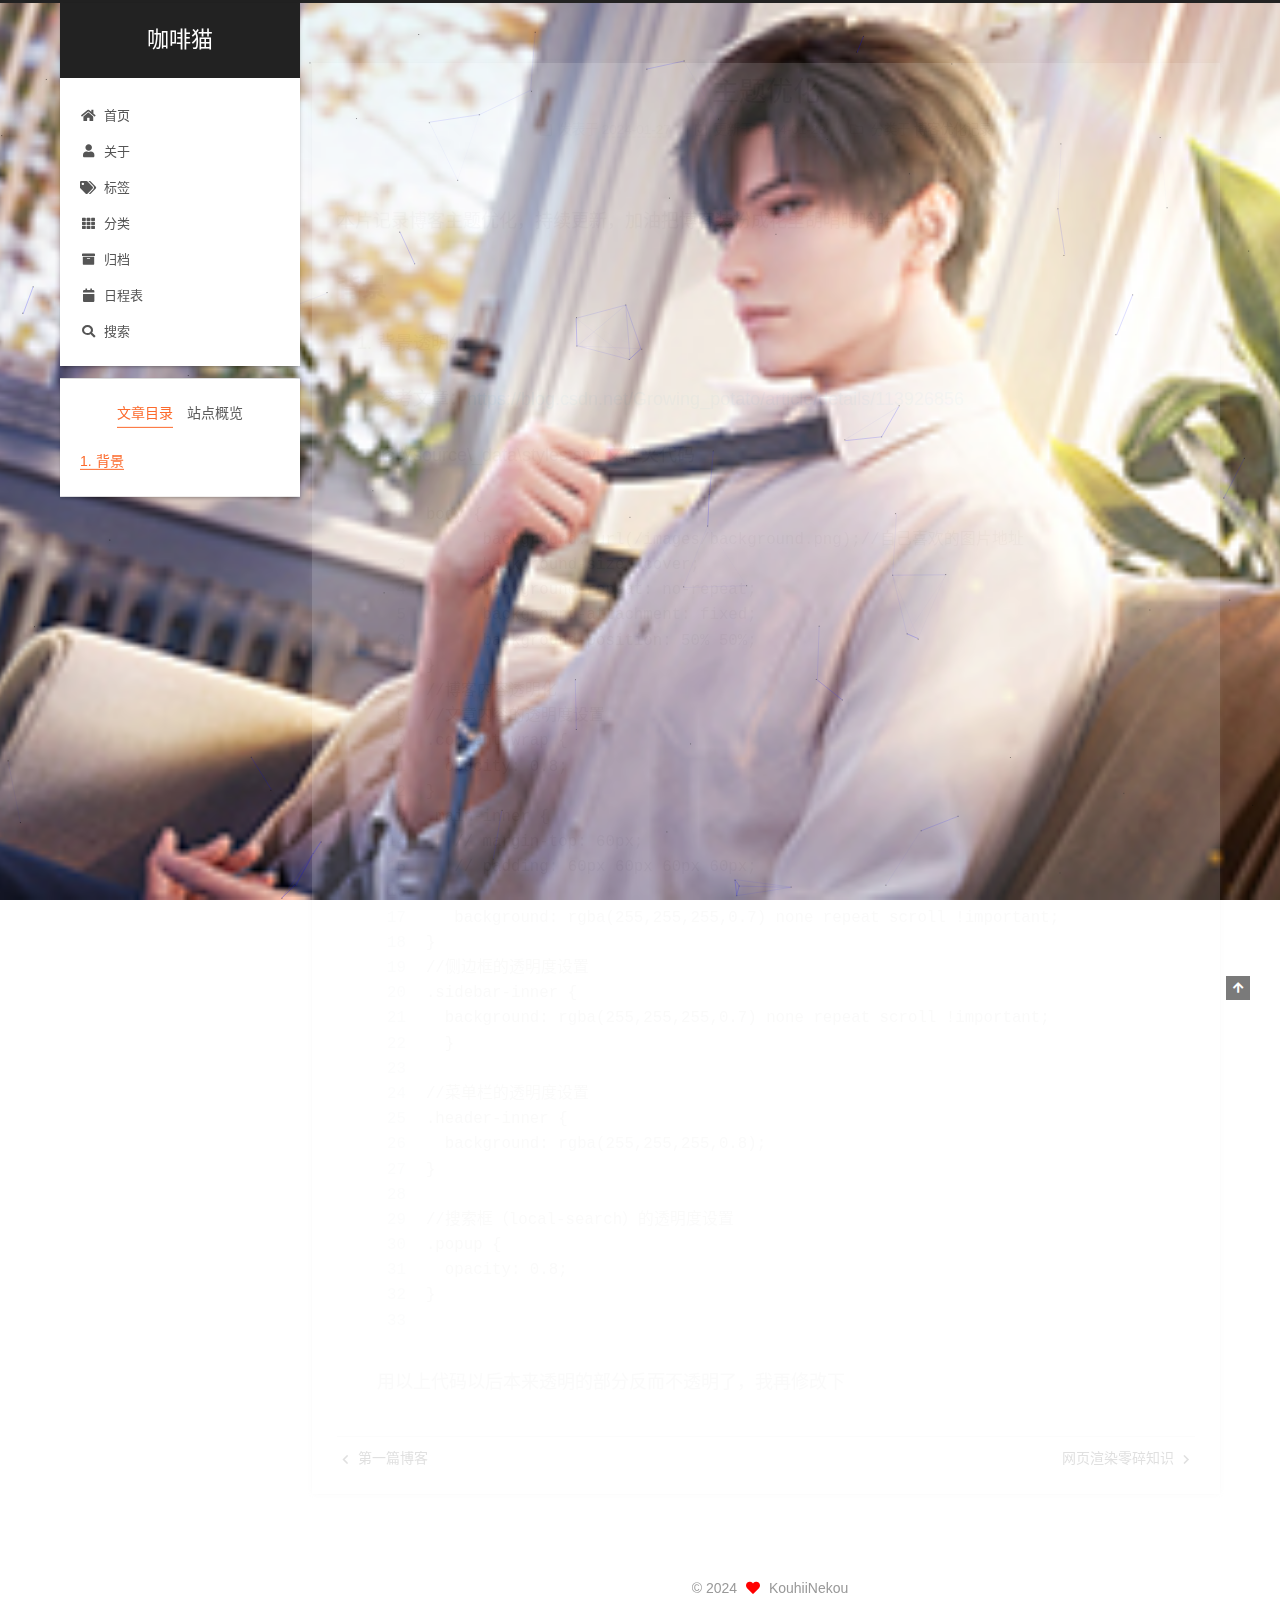
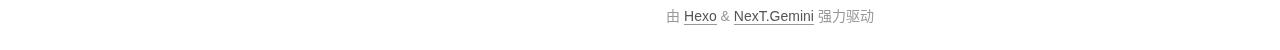
<file: 2024/01/27/主题优化/index.html>
<!DOCTYPE html>
<html lang="zh-CN">
<head>
  <meta charset="UTF-8">
<meta name="viewport" content="width=device-width, initial-scale=1, maximum-scale=2">
<meta name="theme-color" content="#222">
<meta name="generator" content="Hexo 7.1.1">
  <link rel="apple-touch-icon" sizes="180x180" href="/images/apple-touch-icon-next.png">
  <link rel="icon" type="image/png" sizes="32x32" href="/images/favicon-32x32-next.png">
  <link rel="icon" type="image/png" sizes="16x16" href="/images/favicon-16x16-next.png">
  <link rel="mask-icon" href="/images/logo.svg" color="#222">

<link rel="stylesheet" href="/css/main.css">


<link rel="stylesheet" href="/lib/font-awesome/css/all.min.css">
  <link rel="stylesheet" href="/lib/pace/pace-theme-minimal.min.css">
  <script src="/lib/pace/pace.min.js"></script>

<script id="hexo-configurations">
    var NexT = window.NexT || {};
    var CONFIG = {"hostname":"example.com","root":"/","scheme":"Gemini","version":"7.8.0","exturl":false,"sidebar":{"position":"left","display":"post","padding":18,"offset":12,"onmobile":false},"copycode":{"enable":false,"show_result":false,"style":null},"back2top":{"enable":true,"sidebar":false,"scrollpercent":false},"bookmark":{"enable":false,"color":"#222","save":"auto"},"fancybox":false,"mediumzoom":false,"lazyload":false,"pangu":false,"comments":{"style":"tabs","active":null,"storage":true,"lazyload":false,"nav":null},"algolia":{"hits":{"per_page":10},"labels":{"input_placeholder":"Search for Posts","hits_empty":"We didn't find any results for the search: ${query}","hits_stats":"${hits} results found in ${time} ms"}},"localsearch":{"enable":true,"trigger":"manual","top_n_per_article":1,"unescape":false,"preload":false},"motion":{"enable":true,"async":false,"transition":{"post_block":"fadeIn","post_header":"slideDownIn","post_body":"slideDownIn","coll_header":"slideLeftIn","sidebar":"slideUpIn"}},"path":"search.xml"};
  </script>

  <meta name="description" content="本片记录博客主题优化，持续更新，加油把博客装扮成花里胡哨吧哈哈 背景 背景透明化 参考文章：https:&#x2F;&#x2F;blog.csdn.net&#x2F;Growing_potato&#x2F;article&#x2F;details&#x2F;113926856 修改source\_data\styles.styl 文件夹代码 123456789101112131415161718192021222324252627282930313233b">
<meta property="og:type" content="article">
<meta property="og:title" content="主题优化">
<meta property="og:url" content="http://example.com/2024/01/27/%E4%B8%BB%E9%A2%98%E4%BC%98%E5%8C%96/index.html">
<meta property="og:site_name" content="咖啡猫">
<meta property="og:description" content="本片记录博客主题优化，持续更新，加油把博客装扮成花里胡哨吧哈哈 背景 背景透明化 参考文章：https:&#x2F;&#x2F;blog.csdn.net&#x2F;Growing_potato&#x2F;article&#x2F;details&#x2F;113926856 修改source\_data\styles.styl 文件夹代码 123456789101112131415161718192021222324252627282930313233b">
<meta property="og:locale" content="zh_CN">
<meta property="article:published_time" content="2024-01-27T12:01:02.000Z">
<meta property="article:modified_time" content="2024-01-28T12:34:34.614Z">
<meta property="article:author" content="KouhiiNekou">
<meta name="twitter:card" content="summary">

<link rel="canonical" href="http://example.com/2024/01/27/%E4%B8%BB%E9%A2%98%E4%BC%98%E5%8C%96/">


<script id="page-configurations">
  // https://hexo.io/docs/variables.html
  CONFIG.page = {
    sidebar: "",
    isHome : false,
    isPost : true,
    lang   : 'zh-CN'
  };
</script>

  <title>主题优化 | 咖啡猫</title>
  






  <noscript>
  <style>
  .use-motion .brand,
  .use-motion .menu-item,
  .sidebar-inner,
  .use-motion .post-block,
  .use-motion .pagination,
  .use-motion .comments,
  .use-motion .post-header,
  .use-motion .post-body,
  .use-motion .collection-header { opacity: initial; }

  .use-motion .site-title,
  .use-motion .site-subtitle {
    opacity: initial;
    top: initial;
  }

  .use-motion .logo-line-before i { left: initial; }
  .use-motion .logo-line-after i { right: initial; }
  </style>
</noscript>

</head>

<body itemscope itemtype="http://schema.org/WebPage">
  <div class="container use-motion">
    <div class="headband"></div>

    <header class="header" itemscope itemtype="http://schema.org/WPHeader">
      <div class="header-inner"><div class="site-brand-container">
  <div class="site-nav-toggle">
    <div class="toggle" aria-label="切换导航栏">
      <span class="toggle-line toggle-line-first"></span>
      <span class="toggle-line toggle-line-middle"></span>
      <span class="toggle-line toggle-line-last"></span>
    </div>
  </div>

  <div class="site-meta">

    <a href="/" class="brand" rel="start">
      <span class="logo-line-before"><i></i></span>
      <h1 class="site-title">咖啡猫</h1>
      <span class="logo-line-after"><i></i></span>
    </a>
  </div>

  <div class="site-nav-right">
    <div class="toggle popup-trigger">
        <i class="fa fa-search fa-fw fa-lg"></i>
    </div>
  </div>
</div>




<nav class="site-nav">
  <ul id="menu" class="main-menu menu">
        <li class="menu-item menu-item-home">

    <a href="/" rel="section"><i class="fa fa-home fa-fw"></i>首页</a>

  </li>
        <li class="menu-item menu-item-about">

    <a href="/about/" rel="section"><i class="fa fa-user fa-fw"></i>关于</a>

  </li>
        <li class="menu-item menu-item-tags">

    <a href="/tags/" rel="section"><i class="fa fa-tags fa-fw"></i>标签</a>

  </li>
        <li class="menu-item menu-item-categories">

    <a href="/categories/" rel="section"><i class="fa fa-th fa-fw"></i>分类</a>

  </li>
        <li class="menu-item menu-item-archives">

    <a href="/archives/" rel="section"><i class="fa fa-archive fa-fw"></i>归档</a>

  </li>
        <li class="menu-item menu-item-schedule">

    <a href="/schedule/" rel="section"><i class="fa fa-calendar fa-fw"></i>日程表</a>

  </li>
      <li class="menu-item menu-item-search">
        <a role="button" class="popup-trigger"><i class="fa fa-search fa-fw"></i>搜索
        </a>
      </li>
  </ul>
</nav>



  <div class="search-pop-overlay">
    <div class="popup search-popup">
        <div class="search-header">
  <span class="search-icon">
    <i class="fa fa-search"></i>
  </span>
  <div class="search-input-container">
    <input autocomplete="off" autocapitalize="off"
           placeholder="搜索..." spellcheck="false"
           type="search" class="search-input">
  </div>
  <span class="popup-btn-close">
    <i class="fa fa-times-circle"></i>
  </span>
</div>
<div id="search-result">
  <div id="no-result">
    <i class="fa fa-spinner fa-pulse fa-5x fa-fw"></i>
  </div>
</div>

    </div>
  </div>

</div>
    </header>

    
  <div class="back-to-top">
    <i class="fa fa-arrow-up"></i>
    <span>0%</span>
  </div>


    <main class="main">
      <div class="main-inner">
        <div class="content-wrap">
          

          <div class="content post posts-expand">
            

    
  
  
  <article itemscope itemtype="http://schema.org/Article" class="post-block" lang="zh-CN">
    <link itemprop="mainEntityOfPage" href="http://example.com/2024/01/27/%E4%B8%BB%E9%A2%98%E4%BC%98%E5%8C%96/">

    <span hidden itemprop="author" itemscope itemtype="http://schema.org/Person">
      <meta itemprop="image" content="/images/avatar.gif">
      <meta itemprop="name" content="KouhiiNekou">
      <meta itemprop="description" content="喵喵喵喵喵">
    </span>

    <span hidden itemprop="publisher" itemscope itemtype="http://schema.org/Organization">
      <meta itemprop="name" content="咖啡猫">
    </span>
      <header class="post-header">
        <h1 class="post-title" itemprop="name headline">
          主题优化
        </h1>

        <div class="post-meta">
            <span class="post-meta-item">
              <span class="post-meta-item-icon">
                <i class="far fa-calendar"></i>
              </span>
              <span class="post-meta-item-text">发表于</span>

              <time title="创建时间：2024-01-27 20:01:02" itemprop="dateCreated datePublished" datetime="2024-01-27T20:01:02+08:00">2024-01-27</time>
            </span>
              <span class="post-meta-item">
                <span class="post-meta-item-icon">
                  <i class="far fa-calendar-check"></i>
                </span>
                <span class="post-meta-item-text">更新于</span>
                <time title="修改时间：2024-01-28 20:34:34" itemprop="dateModified" datetime="2024-01-28T20:34:34+08:00">2024-01-28</time>
              </span>
            <span class="post-meta-item">
              <span class="post-meta-item-icon">
                <i class="far fa-folder"></i>
              </span>
              <span class="post-meta-item-text">分类于</span>
                <span itemprop="about" itemscope itemtype="http://schema.org/Thing">
                  <a href="/categories/%E5%8D%9A%E5%AE%A2%E4%BC%98%E5%8C%96%E8%AE%B0%E5%BD%95/" itemprop="url" rel="index"><span itemprop="name">博客优化记录</span></a>
                </span>
            </span>

          

        </div>
      </header>

    
    
    
    <div class="post-body" itemprop="articleBody">

      
        <p>本片记录博客主题优化，持续更新，加油把博客装扮成花里胡哨吧哈哈</p>
<h2 id="背景"><a href="#背景" class="headerlink" title="背景"></a>背景</h2><ol>
<li><p>背景透明化</p>
<p>参考文章：<a target="_blank" rel="noopener" href="https://blog.csdn.net/Growing_potato/article/details/113926856">https://blog.csdn.net/Growing_potato/article/details/113926856</a></p>
<p>修改source\_data\styles.styl 文件夹代码</p>
<figure class="highlight html"><table><tr><td class="gutter"><pre><span class="line">1</span><br><span class="line">2</span><br><span class="line">3</span><br><span class="line">4</span><br><span class="line">5</span><br><span class="line">6</span><br><span class="line">7</span><br><span class="line">8</span><br><span class="line">9</span><br><span class="line">10</span><br><span class="line">11</span><br><span class="line">12</span><br><span class="line">13</span><br><span class="line">14</span><br><span class="line">15</span><br><span class="line">16</span><br><span class="line">17</span><br><span class="line">18</span><br><span class="line">19</span><br><span class="line">20</span><br><span class="line">21</span><br><span class="line">22</span><br><span class="line">23</span><br><span class="line">24</span><br><span class="line">25</span><br><span class="line">26</span><br><span class="line">27</span><br><span class="line">28</span><br><span class="line">29</span><br><span class="line">30</span><br><span class="line">31</span><br><span class="line">32</span><br><span class="line">33</span><br></pre></td><td class="code"><pre><span class="line">body &#123;</span><br><span class="line">      background: url(/images/background.png);//自己喜欢的图片地址</span><br><span class="line">      background-size: cover;</span><br><span class="line">      background-repeat: no-repeat;</span><br><span class="line">      background-attachment: fixed;</span><br><span class="line">      background-position: 50% 50%;</span><br><span class="line">&#125;</span><br><span class="line">//博客内容透明化</span><br><span class="line">//文章内容的透明度设置</span><br><span class="line">.content-wrap &#123;</span><br><span class="line">  opacity: 0.8;</span><br><span class="line">&#125;</span><br><span class="line">.main-inner &#123; </span><br><span class="line">   // margin-top: 60px;</span><br><span class="line">   // padding: 60px 60px 60px 60px;</span><br><span class="line"></span><br><span class="line">   background: rgba(255,255,255,0.7) none repeat scroll !important;</span><br><span class="line">&#125;</span><br><span class="line">//侧边框的透明度设置</span><br><span class="line">.sidebar-inner &#123;</span><br><span class="line">  background: rgba(255,255,255,0.7) none repeat scroll !important;</span><br><span class="line">  &#125;</span><br><span class="line"></span><br><span class="line">//菜单栏的透明度设置</span><br><span class="line">.header-inner &#123;</span><br><span class="line">  background: rgba(255,255,255,0.8);</span><br><span class="line">&#125;</span><br><span class="line"></span><br><span class="line">//搜索框（local-search）的透明度设置</span><br><span class="line">.popup &#123;</span><br><span class="line">  opacity: 0.8;</span><br><span class="line">&#125;</span><br><span class="line"></span><br></pre></td></tr></table></figure>

<p>用以上代码以后本来透明的部分反而不透明了，我再修改下</p>
</li>
</ol>

    </div>

    
    
    

      <footer class="post-footer">

        


        
    <div class="post-nav">
      <div class="post-nav-item">
    <a href="/2024/01/26/%E7%AC%AC%E4%B8%80%E7%AF%87%E5%8D%9A%E5%AE%A2/" rel="prev" title="第一篇博客">
      <i class="fa fa-chevron-left"></i> 第一篇博客
    </a></div>
      <div class="post-nav-item">
    <a href="/2024/01/30/%E7%BD%91%E9%A1%B5%E6%B8%B2%E6%9F%93%E9%9B%B6%E7%A2%8E%E7%9F%A5%E8%AF%86/" rel="next" title="网页渲染零碎知识">
      网页渲染零碎知识 <i class="fa fa-chevron-right"></i>
    </a></div>
    </div>
      </footer>
    
  </article>
  
  
  



          </div>
          

<script>
  window.addEventListener('tabs:register', () => {
    let { activeClass } = CONFIG.comments;
    if (CONFIG.comments.storage) {
      activeClass = localStorage.getItem('comments_active') || activeClass;
    }
    if (activeClass) {
      let activeTab = document.querySelector(`a[href="#comment-${activeClass}"]`);
      if (activeTab) {
        activeTab.click();
      }
    }
  });
  if (CONFIG.comments.storage) {
    window.addEventListener('tabs:click', event => {
      if (!event.target.matches('.tabs-comment .tab-content .tab-pane')) return;
      let commentClass = event.target.classList[1];
      localStorage.setItem('comments_active', commentClass);
    });
  }
</script>

        </div>
          
  
  <div class="toggle sidebar-toggle">
    <span class="toggle-line toggle-line-first"></span>
    <span class="toggle-line toggle-line-middle"></span>
    <span class="toggle-line toggle-line-last"></span>
  </div>

  <aside class="sidebar">
    <div class="sidebar-inner">

      <ul class="sidebar-nav motion-element">
        <li class="sidebar-nav-toc">
          文章目录
        </li>
        <li class="sidebar-nav-overview">
          站点概览
        </li>
      </ul>

      <!--noindex-->
      <div class="post-toc-wrap sidebar-panel">
          <div class="post-toc motion-element"><ol class="nav"><li class="nav-item nav-level-2"><a class="nav-link" href="#%E8%83%8C%E6%99%AF"><span class="nav-number">1.</span> <span class="nav-text">背景</span></a></li></ol></div>
      </div>
      <!--/noindex-->

      <div class="site-overview-wrap sidebar-panel">
        <div class="site-author motion-element" itemprop="author" itemscope itemtype="http://schema.org/Person">
    <img class="site-author-image" itemprop="image" alt="KouhiiNekou"
      src="/images/avatar.gif">
  <p class="site-author-name" itemprop="name">KouhiiNekou</p>
  <div class="site-description" itemprop="description">喵喵喵喵喵</div>
</div>
<div class="site-state-wrap motion-element">
  <nav class="site-state">
      <div class="site-state-item site-state-posts">
          <a href="/archives/">
        
          <span class="site-state-item-count">4</span>
          <span class="site-state-item-name">日志</span>
        </a>
      </div>
      <div class="site-state-item site-state-categories">
            <a href="/categories/">
          
        <span class="site-state-item-count">2</span>
        <span class="site-state-item-name">分类</span></a>
      </div>
  </nav>
</div>
  <div class="links-of-author motion-element">
      <span class="links-of-author-item">
        <a href="https://github.com/KouhiiNeko" title="GitHub → https:&#x2F;&#x2F;github.com&#x2F;KouhiiNeko" rel="noopener" target="_blank"><i class="fab fa-github fa-fw"></i>GitHub</a>
      </span>
  </div>



      </div>

    </div>
  </aside>
  <div id="sidebar-dimmer"></div>


      </div>
    </main>

    <footer class="footer">
      <div class="footer-inner">
        

        

<div class="copyright">
  
  &copy; 
  <span itemprop="copyrightYear">2024</span>
  <span class="with-love">
    <i class="fa fa-heart"></i>
  </span>
  <span class="author" itemprop="copyrightHolder">KouhiiNekou</span>
</div>
  <div class="powered-by">由 <a href="https://hexo.io/" class="theme-link" rel="noopener" target="_blank">Hexo</a> & <a href="https://theme-next.org/" class="theme-link" rel="noopener" target="_blank">NexT.Gemini</a> 强力驱动
  </div>

        








      </div>
    </footer>
  </div>

  
  
  <script color='0,0,255' opacity='0.5' zIndex='-1' count='99' src="/lib/canvas-nest/canvas-nest.min.js"></script>
  <script src="/lib/anime.min.js"></script>
  <script src="/lib/velocity/velocity.min.js"></script>
  <script src="/lib/velocity/velocity.ui.min.js"></script>

<script src="/js/utils.js"></script>

<script src="/js/motion.js"></script>


<script src="/js/schemes/pisces.js"></script>


<script src="/js/next-boot.js"></script>


  <script defer src="/lib/three/three.min.js"></script>


  




  
<script src="/js/local-search.js"></script>













  

  

  

</body>
</html>
</file>
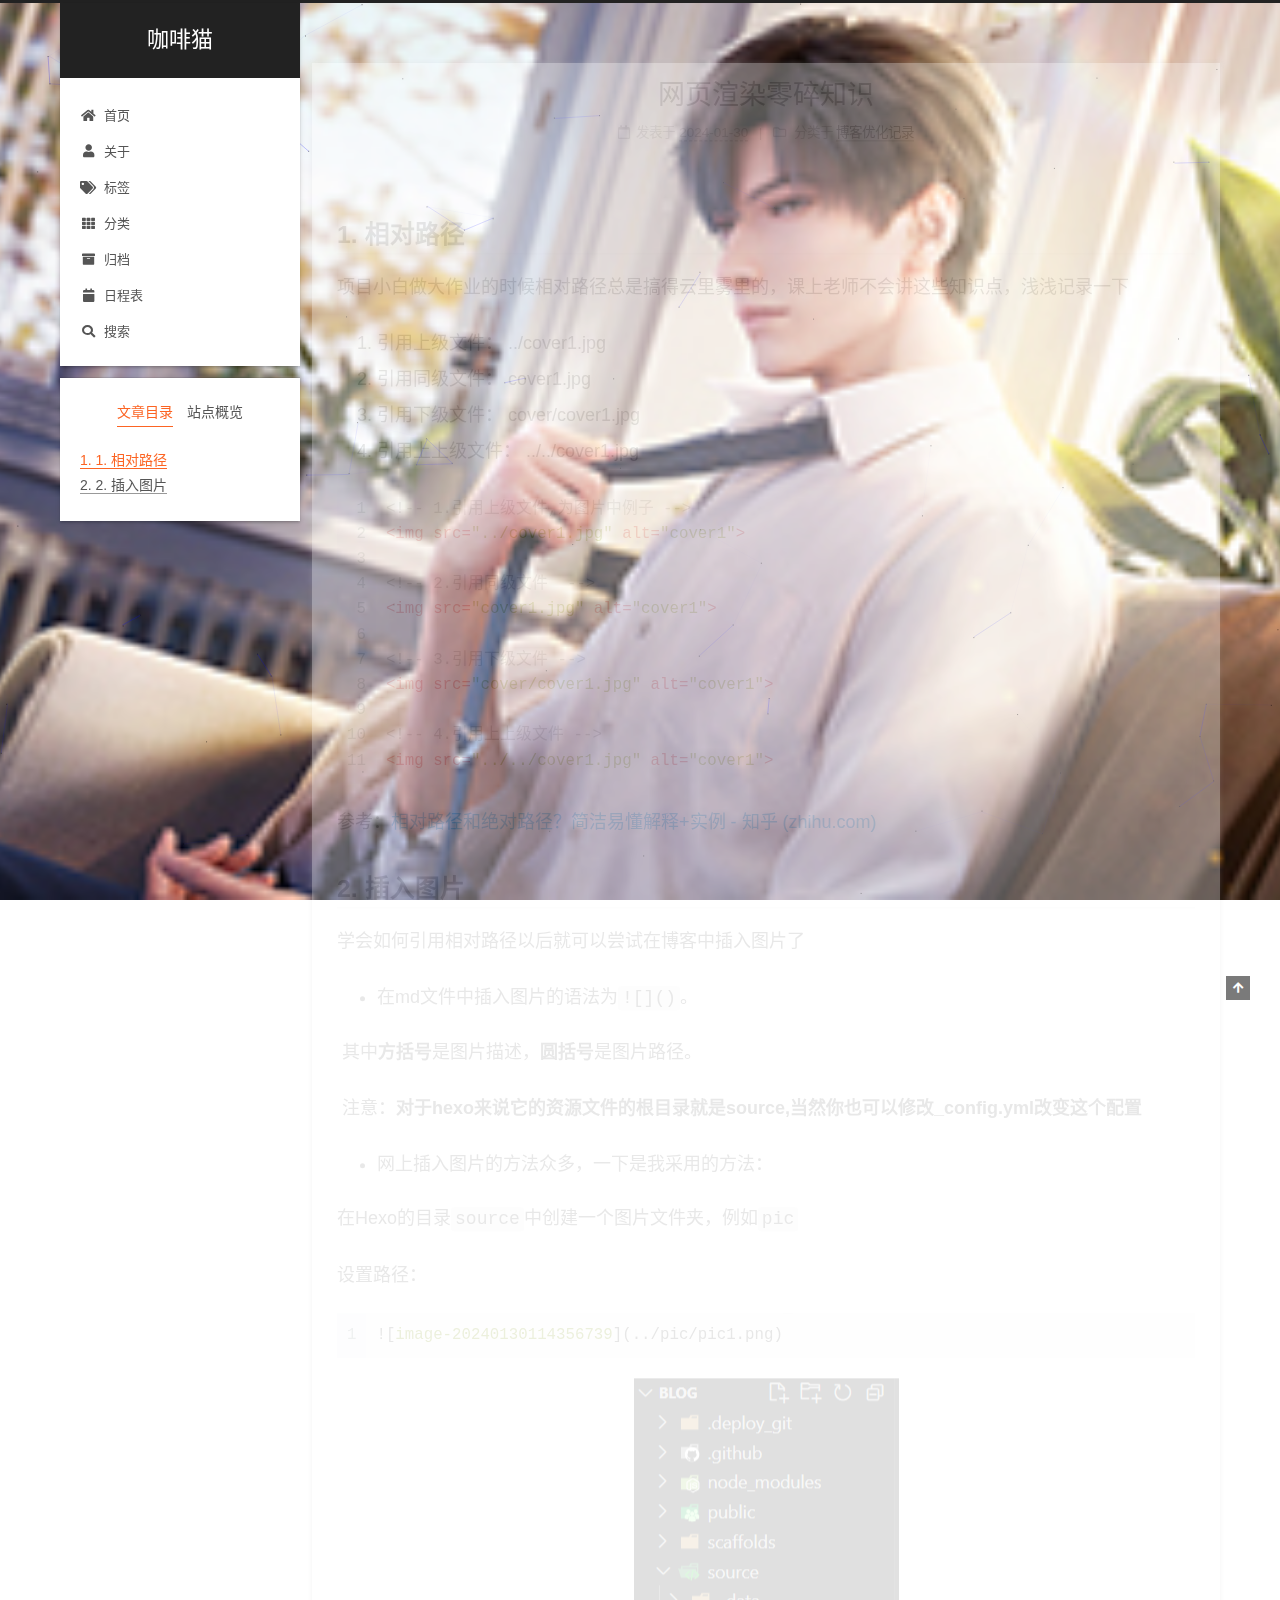
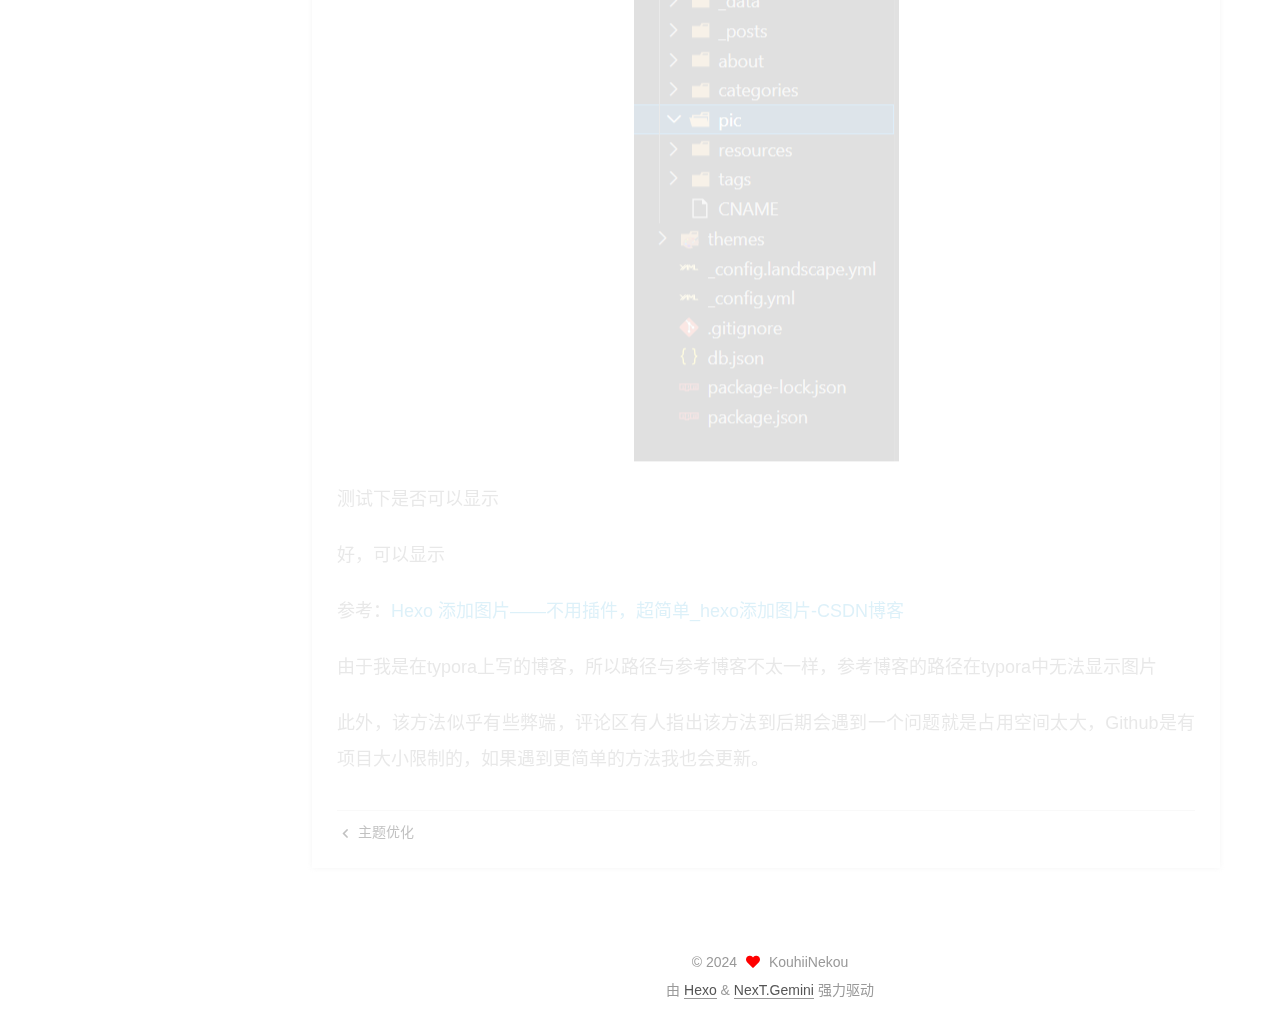
<file: 2024/01/30/网页渲染零碎知识/index.html>
<!DOCTYPE html>
<html lang="zh-CN">
<head>
  <meta charset="UTF-8">
<meta name="viewport" content="width=device-width, initial-scale=1, maximum-scale=2">
<meta name="theme-color" content="#222">
<meta name="generator" content="Hexo 7.1.1">
  <link rel="apple-touch-icon" sizes="180x180" href="/images/apple-touch-icon-next.png">
  <link rel="icon" type="image/png" sizes="32x32" href="/images/favicon-32x32-next.png">
  <link rel="icon" type="image/png" sizes="16x16" href="/images/favicon-16x16-next.png">
  <link rel="mask-icon" href="/images/logo.svg" color="#222">

<link rel="stylesheet" href="/css/main.css">


<link rel="stylesheet" href="/lib/font-awesome/css/all.min.css">
  <link rel="stylesheet" href="/lib/pace/pace-theme-minimal.min.css">
  <script src="/lib/pace/pace.min.js"></script>

<script id="hexo-configurations">
    var NexT = window.NexT || {};
    var CONFIG = {"hostname":"example.com","root":"/","scheme":"Gemini","version":"7.8.0","exturl":false,"sidebar":{"position":"left","display":"post","padding":18,"offset":12,"onmobile":false},"copycode":{"enable":false,"show_result":false,"style":null},"back2top":{"enable":true,"sidebar":false,"scrollpercent":false},"bookmark":{"enable":false,"color":"#222","save":"auto"},"fancybox":false,"mediumzoom":false,"lazyload":false,"pangu":false,"comments":{"style":"tabs","active":null,"storage":true,"lazyload":false,"nav":null},"algolia":{"hits":{"per_page":10},"labels":{"input_placeholder":"Search for Posts","hits_empty":"We didn't find any results for the search: ${query}","hits_stats":"${hits} results found in ${time} ms"}},"localsearch":{"enable":true,"trigger":"manual","top_n_per_article":1,"unescape":false,"preload":false},"motion":{"enable":true,"async":false,"transition":{"post_block":"fadeIn","post_header":"slideDownIn","post_body":"slideDownIn","coll_header":"slideLeftIn","sidebar":"slideUpIn"}},"path":"search.xml"};
  </script>

  <meta name="description" content="1. 相对路径项目小白做大作业的时候相对路径总是搞得云里雾里的，课上老师不会讲这些知识点，浅浅记录一下  引用上级文件： ..&#x2F;cover1.jpg 引用同级文件： cover1.jpg 引用下级文件： cover&#x2F;cover1.jpg 引用上上级文件： ..&#x2F;..&#x2F;cover1.jpg  1234567891011&lt;!-- 1.引用上级文件,为图片中">
<meta property="og:type" content="article">
<meta property="og:title" content="网页渲染零碎知识">
<meta property="og:url" content="http://example.com/2024/01/30/%E7%BD%91%E9%A1%B5%E6%B8%B2%E6%9F%93%E9%9B%B6%E7%A2%8E%E7%9F%A5%E8%AF%86/index.html">
<meta property="og:site_name" content="咖啡猫">
<meta property="og:description" content="1. 相对路径项目小白做大作业的时候相对路径总是搞得云里雾里的，课上老师不会讲这些知识点，浅浅记录一下  引用上级文件： ..&#x2F;cover1.jpg 引用同级文件： cover1.jpg 引用下级文件： cover&#x2F;cover1.jpg 引用上上级文件： ..&#x2F;..&#x2F;cover1.jpg  1234567891011&lt;!-- 1.引用上级文件,为图片中">
<meta property="og:locale" content="zh_CN">
<meta property="og:image" content="http://example.com/pic/pic1.png">
<meta property="article:published_time" content="2024-01-30T03:20:44.000Z">
<meta property="article:modified_time" content="2024-01-30T03:58:07.472Z">
<meta property="article:author" content="KouhiiNekou">
<meta name="twitter:card" content="summary">
<meta name="twitter:image" content="http://example.com/pic/pic1.png">

<link rel="canonical" href="http://example.com/2024/01/30/%E7%BD%91%E9%A1%B5%E6%B8%B2%E6%9F%93%E9%9B%B6%E7%A2%8E%E7%9F%A5%E8%AF%86/">


<script id="page-configurations">
  // https://hexo.io/docs/variables.html
  CONFIG.page = {
    sidebar: "",
    isHome : false,
    isPost : true,
    lang   : 'zh-CN'
  };
</script>

  <title>网页渲染零碎知识 | 咖啡猫</title>
  






  <noscript>
  <style>
  .use-motion .brand,
  .use-motion .menu-item,
  .sidebar-inner,
  .use-motion .post-block,
  .use-motion .pagination,
  .use-motion .comments,
  .use-motion .post-header,
  .use-motion .post-body,
  .use-motion .collection-header { opacity: initial; }

  .use-motion .site-title,
  .use-motion .site-subtitle {
    opacity: initial;
    top: initial;
  }

  .use-motion .logo-line-before i { left: initial; }
  .use-motion .logo-line-after i { right: initial; }
  </style>
</noscript>

</head>

<body itemscope itemtype="http://schema.org/WebPage">
  <div class="container use-motion">
    <div class="headband"></div>

    <header class="header" itemscope itemtype="http://schema.org/WPHeader">
      <div class="header-inner"><div class="site-brand-container">
  <div class="site-nav-toggle">
    <div class="toggle" aria-label="切换导航栏">
      <span class="toggle-line toggle-line-first"></span>
      <span class="toggle-line toggle-line-middle"></span>
      <span class="toggle-line toggle-line-last"></span>
    </div>
  </div>

  <div class="site-meta">

    <a href="/" class="brand" rel="start">
      <span class="logo-line-before"><i></i></span>
      <h1 class="site-title">咖啡猫</h1>
      <span class="logo-line-after"><i></i></span>
    </a>
  </div>

  <div class="site-nav-right">
    <div class="toggle popup-trigger">
        <i class="fa fa-search fa-fw fa-lg"></i>
    </div>
  </div>
</div>




<nav class="site-nav">
  <ul id="menu" class="main-menu menu">
        <li class="menu-item menu-item-home">

    <a href="/" rel="section"><i class="fa fa-home fa-fw"></i>首页</a>

  </li>
        <li class="menu-item menu-item-about">

    <a href="/about/" rel="section"><i class="fa fa-user fa-fw"></i>关于</a>

  </li>
        <li class="menu-item menu-item-tags">

    <a href="/tags/" rel="section"><i class="fa fa-tags fa-fw"></i>标签</a>

  </li>
        <li class="menu-item menu-item-categories">

    <a href="/categories/" rel="section"><i class="fa fa-th fa-fw"></i>分类</a>

  </li>
        <li class="menu-item menu-item-archives">

    <a href="/archives/" rel="section"><i class="fa fa-archive fa-fw"></i>归档</a>

  </li>
        <li class="menu-item menu-item-schedule">

    <a href="/schedule/" rel="section"><i class="fa fa-calendar fa-fw"></i>日程表</a>

  </li>
      <li class="menu-item menu-item-search">
        <a role="button" class="popup-trigger"><i class="fa fa-search fa-fw"></i>搜索
        </a>
      </li>
  </ul>
</nav>



  <div class="search-pop-overlay">
    <div class="popup search-popup">
        <div class="search-header">
  <span class="search-icon">
    <i class="fa fa-search"></i>
  </span>
  <div class="search-input-container">
    <input autocomplete="off" autocapitalize="off"
           placeholder="搜索..." spellcheck="false"
           type="search" class="search-input">
  </div>
  <span class="popup-btn-close">
    <i class="fa fa-times-circle"></i>
  </span>
</div>
<div id="search-result">
  <div id="no-result">
    <i class="fa fa-spinner fa-pulse fa-5x fa-fw"></i>
  </div>
</div>

    </div>
  </div>

</div>
    </header>

    
  <div class="back-to-top">
    <i class="fa fa-arrow-up"></i>
    <span>0%</span>
  </div>


    <main class="main">
      <div class="main-inner">
        <div class="content-wrap">
          

          <div class="content post posts-expand">
            

    
  
  
  <article itemscope itemtype="http://schema.org/Article" class="post-block" lang="zh-CN">
    <link itemprop="mainEntityOfPage" href="http://example.com/2024/01/30/%E7%BD%91%E9%A1%B5%E6%B8%B2%E6%9F%93%E9%9B%B6%E7%A2%8E%E7%9F%A5%E8%AF%86/">

    <span hidden itemprop="author" itemscope itemtype="http://schema.org/Person">
      <meta itemprop="image" content="/images/avatar.gif">
      <meta itemprop="name" content="KouhiiNekou">
      <meta itemprop="description" content="喵喵喵喵喵">
    </span>

    <span hidden itemprop="publisher" itemscope itemtype="http://schema.org/Organization">
      <meta itemprop="name" content="咖啡猫">
    </span>
      <header class="post-header">
        <h1 class="post-title" itemprop="name headline">
          网页渲染零碎知识
        </h1>

        <div class="post-meta">
            <span class="post-meta-item">
              <span class="post-meta-item-icon">
                <i class="far fa-calendar"></i>
              </span>
              <span class="post-meta-item-text">发表于</span>
              

              <time title="创建时间：2024-01-30 11:20:44 / 修改时间：11:58:07" itemprop="dateCreated datePublished" datetime="2024-01-30T11:20:44+08:00">2024-01-30</time>
            </span>
            <span class="post-meta-item">
              <span class="post-meta-item-icon">
                <i class="far fa-folder"></i>
              </span>
              <span class="post-meta-item-text">分类于</span>
                <span itemprop="about" itemscope itemtype="http://schema.org/Thing">
                  <a href="/categories/%E5%8D%9A%E5%AE%A2%E4%BC%98%E5%8C%96%E8%AE%B0%E5%BD%95/" itemprop="url" rel="index"><span itemprop="name">博客优化记录</span></a>
                </span>
            </span>

          

        </div>
      </header>

    
    
    
    <div class="post-body" itemprop="articleBody">

      
        <h2 id="1-相对路径"><a href="#1-相对路径" class="headerlink" title="1. 相对路径"></a>1. 相对路径</h2><p>项目小白做大作业的时候相对路径总是搞得云里雾里的，课上老师不会讲这些知识点，浅浅记录一下</p>
<ol>
<li>引用上级文件： ..&#x2F;cover1.jpg</li>
<li>引用同级文件： cover1.jpg</li>
<li>引用下级文件： cover&#x2F;cover1.jpg</li>
<li>引用上上级文件： ..&#x2F;..&#x2F;cover1.jpg</li>
</ol>
<figure class="highlight html"><table><tr><td class="gutter"><pre><span class="line">1</span><br><span class="line">2</span><br><span class="line">3</span><br><span class="line">4</span><br><span class="line">5</span><br><span class="line">6</span><br><span class="line">7</span><br><span class="line">8</span><br><span class="line">9</span><br><span class="line">10</span><br><span class="line">11</span><br></pre></td><td class="code"><pre><span class="line"><span class="comment">&lt;!-- 1.引用上级文件,为图片中例子 --&gt;</span></span><br><span class="line"><span class="tag">&lt;<span class="name">img</span> <span class="attr">src</span>=<span class="string">&quot;../cover1.jpg&quot;</span> <span class="attr">alt</span>=<span class="string">&quot;cover1&quot;</span>&gt;</span></span><br><span class="line"></span><br><span class="line"><span class="comment">&lt;!-- 2.引用同级文件  --&gt;</span></span><br><span class="line"><span class="tag">&lt;<span class="name">img</span> <span class="attr">src</span>=<span class="string">&quot;cover1.jpg&quot;</span> <span class="attr">alt</span>=<span class="string">&quot;cover1&quot;</span>&gt;</span></span><br><span class="line"></span><br><span class="line"><span class="comment">&lt;!-- 3.引用下级文件 --&gt;</span></span><br><span class="line"><span class="tag">&lt;<span class="name">img</span> <span class="attr">src</span>=<span class="string">&quot;cover/cover1.jpg&quot;</span> <span class="attr">alt</span>=<span class="string">&quot;cover1&quot;</span>&gt;</span></span><br><span class="line"></span><br><span class="line"><span class="comment">&lt;!-- 4.引用上上级文件 --&gt;</span></span><br><span class="line"><span class="tag">&lt;<span class="name">img</span> <span class="attr">src</span>=<span class="string">&quot;../../cover1.jpg&quot;</span> <span class="attr">alt</span>=<span class="string">&quot;cover1&quot;</span>&gt;</span></span><br></pre></td></tr></table></figure>

<p>参考：<a target="_blank" rel="noopener" href="https://zhuanlan.zhihu.com/p/263756528">相对路径和绝对路径？简洁易懂解释+实例 - 知乎 (zhihu.com)</a></p>
<h2 id="2-插入图片"><a href="#2-插入图片" class="headerlink" title="2. 插入图片"></a>2. 插入图片</h2><p>学会如何引用相对路径以后就可以尝试在博客中插入图片了</p>
<ul>
<li>在md文件中插入图片的语法为<code>![]()</code>。</li>
</ul>
<p>​	其中<strong>方括号</strong>是图片描述，<strong>圆括号</strong>是图片路径。</p>
<p>​	注意：<strong>对于hexo来说它的资源文件的根目录就是source,当然你也可以修改_config.yml改变这个配置</strong></p>
<ul>
<li>网上插入图片的方法众多，一下是我采用的方法：</li>
</ul>
<p>在Hexo的目录<code>source</code>中创建一个图片文件夹，例如<code>pic</code>   </p>
<p>设置路径：</p>
<figure class="highlight markdown"><table><tr><td class="gutter"><pre><span class="line">1</span><br></pre></td><td class="code"><pre><span class="line">![<span class="string">image-20240130114356739</span>](<span class="link">../pic/pic1.png</span>)</span><br></pre></td></tr></table></figure>

<p><img src="/../pic/pic1.png" alt="image-20240130114356739"></p>
<p>测试下是否可以显示</p>
<p>好，可以显示</p>
<p>参考：<a target="_blank" rel="noopener" href="https://blog.csdn.net/Miracle_ps/article/details/114791335">Hexo 添加图片——不用插件，超简单_hexo添加图片-CSDN博客</a></p>
<p>由于我是在typora上写的博客，所以路径与参考博客不太一样，参考博客的路径在typora中无法显示图片</p>
<p>此外，该方法似乎有些弊端，评论区有人指出该方法到后期会遇到一个问题就是占用空间太大，Github是有项目大小限制的，如果遇到更简单的方法我也会更新。</p>

    </div>

    
    
    

      <footer class="post-footer">

        


        
    <div class="post-nav">
      <div class="post-nav-item">
    <a href="/2024/01/27/%E4%B8%BB%E9%A2%98%E4%BC%98%E5%8C%96/" rel="prev" title="主题优化">
      <i class="fa fa-chevron-left"></i> 主题优化
    </a></div>
      <div class="post-nav-item"></div>
    </div>
      </footer>
    
  </article>
  
  
  



          </div>
          

<script>
  window.addEventListener('tabs:register', () => {
    let { activeClass } = CONFIG.comments;
    if (CONFIG.comments.storage) {
      activeClass = localStorage.getItem('comments_active') || activeClass;
    }
    if (activeClass) {
      let activeTab = document.querySelector(`a[href="#comment-${activeClass}"]`);
      if (activeTab) {
        activeTab.click();
      }
    }
  });
  if (CONFIG.comments.storage) {
    window.addEventListener('tabs:click', event => {
      if (!event.target.matches('.tabs-comment .tab-content .tab-pane')) return;
      let commentClass = event.target.classList[1];
      localStorage.setItem('comments_active', commentClass);
    });
  }
</script>

        </div>
          
  
  <div class="toggle sidebar-toggle">
    <span class="toggle-line toggle-line-first"></span>
    <span class="toggle-line toggle-line-middle"></span>
    <span class="toggle-line toggle-line-last"></span>
  </div>

  <aside class="sidebar">
    <div class="sidebar-inner">

      <ul class="sidebar-nav motion-element">
        <li class="sidebar-nav-toc">
          文章目录
        </li>
        <li class="sidebar-nav-overview">
          站点概览
        </li>
      </ul>

      <!--noindex-->
      <div class="post-toc-wrap sidebar-panel">
          <div class="post-toc motion-element"><ol class="nav"><li class="nav-item nav-level-2"><a class="nav-link" href="#1-%E7%9B%B8%E5%AF%B9%E8%B7%AF%E5%BE%84"><span class="nav-number">1.</span> <span class="nav-text">1. 相对路径</span></a></li><li class="nav-item nav-level-2"><a class="nav-link" href="#2-%E6%8F%92%E5%85%A5%E5%9B%BE%E7%89%87"><span class="nav-number">2.</span> <span class="nav-text">2. 插入图片</span></a></li></ol></div>
      </div>
      <!--/noindex-->

      <div class="site-overview-wrap sidebar-panel">
        <div class="site-author motion-element" itemprop="author" itemscope itemtype="http://schema.org/Person">
    <img class="site-author-image" itemprop="image" alt="KouhiiNekou"
      src="/images/avatar.gif">
  <p class="site-author-name" itemprop="name">KouhiiNekou</p>
  <div class="site-description" itemprop="description">喵喵喵喵喵</div>
</div>
<div class="site-state-wrap motion-element">
  <nav class="site-state">
      <div class="site-state-item site-state-posts">
          <a href="/archives/">
        
          <span class="site-state-item-count">4</span>
          <span class="site-state-item-name">日志</span>
        </a>
      </div>
      <div class="site-state-item site-state-categories">
            <a href="/categories/">
          
        <span class="site-state-item-count">2</span>
        <span class="site-state-item-name">分类</span></a>
      </div>
  </nav>
</div>
  <div class="links-of-author motion-element">
      <span class="links-of-author-item">
        <a href="https://github.com/KouhiiNeko" title="GitHub → https:&#x2F;&#x2F;github.com&#x2F;KouhiiNeko" rel="noopener" target="_blank"><i class="fab fa-github fa-fw"></i>GitHub</a>
      </span>
  </div>



      </div>

    </div>
  </aside>
  <div id="sidebar-dimmer"></div>


      </div>
    </main>

    <footer class="footer">
      <div class="footer-inner">
        

        

<div class="copyright">
  
  &copy; 
  <span itemprop="copyrightYear">2024</span>
  <span class="with-love">
    <i class="fa fa-heart"></i>
  </span>
  <span class="author" itemprop="copyrightHolder">KouhiiNekou</span>
</div>
  <div class="powered-by">由 <a href="https://hexo.io/" class="theme-link" rel="noopener" target="_blank">Hexo</a> & <a href="https://theme-next.org/" class="theme-link" rel="noopener" target="_blank">NexT.Gemini</a> 强力驱动
  </div>

        








      </div>
    </footer>
  </div>

  
  
  <script color='0,0,255' opacity='0.5' zIndex='-1' count='99' src="/lib/canvas-nest/canvas-nest.min.js"></script>
  <script src="/lib/anime.min.js"></script>
  <script src="/lib/velocity/velocity.min.js"></script>
  <script src="/lib/velocity/velocity.ui.min.js"></script>

<script src="/js/utils.js"></script>

<script src="/js/motion.js"></script>


<script src="/js/schemes/pisces.js"></script>


<script src="/js/next-boot.js"></script>


  <script defer src="/lib/three/three.min.js"></script>


  




  
<script src="/js/local-search.js"></script>













  

  

  

</body>
</html>
</file>
<file: css/main.css>
:root {
  --body-bg-color: #eee;
  --content-bg-color: #fff;
  --card-bg-color: #f5f5f5;
  --text-color: #555;
  --blockquote-color: #666;
  --link-color: #555;
  --link-hover-color: #222;
  --brand-color: #fff;
  --brand-hover-color: #fff;
  --table-row-odd-bg-color: #f9f9f9;
  --table-row-hover-bg-color: #f5f5f5;
  --menu-item-bg-color: #f5f5f5;
  --btn-default-bg: #fff;
  --btn-default-color: #555;
  --btn-default-border-color: #555;
  --btn-default-hover-bg: #222;
  --btn-default-hover-color: #fff;
  --btn-default-hover-border-color: #222;
}
html {
  line-height: 1.15; /* 1 */
  -webkit-text-size-adjust: 100%; /* 2 */
}
body {
  margin: 0;
}
main {
  display: block;
}
h1 {
  font-size: 2em;
  margin: 0.67em 0;
}
hr {
  box-sizing: content-box; /* 1 */
  height: 0; /* 1 */
  overflow: visible; /* 2 */
}
pre {
  font-family: monospace, monospace; /* 1 */
  font-size: 1em; /* 2 */
}
a {
  background: transparent;
}
abbr[title] {
  border-bottom: none; /* 1 */
  text-decoration: underline; /* 2 */
  text-decoration: underline dotted; /* 2 */
}
b,
strong {
  font-weight: bolder;
}
code,
kbd,
samp {
  font-family: monospace, monospace; /* 1 */
  font-size: 1em; /* 2 */
}
small {
  font-size: 80%;
}
sub,
sup {
  font-size: 75%;
  line-height: 0;
  position: relative;
  vertical-align: baseline;
}
sub {
  bottom: -0.25em;
}
sup {
  top: -0.5em;
}
img {
  border-style: none;
}
button,
input,
optgroup,
select,
textarea {
  font-family: inherit; /* 1 */
  font-size: 100%; /* 1 */
  line-height: 1.15; /* 1 */
  margin: 0; /* 2 */
}
button,
input {
/* 1 */
  overflow: visible;
}
button,
select {
/* 1 */
  text-transform: none;
}
button,
[type='button'],
[type='reset'],
[type='submit'] {
  -webkit-appearance: button;
}
button::-moz-focus-inner,
[type='button']::-moz-focus-inner,
[type='reset']::-moz-focus-inner,
[type='submit']::-moz-focus-inner {
  border-style: none;
  padding: 0;
}
button:-moz-focusring,
[type='button']:-moz-focusring,
[type='reset']:-moz-focusring,
[type='submit']:-moz-focusring {
  outline: 1px dotted ButtonText;
}
fieldset {
  padding: 0.35em 0.75em 0.625em;
}
legend {
  box-sizing: border-box; /* 1 */
  color: inherit; /* 2 */
  display: table; /* 1 */
  max-width: 100%; /* 1 */
  padding: 0; /* 3 */
  white-space: normal; /* 1 */
}
progress {
  vertical-align: baseline;
}
textarea {
  overflow: auto;
}
[type='checkbox'],
[type='radio'] {
  box-sizing: border-box; /* 1 */
  padding: 0; /* 2 */
}
[type='number']::-webkit-inner-spin-button,
[type='number']::-webkit-outer-spin-button {
  height: auto;
}
[type='search'] {
  outline-offset: -2px; /* 2 */
  -webkit-appearance: textfield; /* 1 */
}
[type='search']::-webkit-search-decoration {
  -webkit-appearance: none;
}
::-webkit-file-upload-button {
  font: inherit; /* 2 */
  -webkit-appearance: button; /* 1 */
}
details {
  display: block;
}
summary {
  display: list-item;
}
template {
  display: none;
}
[hidden] {
  display: none;
}
::selection {
  background: #262a30;
  color: #eee;
}
html,
body {
  height: 100%;
}
body {
  background: var(--body-bg-color);
  color: var(--text-color);
  font-family: 'Lato', "PingFang SC", "Microsoft YaHei", sans-serif;
  font-size: 1em;
  line-height: 2;
}
@media (max-width: 991px) {
  body {
    padding-left: 0 !important;
    padding-right: 0 !important;
  }
}
h1,
h2,
h3,
h4,
h5,
h6 {
  font-family: 'Lato', "PingFang SC", "Microsoft YaHei", sans-serif;
  font-weight: bold;
  line-height: 1.5;
  margin: 20px 0 15px;
}
h1 {
  font-size: 1.5em;
}
h2 {
  font-size: 1.375em;
}
h3 {
  font-size: 1.25em;
}
h4 {
  font-size: 1.125em;
}
h5 {
  font-size: 1em;
}
h6 {
  font-size: 0.875em;
}
p {
  margin: 0 0 20px 0;
}
a,
span.exturl {
  border-bottom: 1px solid #999;
  color: var(--link-color);
  outline: 0;
  text-decoration: none;
  overflow-wrap: break-word;
  word-wrap: break-word;
  cursor: pointer;
}
a:hover,
span.exturl:hover {
  border-bottom-color: var(--link-hover-color);
  color: var(--link-hover-color);
}
iframe,
img,
video {
  display: block;
  margin-left: auto;
  margin-right: auto;
  max-width: 100%;
}
hr {
  background-image: repeating-linear-gradient(-45deg, #ddd, #ddd 4px, transparent 4px, transparent 8px);
  border: 0;
  height: 3px;
  margin: 40px 0;
}
blockquote {
  border-left: 4px solid #ddd;
  color: var(--blockquote-color);
  margin: 0;
  padding: 0 15px;
}
blockquote cite::before {
  content: '-';
  padding: 0 5px;
}
dt {
  font-weight: bold;
}
dd {
  margin: 0;
  padding: 0;
}
kbd {
  background-color: #f5f5f5;
  background-image: linear-gradient(#eee, #fff, #eee);
  border: 1px solid #ccc;
  border-radius: 0.2em;
  box-shadow: 0.1em 0.1em 0.2em rgba(0,0,0,0.1);
  color: #555;
  font-family: inherit;
  padding: 0.1em 0.3em;
  white-space: nowrap;
}
.table-container {
  overflow: auto;
}
table {
  border-collapse: collapse;
  border-spacing: 0;
  font-size: 0.875em;
  margin: 0 0 20px 0;
  width: 100%;
}
tbody tr:nth-of-type(odd) {
  background: var(--table-row-odd-bg-color);
}
tbody tr:hover {
  background: var(--table-row-hover-bg-color);
}
caption,
th,
td {
  font-weight: normal;
  padding: 8px;
  vertical-align: middle;
}
th,
td {
  border: 1px solid #ddd;
  border-bottom: 3px solid #ddd;
}
th {
  font-weight: 700;
  padding-bottom: 10px;
}
td {
  border-bottom-width: 1px;
}
.btn {
  background: var(--btn-default-bg);
  border: 2px solid var(--btn-default-border-color);
  border-radius: 2px;
  color: var(--btn-default-color);
  display: inline-block;
  font-size: 0.875em;
  line-height: 2;
  padding: 0 20px;
  text-decoration: none;
  transition-property: background-color;
  transition-delay: 0s;
  transition-duration: 0.2s;
  transition-timing-function: ease-in-out;
}
.btn:hover {
  background: var(--btn-default-hover-bg);
  border-color: var(--btn-default-hover-border-color);
  color: var(--btn-default-hover-color);
}
.btn + .btn {
  margin: 0 0 8px 8px;
}
.btn .fa-fw {
  text-align: left;
  width: 1.285714285714286em;
}
.toggle {
  line-height: 0;
}
.toggle .toggle-line {
  background: #fff;
  display: inline-block;
  height: 2px;
  left: 0;
  position: relative;
  top: 0;
  transition: all 0.4s;
  vertical-align: top;
  width: 100%;
}
.toggle .toggle-line:not(:first-child) {
  margin-top: 3px;
}
.toggle.toggle-arrow .toggle-line-first {
  left: 50%;
  top: 2px;
  transform: rotate(45deg);
  width: 50%;
}
.toggle.toggle-arrow .toggle-line-middle {
  left: 2px;
  width: 90%;
}
.toggle.toggle-arrow .toggle-line-last {
  left: 50%;
  top: -2px;
  transform: rotate(-45deg);
  width: 50%;
}
.toggle.toggle-close .toggle-line-first {
  transform: rotate(-45deg);
  top: 5px;
}
.toggle.toggle-close .toggle-line-middle {
  opacity: 0;
}
.toggle.toggle-close .toggle-line-last {
  transform: rotate(45deg);
  top: -5px;
}
.highlight,
pre {
  background: #f7f7f7;
  color: #4d4d4c;
  line-height: 1.6;
  margin: 0 auto 20px;
}
pre,
code {
  font-family: consolas, Menlo, monospace, "PingFang SC", "Microsoft YaHei";
}
code {
  background: #eee;
  border-radius: 3px;
  color: #555;
  padding: 2px 4px;
  overflow-wrap: break-word;
  word-wrap: break-word;
}
.highlight *::selection {
  background: #d6d6d6;
}
.highlight pre {
  border: 0;
  margin: 0;
  padding: 10px 0;
}
.highlight table {
  border: 0;
  margin: 0;
  width: auto;
}
.highlight td {
  border: 0;
  padding: 0;
}
.highlight figcaption {
  background: #eff2f3;
  color: #4d4d4c;
  display: flex;
  font-size: 0.875em;
  justify-content: space-between;
  line-height: 1.2;
  padding: 0.5em;
}
.highlight figcaption a {
  color: #4d4d4c;
}
.highlight figcaption a:hover {
  border-bottom-color: #4d4d4c;
}
.highlight .gutter {
  -moz-user-select: none;
  -ms-user-select: none;
  -webkit-user-select: none;
  user-select: none;
}
.highlight .gutter pre {
  background: #eff2f3;
  color: #869194;
  padding-left: 10px;
  padding-right: 10px;
  text-align: right;
}
.highlight .code pre {
  background: #f7f7f7;
  padding-left: 10px;
  width: 100%;
}
.gist table {
  width: auto;
}
.gist table td {
  border: 0;
}
pre {
  overflow: auto;
  padding: 10px;
}
pre code {
  background: none;
  color: #4d4d4c;
  font-size: 0.875em;
  padding: 0;
  text-shadow: none;
}
pre .deletion {
  background: #fdd;
}
pre .addition {
  background: #dfd;
}
pre .meta {
  color: #eab700;
  -moz-user-select: none;
  -ms-user-select: none;
  -webkit-user-select: none;
  user-select: none;
}
pre .comment {
  color: #8e908c;
}
pre .variable,
pre .attribute,
pre .tag,
pre .name,
pre .regexp,
pre .ruby .constant,
pre .xml .tag .title,
pre .xml .pi,
pre .xml .doctype,
pre .html .doctype,
pre .css .id,
pre .css .class,
pre .css .pseudo {
  color: #c82829;
}
pre .number,
pre .preprocessor,
pre .built_in,
pre .builtin-name,
pre .literal,
pre .params,
pre .constant,
pre .command {
  color: #f5871f;
}
pre .ruby .class .title,
pre .css .rules .attribute,
pre .string,
pre .symbol,
pre .value,
pre .inheritance,
pre .header,
pre .ruby .symbol,
pre .xml .cdata,
pre .special,
pre .formula {
  color: #718c00;
}
pre .title,
pre .css .hexcolor {
  color: #3e999f;
}
pre .function,
pre .python .decorator,
pre .python .title,
pre .ruby .function .title,
pre .ruby .title .keyword,
pre .perl .sub,
pre .javascript .title,
pre .coffeescript .title {
  color: #4271ae;
}
pre .keyword,
pre .javascript .function {
  color: #8959a8;
}
.blockquote-center {
  border-left: none;
  margin: 40px 0;
  padding: 0;
  position: relative;
  text-align: center;
}
.blockquote-center .fa {
  display: block;
  opacity: 0.6;
  position: absolute;
  width: 100%;
}
.blockquote-center .fa-quote-left {
  border-top: 1px solid #ccc;
  text-align: left;
  top: -20px;
}
.blockquote-center .fa-quote-right {
  border-bottom: 1px solid #ccc;
  text-align: right;
  bottom: -20px;
}
.blockquote-center p,
.blockquote-center div {
  text-align: center;
}
.post-body .group-picture img {
  margin: 0 auto;
  padding: 0 3px;
}
.group-picture-row {
  margin-bottom: 6px;
  overflow: hidden;
}
.group-picture-column {
  float: left;
  margin-bottom: 10px;
}
.post-body .label {
  color: #555;
  display: inline;
  padding: 0 2px;
}
.post-body .label.default {
  background: #f0f0f0;
}
.post-body .label.primary {
  background: #efe6f7;
}
.post-body .label.info {
  background: #e5f2f8;
}
.post-body .label.success {
  background: #e7f4e9;
}
.post-body .label.warning {
  background: #fcf6e1;
}
.post-body .label.danger {
  background: #fae8eb;
}
.post-body .tabs {
  margin-bottom: 20px;
}
.post-body .tabs,
.tabs-comment {
  display: block;
  padding-top: 10px;
  position: relative;
}
.post-body .tabs ul.nav-tabs,
.tabs-comment ul.nav-tabs {
  display: flex;
  flex-wrap: wrap;
  margin: 0;
  margin-bottom: -1px;
  padding: 0;
}
@media (max-width: 413px) {
  .post-body .tabs ul.nav-tabs,
  .tabs-comment ul.nav-tabs {
    display: block;
    margin-bottom: 5px;
  }
}
.post-body .tabs ul.nav-tabs li.tab,
.tabs-comment ul.nav-tabs li.tab {
  border-bottom: 1px solid #ddd;
  border-left: 1px solid transparent;
  border-right: 1px solid transparent;
  border-top: 3px solid transparent;
  flex-grow: 1;
  list-style-type: none;
  border-radius: 0 0 0 0;
}
@media (max-width: 413px) {
  .post-body .tabs ul.nav-tabs li.tab,
  .tabs-comment ul.nav-tabs li.tab {
    border-bottom: 1px solid transparent;
    border-left: 3px solid transparent;
    border-right: 1px solid transparent;
    border-top: 1px solid transparent;
  }
}
@media (max-width: 413px) {
  .post-body .tabs ul.nav-tabs li.tab,
  .tabs-comment ul.nav-tabs li.tab {
    border-radius: 0;
  }
}
.post-body .tabs ul.nav-tabs li.tab a,
.tabs-comment ul.nav-tabs li.tab a {
  border-bottom: initial;
  display: block;
  line-height: 1.8;
  outline: 0;
  padding: 0.25em 0.75em;
  text-align: center;
  transition-delay: 0s;
  transition-duration: 0.2s;
  transition-timing-function: ease-out;
}
.post-body .tabs ul.nav-tabs li.tab a i,
.tabs-comment ul.nav-tabs li.tab a i {
  width: 1.285714285714286em;
}
.post-body .tabs ul.nav-tabs li.tab.active,
.tabs-comment ul.nav-tabs li.tab.active {
  border-bottom: 1px solid transparent;
  border-left: 1px solid #ddd;
  border-right: 1px solid #ddd;
  border-top: 3px solid #fc6423;
}
@media (max-width: 413px) {
  .post-body .tabs ul.nav-tabs li.tab.active,
  .tabs-comment ul.nav-tabs li.tab.active {
    border-bottom: 1px solid #ddd;
    border-left: 3px solid #fc6423;
    border-right: 1px solid #ddd;
    border-top: 1px solid #ddd;
  }
}
.post-body .tabs ul.nav-tabs li.tab.active a,
.tabs-comment ul.nav-tabs li.tab.active a {
  color: var(--link-color);
  cursor: default;
}
.post-body .tabs .tab-content .tab-pane,
.tabs-comment .tab-content .tab-pane {
  border: 1px solid #ddd;
  border-top: 0;
  padding: 20px 20px 0 20px;
  border-radius: 0;
}
.post-body .tabs .tab-content .tab-pane:not(.active),
.tabs-comment .tab-content .tab-pane:not(.active) {
  display: none;
}
.post-body .tabs .tab-content .tab-pane.active,
.tabs-comment .tab-content .tab-pane.active {
  display: block;
}
.post-body .tabs .tab-content .tab-pane.active:nth-of-type(1),
.tabs-comment .tab-content .tab-pane.active:nth-of-type(1) {
  border-radius: 0 0 0 0;
}
@media (max-width: 413px) {
  .post-body .tabs .tab-content .tab-pane.active:nth-of-type(1),
  .tabs-comment .tab-content .tab-pane.active:nth-of-type(1) {
    border-radius: 0;
  }
}
.post-body .note {
  border-radius: 3px;
  margin-bottom: 20px;
  padding: 1em;
  position: relative;
  border: 1px solid #eee;
  border-left-width: 5px;
}
.post-body .note h2,
.post-body .note h3,
.post-body .note h4,
.post-body .note h5,
.post-body .note h6 {
  margin-top: 0;
  border-bottom: initial;
  margin-bottom: 0;
  padding-top: 0;
}
.post-body .note p:first-child,
.post-body .note ul:first-child,
.post-body .note ol:first-child,
.post-body .note table:first-child,
.post-body .note pre:first-child,
.post-body .note blockquote:first-child,
.post-body .note img:first-child {
  margin-top: 0;
}
.post-body .note p:last-child,
.post-body .note ul:last-child,
.post-body .note ol:last-child,
.post-body .note table:last-child,
.post-body .note pre:last-child,
.post-body .note blockquote:last-child,
.post-body .note img:last-child {
  margin-bottom: 0;
}
.post-body .note.default {
  border-left-color: #777;
}
.post-body .note.default h2,
.post-body .note.default h3,
.post-body .note.default h4,
.post-body .note.default h5,
.post-body .note.default h6 {
  color: #777;
}
.post-body .note.primary {
  border-left-color: #6f42c1;
}
.post-body .note.primary h2,
.post-body .note.primary h3,
.post-body .note.primary h4,
.post-body .note.primary h5,
.post-body .note.primary h6 {
  color: #6f42c1;
}
.post-body .note.info {
  border-left-color: #428bca;
}
.post-body .note.info h2,
.post-body .note.info h3,
.post-body .note.info h4,
.post-body .note.info h5,
.post-body .note.info h6 {
  color: #428bca;
}
.post-body .note.success {
  border-left-color: #5cb85c;
}
.post-body .note.success h2,
.post-body .note.success h3,
.post-body .note.success h4,
.post-body .note.success h5,
.post-body .note.success h6 {
  color: #5cb85c;
}
.post-body .note.warning {
  border-left-color: #f0ad4e;
}
.post-body .note.warning h2,
.post-body .note.warning h3,
.post-body .note.warning h4,
.post-body .note.warning h5,
.post-body .note.warning h6 {
  color: #f0ad4e;
}
.post-body .note.danger {
  border-left-color: #d9534f;
}
.post-body .note.danger h2,
.post-body .note.danger h3,
.post-body .note.danger h4,
.post-body .note.danger h5,
.post-body .note.danger h6 {
  color: #d9534f;
}
.pagination .prev,
.pagination .next,
.pagination .page-number,
.pagination .space {
  display: inline-block;
  margin: 0 10px;
  padding: 0 11px;
  position: relative;
  top: -1px;
}
@media (max-width: 767px) {
  .pagination .prev,
  .pagination .next,
  .pagination .page-number,
  .pagination .space {
    margin: 0 5px;
  }
}
.pagination {
  border-top: 1px solid #eee;
  margin: 120px 0 0;
  text-align: center;
}
.pagination .prev,
.pagination .next,
.pagination .page-number {
  border-bottom: 0;
  border-top: 1px solid #eee;
  transition-property: border-color;
  transition-delay: 0s;
  transition-duration: 0.2s;
  transition-timing-function: ease-in-out;
}
.pagination .prev:hover,
.pagination .next:hover,
.pagination .page-number:hover {
  border-top-color: #222;
}
.pagination .space {
  margin: 0;
  padding: 0;
}
.pagination .prev {
  margin-left: 0;
}
.pagination .next {
  margin-right: 0;
}
.pagination .page-number.current {
  background: #ccc;
  border-top-color: #ccc;
  color: #fff;
}
@media (max-width: 767px) {
  .pagination {
    border-top: none;
  }
  .pagination .prev,
  .pagination .next,
  .pagination .page-number {
    border-bottom: 1px solid #eee;
    border-top: 0;
    margin-bottom: 10px;
    padding: 0 10px;
  }
  .pagination .prev:hover,
  .pagination .next:hover,
  .pagination .page-number:hover {
    border-bottom-color: #222;
  }
}
.comments {
  margin-top: 60px;
  overflow: hidden;
}
.comment-button-group {
  display: flex;
  flex-wrap: wrap-reverse;
  justify-content: center;
  margin: 1em 0;
}
.comment-button-group .comment-button {
  margin: 0.1em 0.2em;
}
.comment-button-group .comment-button.active {
  background: var(--btn-default-hover-bg);
  border-color: var(--btn-default-hover-border-color);
  color: var(--btn-default-hover-color);
}
.comment-position {
  display: none;
}
.comment-position.active {
  display: block;
}
.tabs-comment {
  background: var(--content-bg-color);
  margin-top: 4em;
  padding-top: 0;
}
.tabs-comment .comments {
  border: 0;
  box-shadow: none;
  margin-top: 0;
  padding-top: 0;
}
.container {
  min-height: 100%;
  position: relative;
}
.main-inner {
  margin: 0 auto;
  width: calc(100% - 20px);
}
@media (min-width: 1200px) {
  .main-inner {
    width: 1160px;
  }
}
@media (min-width: 1600px) {
  .main-inner {
    width: 73%;
  }
}
@media (max-width: 767px) {
  .content-wrap {
    padding: 0 20px;
  }
}
.header {
  background: transparent;
}
.header-inner {
  margin: 0 auto;
  width: calc(100% - 20px);
}
@media (min-width: 1200px) {
  .header-inner {
    width: 1160px;
  }
}
@media (min-width: 1600px) {
  .header-inner {
    width: 73%;
  }
}
.site-brand-container {
  display: flex;
  flex-shrink: 0;
  padding: 0 10px;
}
.headband {
  background: #222;
  height: 3px;
}
.site-meta {
  flex-grow: 1;
  text-align: center;
}
@media (max-width: 767px) {
  .site-meta {
    text-align: center;
  }
}
.brand {
  border-bottom: none;
  color: var(--brand-color);
  display: inline-block;
  line-height: 1.375em;
  padding: 0 40px;
  position: relative;
}
.brand:hover {
  color: var(--brand-hover-color);
}
.site-title {
  font-family: 'Lato', "PingFang SC", "Microsoft YaHei", sans-serif;
  font-size: 1.375em;
  font-weight: normal;
  margin: 0;
}
.site-subtitle {
  color: #ddd;
  font-size: 0.8125em;
  margin: 10px 0;
}
.use-motion .brand {
  opacity: 0;
}
.use-motion .site-title,
.use-motion .site-subtitle,
.use-motion .custom-logo-image {
  opacity: 0;
  position: relative;
  top: -10px;
}
.site-nav-toggle,
.site-nav-right {
  display: none;
}
@media (max-width: 767px) {
  .site-nav-toggle,
  .site-nav-right {
    display: flex;
    flex-direction: column;
    justify-content: center;
  }
}
.site-nav-toggle .toggle,
.site-nav-right .toggle {
  color: var(--text-color);
  padding: 10px;
  width: 22px;
}
.site-nav-toggle .toggle .toggle-line,
.site-nav-right .toggle .toggle-line {
  background: var(--text-color);
  border-radius: 1px;
}
.site-nav {
  display: block;
}
@media (max-width: 767px) {
  .site-nav {
    clear: both;
    display: none;
  }
}
.site-nav.site-nav-on {
  display: block;
}
.menu {
  margin-top: 20px;
  padding-left: 0;
  text-align: center;
}
.menu-item {
  display: inline-block;
  list-style: none;
  margin: 0 10px;
}
@media (max-width: 767px) {
  .menu-item {
    display: block;
    margin-top: 10px;
  }
  .menu-item.menu-item-search {
    display: none;
  }
}
.menu-item a,
.menu-item span.exturl {
  border-bottom: 0;
  display: block;
  font-size: 0.8125em;
  transition-property: border-color;
  transition-delay: 0s;
  transition-duration: 0.2s;
  transition-timing-function: ease-in-out;
}
@media (hover: none) {
  .menu-item a:hover,
  .menu-item span.exturl:hover {
    border-bottom-color: transparent !important;
  }
}
.menu-item .fa,
.menu-item .fab,
.menu-item .far,
.menu-item .fas {
  margin-right: 8px;
}
.menu-item .badge {
  display: inline-block;
  font-weight: bold;
  line-height: 1;
  margin-left: 0.35em;
  margin-top: 0.35em;
  text-align: center;
  white-space: nowrap;
}
@media (max-width: 767px) {
  .menu-item .badge {
    float: right;
    margin-left: 0;
  }
}
.menu-item-active a,
.menu .menu-item a:hover,
.menu .menu-item span.exturl:hover {
  background: var(--menu-item-bg-color);
}
.use-motion .menu-item {
  opacity: 0;
}
.sidebar {
  background: #222;
  bottom: 0;
  box-shadow: inset 0 2px 6px #000;
  position: fixed;
  top: 0;
}
@media (max-width: 991px) {
  .sidebar {
    display: none;
  }
}
.sidebar-inner {
  color: #999;
  padding: 18px 10px;
  text-align: center;
}
.cc-license {
  margin-top: 10px;
  text-align: center;
}
.cc-license .cc-opacity {
  border-bottom: none;
  opacity: 0.7;
}
.cc-license .cc-opacity:hover {
  opacity: 0.9;
}
.cc-license img {
  display: inline-block;
}
.site-author-image {
  border: 1px solid #eee;
  display: block;
  margin: 0 auto;
  max-width: 120px;
  padding: 2px;
  border-radius: 50%;
}
.site-author-name {
  color: var(--text-color);
  font-weight: 600;
  margin: 0;
  text-align: center;
}
.site-description {
  color: #999;
  font-size: 0.8125em;
  margin-top: 0;
  text-align: center;
}
.links-of-author {
  margin-top: 15px;
}
.links-of-author a,
.links-of-author span.exturl {
  border-bottom-color: #555;
  display: inline-block;
  font-size: 0.8125em;
  margin-bottom: 10px;
  margin-right: 10px;
  vertical-align: middle;
}
.links-of-author a::before,
.links-of-author span.exturl::before {
  background: #ff6a09;
  border-radius: 50%;
  content: ' ';
  display: inline-block;
  height: 4px;
  margin-right: 3px;
  vertical-align: middle;
  width: 4px;
}
.sidebar-button {
  margin-top: 15px;
}
.sidebar-button a {
  border: 1px solid #fc6423;
  border-radius: 4px;
  color: #fc6423;
  display: inline-block;
  padding: 0 15px;
}
.sidebar-button a .fa,
.sidebar-button a .fab,
.sidebar-button a .far,
.sidebar-button a .fas {
  margin-right: 5px;
}
.sidebar-button a:hover {
  background: #fc6423;
  border: 1px solid #fc6423;
  color: #fff;
}
.sidebar-button a:hover .fa,
.sidebar-button a:hover .fab,
.sidebar-button a:hover .far,
.sidebar-button a:hover .fas {
  color: #fff;
}
.links-of-blogroll {
  font-size: 0.8125em;
  margin-top: 10px;
}
.links-of-blogroll-title {
  font-size: 0.875em;
  font-weight: 600;
  margin-top: 0;
}
.links-of-blogroll-list {
  list-style: none;
  margin: 0;
  padding: 0;
}
#sidebar-dimmer {
  display: none;
}
@media (max-width: 767px) {
  #sidebar-dimmer {
    background: #000;
    display: block;
    height: 100%;
    left: 100%;
    opacity: 0;
    position: fixed;
    top: 0;
    width: 100%;
    z-index: 1100;
  }
  .sidebar-active + #sidebar-dimmer {
    opacity: 0.7;
    transform: translateX(-100%);
    transition: opacity 0.5s;
  }
}
.sidebar-nav {
  margin: 0;
  padding-bottom: 20px;
  padding-left: 0;
}
.sidebar-nav li {
  border-bottom: 1px solid transparent;
  color: var(--text-color);
  cursor: pointer;
  display: inline-block;
  font-size: 0.875em;
}
.sidebar-nav li.sidebar-nav-overview {
  margin-left: 10px;
}
.sidebar-nav li:hover {
  color: #fc6423;
}
.sidebar-nav .sidebar-nav-active {
  border-bottom-color: #fc6423;
  color: #fc6423;
}
.sidebar-nav .sidebar-nav-active:hover {
  color: #fc6423;
}
.sidebar-panel {
  display: none;
  overflow-x: hidden;
  overflow-y: auto;
}
.sidebar-panel-active {
  display: block;
}
.sidebar-toggle {
  background: #222;
  bottom: 45px;
  cursor: pointer;
  height: 14px;
  left: 30px;
  padding: 5px;
  position: fixed;
  width: 14px;
  z-index: 1300;
}
@media (max-width: 991px) {
  .sidebar-toggle {
    left: 20px;
    opacity: 0.8;
    display: none;
  }
}
.sidebar-toggle:hover .toggle-line {
  background: #fc6423;
}
.post-toc {
  font-size: 0.875em;
}
.post-toc ol {
  list-style: none;
  margin: 0;
  padding: 0 2px 5px 10px;
  text-align: left;
}
.post-toc ol > ol {
  padding-left: 0;
}
.post-toc ol a {
  transition-property: all;
  transition-delay: 0s;
  transition-duration: 0.2s;
  transition-timing-function: ease-in-out;
}
.post-toc .nav-item {
  line-height: 1.8;
  overflow: hidden;
  text-overflow: ellipsis;
  white-space: nowrap;
}
.post-toc .nav .nav-child {
  display: none;
}
.post-toc .nav .active > .nav-child {
  display: block;
}
.post-toc .nav .active-current > .nav-child {
  display: block;
}
.post-toc .nav .active-current > .nav-child > .nav-item {
  display: block;
}
.post-toc .nav .active > a {
  border-bottom-color: #fc6423;
  color: #fc6423;
}
.post-toc .nav .active-current > a {
  color: #fc6423;
}
.post-toc .nav .active-current > a:hover {
  color: #fc6423;
}
.site-state {
  display: flex;
  justify-content: center;
  line-height: 1.4;
  margin-top: 10px;
  overflow: hidden;
  text-align: center;
  white-space: nowrap;
}
.site-state-item {
  padding: 0 15px;
}
.site-state-item:not(:first-child) {
  border-left: 1px solid #eee;
}
.site-state-item a {
  border-bottom: none;
}
.site-state-item-count {
  display: block;
  font-size: 1em;
  font-weight: 600;
  text-align: center;
}
.site-state-item-name {
  color: #999;
  font-size: 0.8125em;
}
.footer {
  color: #999;
  font-size: 0.875em;
  padding: 20px 0;
}
.footer.footer-fixed {
  bottom: 0;
  left: 0;
  position: absolute;
  right: 0;
}
.footer-inner {
  box-sizing: border-box;
  margin: 0 auto;
  text-align: center;
  width: calc(100% - 20px);
}
@media (min-width: 1200px) {
  .footer-inner {
    width: 1160px;
  }
}
@media (min-width: 1600px) {
  .footer-inner {
    width: 73%;
  }
}
.languages {
  display: inline-block;
  font-size: 1.125em;
  position: relative;
}
.languages .lang-select-label span {
  margin: 0 0.5em;
}
.languages .lang-select {
  height: 100%;
  left: 0;
  opacity: 0;
  position: absolute;
  top: 0;
  width: 100%;
}
.with-love {
  color: #ff0000;
  display: inline-block;
  margin: 0 5px;
}
.powered-by,
.theme-info {
  display: inline-block;
}
@-moz-keyframes iconAnimate {
  0%, 100% {
    transform: scale(1);
  }
  10%, 30% {
    transform: scale(0.9);
  }
  20%, 40%, 60%, 80% {
    transform: scale(1.1);
  }
  50%, 70% {
    transform: scale(1.1);
  }
}
@-webkit-keyframes iconAnimate {
  0%, 100% {
    transform: scale(1);
  }
  10%, 30% {
    transform: scale(0.9);
  }
  20%, 40%, 60%, 80% {
    transform: scale(1.1);
  }
  50%, 70% {
    transform: scale(1.1);
  }
}
@-o-keyframes iconAnimate {
  0%, 100% {
    transform: scale(1);
  }
  10%, 30% {
    transform: scale(0.9);
  }
  20%, 40%, 60%, 80% {
    transform: scale(1.1);
  }
  50%, 70% {
    transform: scale(1.1);
  }
}
@keyframes iconAnimate {
  0%, 100% {
    transform: scale(1);
  }
  10%, 30% {
    transform: scale(0.9);
  }
  20%, 40%, 60%, 80% {
    transform: scale(1.1);
  }
  50%, 70% {
    transform: scale(1.1);
  }
}
.back-to-top {
  font-size: 12px;
  text-align: center;
  transition-delay: 0s;
  transition-duration: 0.2s;
  transition-timing-function: ease-in-out;
}
.back-to-top {
  background: #222;
  bottom: -100px;
  box-sizing: border-box;
  color: #fff;
  cursor: pointer;
  left: 30px;
  opacity: 0.6;
  padding: 0 6px;
  position: fixed;
  transition-property: bottom;
  z-index: 1300;
  width: 24px;
}
.back-to-top span {
  display: none;
}
.back-to-top:hover {
  color: #fc6423;
}
.back-to-top.back-to-top-on {
  bottom: 30px;
}
@media (max-width: 991px) {
  .back-to-top {
    left: 20px;
    opacity: 0.8;
  }
}
.post-body {
  font-family: 'Lato', "PingFang SC", "Microsoft YaHei", sans-serif;
  overflow-wrap: break-word;
  word-wrap: break-word;
}
@media (min-width: 1200px) {
  .post-body {
    font-size: 1.125em;
  }
}
.post-body .exturl .fa {
  font-size: 0.875em;
  margin-left: 4px;
}
.post-body .image-caption,
.post-body .figure .caption {
  color: #999;
  font-size: 0.875em;
  font-weight: bold;
  line-height: 1;
  margin: -20px auto 15px;
  text-align: center;
}
.post-sticky-flag {
  display: inline-block;
  transform: rotate(30deg);
}
.post-button {
  margin-top: 40px;
  text-align: center;
}
.use-motion .post-block {
  opacity: 0;
  margin-top: 60px;
  margin-bottom: 60px;
  padding: 25px;
  background: rgba(255,255,255,0.9) none repeat scroll !important;
  -webkit-box-shadow: 0 0 5px rgba(202,203,203,0.5);
  -moz-box-shadow: 0 0 5px rgba(202,203,204,0.5);
}
.use-motion .pagination,
.use-motion .comments {
  opacity: 0;
}
.use-motion .post-header {
  opacity: 0;
}
.use-motion .post-body {
  opacity: 0;
}
.use-motion .collection-header {
  opacity: 0;
}
.posts-collapse {
  margin-left: 35px;
  position: relative;
}
@media (max-width: 767px) {
  .posts-collapse {
    margin-left: 0px;
    margin-right: 0px;
  }
}
.posts-collapse .collection-title {
  font-size: 1.125em;
  position: relative;
}
.posts-collapse .collection-title::before {
  background: #999;
  border: 1px solid #fff;
  border-radius: 50%;
  content: ' ';
  height: 10px;
  left: 0;
  margin-left: -6px;
  margin-top: -4px;
  position: absolute;
  top: 50%;
  width: 10px;
}
.posts-collapse .collection-year {
  font-size: 1.5em;
  font-weight: bold;
  margin: 60px 0;
  position: relative;
}
.posts-collapse .collection-year::before {
  background: #bbb;
  border-radius: 50%;
  content: ' ';
  height: 8px;
  left: 0;
  margin-left: -4px;
  margin-top: -4px;
  position: absolute;
  top: 50%;
  width: 8px;
}
.posts-collapse .collection-header {
  display: block;
  margin: 0 0 0 20px;
}
.posts-collapse .collection-header small {
  color: #bbb;
  margin-left: 5px;
}
.posts-collapse .post-header {
  border-bottom: 1px dashed #ccc;
  margin: 30px 0;
  padding-left: 15px;
  position: relative;
  transition-property: border;
  transition-delay: 0s;
  transition-duration: 0.2s;
  transition-timing-function: ease-in-out;
}
.posts-collapse .post-header::before {
  background: #bbb;
  border: 1px solid #fff;
  border-radius: 50%;
  content: ' ';
  height: 6px;
  left: 0;
  margin-left: -4px;
  position: absolute;
  top: 0.75em;
  transition-property: background;
  width: 6px;
  transition-delay: 0s;
  transition-duration: 0.2s;
  transition-timing-function: ease-in-out;
}
.posts-collapse .post-header:hover {
  border-bottom-color: #666;
}
.posts-collapse .post-header:hover::before {
  background: #222;
}
.posts-collapse .post-meta {
  display: inline;
  font-size: 0.75em;
  margin-right: 10px;
}
.posts-collapse .post-title {
  display: inline;
}
.posts-collapse .post-title a,
.posts-collapse .post-title span.exturl {
  border-bottom: none;
  color: var(--link-color);
}
.posts-collapse .post-title .fa-external-link-alt {
  font-size: 0.875em;
  margin-left: 5px;
}
.posts-collapse::before {
  background: #f5f5f5;
  content: ' ';
  height: 100%;
  left: 0;
  margin-left: -2px;
  position: absolute;
  top: 1.25em;
  width: 4px;
}
.post-eof {
  background: #ccc;
  height: 1px;
  margin: 80px auto 60px;
  text-align: center;
  width: 8%;
}
.post-block:last-of-type .post-eof {
  display: none;
}
.content {
  padding-top: 40px;
}
@media (min-width: 992px) {
  .post-body {
    text-align: justify;
  }
}
@media (max-width: 991px) {
  .post-body {
    text-align: justify;
  }
}
.post-body h1,
.post-body h2,
.post-body h3,
.post-body h4,
.post-body h5,
.post-body h6 {
  padding-top: 10px;
}
.post-body h1 .header-anchor,
.post-body h2 .header-anchor,
.post-body h3 .header-anchor,
.post-body h4 .header-anchor,
.post-body h5 .header-anchor,
.post-body h6 .header-anchor {
  border-bottom-style: none;
  color: #ccc;
  float: right;
  margin-left: 10px;
  visibility: hidden;
}
.post-body h1 .header-anchor:hover,
.post-body h2 .header-anchor:hover,
.post-body h3 .header-anchor:hover,
.post-body h4 .header-anchor:hover,
.post-body h5 .header-anchor:hover,
.post-body h6 .header-anchor:hover {
  color: inherit;
}
.post-body h1:hover .header-anchor,
.post-body h2:hover .header-anchor,
.post-body h3:hover .header-anchor,
.post-body h4:hover .header-anchor,
.post-body h5:hover .header-anchor,
.post-body h6:hover .header-anchor {
  visibility: visible;
}
.post-body iframe,
.post-body img,
.post-body video {
  margin-bottom: 20px;
}
.post-body .video-container {
  height: 0;
  margin-bottom: 20px;
  overflow: hidden;
  padding-top: 75%;
  position: relative;
  width: 100%;
}
.post-body .video-container iframe,
.post-body .video-container object,
.post-body .video-container embed {
  height: 100%;
  left: 0;
  margin: 0;
  position: absolute;
  top: 0;
  width: 100%;
}
.post-gallery {
  align-items: center;
  display: grid;
  grid-gap: 10px;
  grid-template-columns: 1fr 1fr 1fr;
  margin-bottom: 20px;
}
@media (max-width: 767px) {
  .post-gallery {
    grid-template-columns: 1fr 1fr;
  }
}
.post-gallery a {
  border: 0;
}
.post-gallery img {
  margin: 0;
}
.posts-expand .post-header {
  font-size: 1.125em;
}
.posts-expand .post-title {
  font-size: 1.5em;
  font-weight: normal;
  margin: initial;
  text-align: center;
  overflow-wrap: break-word;
  word-wrap: break-word;
}
.posts-expand .post-title-link {
  border-bottom: none;
  color: var(--link-color);
  display: inline-block;
  position: relative;
  vertical-align: top;
}
.posts-expand .post-title-link::before {
  background: var(--link-color);
  bottom: 0;
  content: '';
  height: 2px;
  left: 0;
  position: absolute;
  transform: scaleX(0);
  visibility: hidden;
  width: 100%;
  transition-delay: 0s;
  transition-duration: 0.2s;
  transition-timing-function: ease-in-out;
}
.posts-expand .post-title-link:hover::before {
  transform: scaleX(1);
  visibility: visible;
}
.posts-expand .post-title-link .fa-external-link-alt {
  font-size: 0.875em;
  margin-left: 5px;
}
.posts-expand .post-meta {
  color: #999;
  font-family: 'Lato', "PingFang SC", "Microsoft YaHei", sans-serif;
  font-size: 0.75em;
  margin: 3px 0 60px 0;
  text-align: center;
}
.posts-expand .post-meta .post-description {
  font-size: 0.875em;
  margin-top: 2px;
}
.posts-expand .post-meta time {
  border-bottom: 1px dashed #999;
  cursor: pointer;
}
.post-meta .post-meta-item + .post-meta-item::before {
  content: '|';
  margin: 0 0.5em;
}
.post-meta-divider {
  margin: 0 0.5em;
}
.post-meta-item-icon {
  margin-right: 3px;
}
@media (max-width: 991px) {
  .post-meta-item-icon {
    display: inline-block;
  }
}
@media (max-width: 991px) {
  .post-meta-item-text {
    display: none;
  }
}
.post-nav {
  border-top: 1px solid #eee;
  display: flex;
  justify-content: space-between;
  margin-top: 15px;
  padding: 10px 5px 0;
}
.post-nav-item {
  flex: 1;
}
.post-nav-item a {
  border-bottom: none;
  display: block;
  font-size: 0.875em;
  line-height: 1.6;
  position: relative;
}
.post-nav-item a:active {
  top: 2px;
}
.post-nav-item .fa {
  font-size: 0.75em;
}
.post-nav-item:first-child {
  margin-right: 15px;
}
.post-nav-item:first-child .fa {
  margin-right: 5px;
}
.post-nav-item:last-child {
  margin-left: 15px;
  text-align: right;
}
.post-nav-item:last-child .fa {
  margin-left: 5px;
}
.rtl.post-body p,
.rtl.post-body a,
.rtl.post-body h1,
.rtl.post-body h2,
.rtl.post-body h3,
.rtl.post-body h4,
.rtl.post-body h5,
.rtl.post-body h6,
.rtl.post-body li,
.rtl.post-body ul,
.rtl.post-body ol {
  direction: rtl;
  font-family: UKIJ Ekran;
}
.rtl.post-title {
  font-family: UKIJ Ekran;
}
.post-tags {
  margin-top: 40px;
  text-align: center;
}
.post-tags a {
  display: inline-block;
  font-size: 0.8125em;
}
.post-tags a:not(:last-child) {
  margin-right: 10px;
}
.post-widgets {
  border-top: 1px solid #eee;
  margin-top: 15px;
  text-align: center;
}
.wp_rating {
  height: 20px;
  line-height: 20px;
  margin-top: 10px;
  padding-top: 6px;
  text-align: center;
}
.social-like {
  display: flex;
  font-size: 0.875em;
  justify-content: center;
  text-align: center;
}
.reward-container {
  margin: 20px auto;
  padding: 10px 0;
  text-align: center;
  width: 90%;
}
.reward-container button {
  background: transparent;
  border: 1px solid #fc6423;
  border-radius: 0;
  color: #fc6423;
  cursor: pointer;
  line-height: 2;
  outline: 0;
  padding: 0 15px;
  vertical-align: text-top;
}
.reward-container button:hover {
  background: #fc6423;
  border: 1px solid transparent;
  color: #fa9366;
}
#qr {
  padding-top: 20px;
}
#qr a {
  border: 0;
}
#qr img {
  display: inline-block;
  margin: 0.8em 2em 0 2em;
  max-width: 100%;
  width: 180px;
}
#qr p {
  text-align: center;
}
.post-body p a {
  color: #0593d3;
  border-bottom: none;
}
.post-body p a:hover {
  color: #0477ab;
  text-decoration: underline;
}
.category-all-page .category-all-title {
  text-align: center;
}
.category-all-page .category-all {
  margin-top: 20px;
}
.category-all-page .category-list {
  list-style: none;
  margin: 0;
  padding: 0;
}
.category-all-page .category-list-item {
  margin: 5px 10px;
}
.category-all-page .category-list-count {
  color: #bbb;
}
.category-all-page .category-list-count::before {
  content: ' (';
  display: inline;
}
.category-all-page .category-list-count::after {
  content: ') ';
  display: inline;
}
.category-all-page .category-list-child {
  padding-left: 10px;
}
.event-list {
  padding: 0;
}
.event-list hr {
  background: #222;
  margin: 20px 0 45px 0;
}
.event-list hr::after {
  background: #222;
  color: #fff;
  content: 'NOW';
  display: inline-block;
  font-weight: bold;
  padding: 0 5px;
  text-align: right;
}
.event-list .event {
  background: #222;
  margin: 20px 0;
  min-height: 40px;
  padding: 15px 0 15px 10px;
}
.event-list .event .event-summary {
  color: #fff;
  margin: 0;
  padding-bottom: 3px;
}
.event-list .event .event-summary::before {
  animation: dot-flash 1s alternate infinite ease-in-out;
  color: #fff;
  content: '\f111';
  display: inline-block;
  font-size: 10px;
  margin-right: 25px;
  vertical-align: middle;
  font-family: 'Font Awesome 5 Free';
  font-weight: 900;
}
.event-list .event .event-relative-time {
  color: #bbb;
  display: inline-block;
  font-size: 12px;
  font-weight: normal;
  padding-left: 12px;
}
.event-list .event .event-details {
  color: #fff;
  display: block;
  line-height: 18px;
  margin-left: 56px;
  padding-bottom: 6px;
  padding-top: 3px;
  text-indent: -24px;
}
.event-list .event .event-details::before {
  color: #fff;
  display: inline-block;
  margin-right: 9px;
  text-align: center;
  text-indent: 0;
  width: 14px;
  font-family: 'Font Awesome 5 Free';
  font-weight: 900;
}
.event-list .event .event-details.event-location::before {
  content: '\f041';
}
.event-list .event .event-details.event-duration::before {
  content: '\f017';
}
.event-list .event-past {
  background: #f5f5f5;
}
.event-list .event-past .event-summary,
.event-list .event-past .event-details {
  color: #bbb;
  opacity: 0.9;
}
.event-list .event-past .event-summary::before,
.event-list .event-past .event-details::before {
  animation: none;
  color: #bbb;
}
@-moz-keyframes dot-flash {
  from {
    opacity: 1;
    transform: scale(1);
  }
  to {
    opacity: 0;
    transform: scale(0.8);
  }
}
@-webkit-keyframes dot-flash {
  from {
    opacity: 1;
    transform: scale(1);
  }
  to {
    opacity: 0;
    transform: scale(0.8);
  }
}
@-o-keyframes dot-flash {
  from {
    opacity: 1;
    transform: scale(1);
  }
  to {
    opacity: 0;
    transform: scale(0.8);
  }
}
@keyframes dot-flash {
  from {
    opacity: 1;
    transform: scale(1);
  }
  to {
    opacity: 0;
    transform: scale(0.8);
  }
}
ul.breadcrumb {
  font-size: 0.75em;
  list-style: none;
  margin: 1em 0;
  padding: 0 2em;
  text-align: center;
}
ul.breadcrumb li {
  display: inline;
}
ul.breadcrumb li + li::before {
  content: '/\00a0';
  font-weight: normal;
  padding: 0.5em;
}
ul.breadcrumb li + li:last-child {
  font-weight: bold;
}
.tag-cloud {
  text-align: center;
}
.tag-cloud a {
  display: inline-block;
  margin: 10px;
}
.tag-cloud a:hover {
  color: var(--link-hover-color) !important;
}
.search-pop-overlay {
  background: rgba(0,0,0,0);
  height: 100%;
  left: 0;
  position: fixed;
  top: 0;
  transition: visibility 0s linear 0.2s, background 0.2s;
  visibility: hidden;
  width: 100%;
  z-index: 1400;
}
.search-pop-overlay.search-active {
  background: rgba(0,0,0,0.3);
  transition: background 0.2s;
  visibility: visible;
}
.search-popup {
  background: var(--card-bg-color);
  border-radius: 5px;
  height: 80%;
  left: calc(50% - 350px);
  position: fixed;
  top: 10%;
  transform: scale(0);
  transition: transform 0.2s;
  width: 700px;
  z-index: 1500;
}
.search-active .search-popup {
  transform: scale(1);
}
@media (max-width: 767px) {
  .search-popup {
    border-radius: 0;
    height: 100%;
    left: 0;
    margin: 0;
    top: 0;
    width: 100%;
  }
}
.search-popup .search-icon,
.search-popup .popup-btn-close {
  color: #999;
  font-size: 18px;
  padding: 0 10px;
}
.search-popup .popup-btn-close {
  cursor: pointer;
}
.search-popup .popup-btn-close:hover .fa {
  color: #222;
}
.search-popup .search-header {
  background: #eee;
  border-top-left-radius: 5px;
  border-top-right-radius: 5px;
  display: flex;
  padding: 5px;
}
.search-popup input.search-input {
  background: transparent;
  border: 0;
  outline: 0;
  width: 100%;
}
.search-popup input.search-input::-webkit-search-cancel-button {
  display: none;
}
.search-popup .search-input-container {
  flex-grow: 1;
  padding: 2px;
}
.search-popup ul.search-result-list {
  margin: 0 5px;
  padding: 0;
  width: 100%;
}
.search-popup p.search-result {
  border-bottom: 1px dashed #ccc;
  padding: 5px 0;
}
.search-popup a.search-result-title {
  font-weight: bold;
}
.search-popup .search-keyword {
  border-bottom: 1px dashed #ff2a2a;
  color: #ff2a2a;
  font-weight: bold;
}
.search-popup #search-result {
  display: flex;
  height: calc(100% - 55px);
  overflow: auto;
  padding: 5px 25px;
}
.search-popup #no-result {
  color: #ccc;
  margin: auto;
}
mjx-container[jax="CHTML"][display="true"],
.has-jax {
  overflow: auto hidden;
}
mjx-container + br {
  display: none;
}
.header {
  margin: 0 auto;
  position: relative;
  width: calc(100% - 20px);
}
@media (min-width: 1200px) {
  .header {
    width: 1160px;
  }
}
@media (min-width: 1600px) {
  .header {
    width: 73%;
  }
}
@media (max-width: 991px) {
  .header {
    width: auto;
  }
}
.header-inner {
  background: var(--content-bg-color);
  border-radius: initial;
  box-shadow: 0 2px 2px 0 rgba(0,0,0,0.12), 0 3px 1px -2px rgba(0,0,0,0.06), 0 1px 5px 0 rgba(0,0,0,0.12);
  overflow: hidden;
  padding: 0;
  position: absolute;
  top: 0;
  width: 240px;
}
@media (min-width: 1200px) {
  .header-inner {
    width: 240px;
  }
}
@media (max-width: 991px) {
  .header-inner {
    border-radius: initial;
    position: relative;
    width: auto;
  }
}
.main-inner {
  align-items: flex-start;
  display: flex;
  justify-content: space-between;
  flex-direction: row-reverse;
}
@media (max-width: 991px) {
  .main-inner {
    width: auto;
  }
}
.content-wrap {
  background: var(--content-bg-color);
  border-radius: initial;
  box-shadow: 0 2px 2px 0 rgba(0,0,0,0.12), 0 3px 1px -2px rgba(0,0,0,0.06), 0 1px 5px 0 rgba(0,0,0,0.12);
  box-sizing: border-box;
  padding: 40px;
  width: calc(100% - 252px);
}
@media (max-width: 991px) {
  .content-wrap {
    border-radius: initial;
    padding: 20px;
    width: 100%;
  }
}
.footer-inner {
  padding-left: 260px;
}
.back-to-top {
  left: auto;
  right: 30px;
}
@media (max-width: 991px) {
  .back-to-top {
    right: 20px;
  }
}
@media (max-width: 991px) {
  .footer-inner {
    padding-left: 0;
    padding-right: 0;
    width: auto;
  }
}
.site-brand-container {
  background: #222;
}
@media (max-width: 991px) {
  .site-brand-container {
    box-shadow: 0 0 16px rgba(0,0,0,0.5);
  }
}
.site-meta {
  padding: 20px 0;
}
.brand {
  padding: 0;
}
.site-subtitle {
  margin: 10px 10px 0;
}
.custom-logo-image {
  margin-top: 20px;
}
@media (max-width: 991px) {
  .custom-logo-image {
    display: none;
  }
}
@media (min-width: 768px) and (max-width: 991px) {
  .site-nav-toggle,
  .site-nav-right {
    display: flex;
    flex-direction: column;
    justify-content: center;
  }
}
.site-nav-toggle .toggle,
.site-nav-right .toggle {
  color: #fff;
}
.site-nav-toggle .toggle .toggle-line,
.site-nav-right .toggle .toggle-line {
  background: #fff;
}
@media (min-width: 768px) and (max-width: 991px) {
  .site-nav {
    display: none;
  }
}
.menu .menu-item {
  display: block;
  margin: 0;
}
.menu .menu-item a,
.menu .menu-item span.exturl {
  padding: 5px 20px;
  position: relative;
  text-align: left;
  transition-property: background-color;
}
@media (max-width: 991px) {
  .menu .menu-item.menu-item-search {
    display: none;
  }
}
.menu .menu-item .badge {
  background: #ccc;
  border-radius: 10px;
  color: #fff;
  float: right;
  padding: 2px 5px;
  text-shadow: 1px 1px 0 rgba(0,0,0,0.1);
  vertical-align: middle;
}
.main-menu .menu-item-active a::after {
  background: #bbb;
  border-radius: 50%;
  content: ' ';
  height: 6px;
  margin-top: -3px;
  position: absolute;
  right: 15px;
  top: 50%;
  width: 6px;
}
.sub-menu {
  background: var(--content-bg-color);
  border-bottom: 1px solid #ddd;
  margin: 0;
  padding: 6px 0;
}
.sub-menu .menu-item {
  display: inline-block;
}
.sub-menu .menu-item a,
.sub-menu .menu-item span.exturl {
  background: transparent;
  margin: 5px 10px;
  padding: initial;
}
.sub-menu .menu-item a:hover,
.sub-menu .menu-item span.exturl:hover {
  background: transparent;
  color: #fc6423;
}
.sub-menu .menu-item-active a {
  border-bottom-color: #fc6423;
  color: #fc6423;
}
.sub-menu .menu-item-active a:hover {
  border-bottom-color: #fc6423;
}
.sidebar {
  background: var(--body-bg-color);
  box-shadow: none;
  margin-top: 100%;
  position: static;
  width: 240px;
}
@media (max-width: 991px) {
  .sidebar {
    display: none;
  }
}
.sidebar-toggle {
  display: none;
}
.sidebar-inner {
  background: var(--content-bg-color);
  border-radius: initial;
  box-shadow: 0 2px 2px 0 rgba(0,0,0,0.12), 0 3px 1px -2px rgba(0,0,0,0.06), 0 1px 5px 0 rgba(0,0,0,0.12), 0 -1px 0.5px 0 rgba(0,0,0,0.09);
  box-sizing: border-box;
  color: var(--text-color);
  width: 240px;
  opacity: 0;
}
.sidebar-inner.affix {
  position: fixed;
  top: 12px;
}
.sidebar-inner.affix-bottom {
  position: absolute;
}
.site-state-item {
  padding: 0 10px;
}
.sidebar-button {
  border-bottom: 1px dotted #ccc;
  border-top: 1px dotted #ccc;
  margin-top: 10px;
  text-align: center;
}
.sidebar-button a {
  border: 0;
  color: #fc6423;
  display: block;
}
.sidebar-button a:hover {
  background: none;
  border: 0;
  color: #e34603;
}
.sidebar-button a:hover .fa,
.sidebar-button a:hover .fab,
.sidebar-button a:hover .far,
.sidebar-button a:hover .fas {
  color: #e34603;
}
.links-of-author {
  display: flex;
  flex-wrap: wrap;
  margin-top: 10px;
  justify-content: center;
}
.links-of-author-item {
  margin: 5px 0 0;
  width: 50%;
}
.links-of-author-item a,
.links-of-author-item span.exturl {
  box-sizing: border-box;
  display: inline-block;
  margin-bottom: 0;
  margin-right: 0;
  max-width: 216px;
  overflow: hidden;
  padding: 0 5px;
  text-overflow: ellipsis;
  white-space: nowrap;
}
.links-of-author-item a,
.links-of-author-item span.exturl {
  border-bottom: none;
  display: block;
  text-decoration: none;
}
.links-of-author-item a::before,
.links-of-author-item span.exturl::before {
  display: none;
}
.links-of-author-item a:hover,
.links-of-author-item span.exturl:hover {
  background: var(--body-bg-color);
  border-radius: 4px;
}
.links-of-author-item .fa,
.links-of-author-item .fab,
.links-of-author-item .far,
.links-of-author-item .fas {
  margin-right: 2px;
}
.links-of-blogroll-item {
  padding: 0;
}
.content-wrap {
  background: initial;
  box-shadow: initial;
  padding: initial;
}
.post-block {
  background: var(--content-bg-color);
  border-radius: initial;
  box-shadow: 0 2px 2px 0 rgba(0,0,0,0.12), 0 3px 1px -2px rgba(0,0,0,0.06), 0 1px 5px 0 rgba(0,0,0,0.12);
  padding: 40px;
}
.post-block + .post-block {
  border-radius: initial;
  box-shadow: 0 2px 2px 0 rgba(0,0,0,0.12), 0 3px 1px -2px rgba(0,0,0,0.06), 0 1px 5px 0 rgba(0,0,0,0.12), 0 -1px 0.5px 0 rgba(0,0,0,0.09);
  margin-top: 12px;
}
.comments {
  background: var(--content-bg-color);
  border-radius: initial;
  box-shadow: 0 2px 2px 0 rgba(0,0,0,0.12), 0 3px 1px -2px rgba(0,0,0,0.06), 0 1px 5px 0 rgba(0,0,0,0.12), 0 -1px 0.5px 0 rgba(0,0,0,0.09);
  margin-top: 12px;
  padding: 40px;
}
.tabs-comment {
  margin-top: 1em;
}
.content {
  padding-top: initial;
}
.post-eof {
  display: none;
}
.pagination {
  background: var(--content-bg-color);
  border-radius: initial;
  border-top: initial;
  box-shadow: 0 2px 2px 0 rgba(0,0,0,0.12), 0 3px 1px -2px rgba(0,0,0,0.06), 0 1px 5px 0 rgba(0,0,0,0.12), 0 -1px 0.5px 0 rgba(0,0,0,0.09);
  margin: 12px 0 0;
  padding: 10px 0 10px;
}
.pagination .prev,
.pagination .next,
.pagination .page-number {
  margin-bottom: initial;
  top: initial;
}
.main {
  padding-bottom: initial;
}
.footer {
  bottom: auto;
}
.sub-menu {
  border-bottom: initial;
  box-shadow: 0 2px 2px 0 rgba(0,0,0,0.12), 0 3px 1px -2px rgba(0,0,0,0.06), 0 1px 5px 0 rgba(0,0,0,0.12);
}
.sub-menu + .content .post-block {
  box-shadow: 0 2px 2px 0 rgba(0,0,0,0.12), 0 3px 1px -2px rgba(0,0,0,0.06), 0 1px 5px 0 rgba(0,0,0,0.12), 0 -1px 0.5px 0 rgba(0,0,0,0.09);
  margin-top: 12px;
}
@media (min-width: 768px) and (max-width: 991px) {
  .sub-menu + .content .post-block {
    margin-top: 10px;
  }
}
@media (max-width: 767px) {
  .sub-menu + .content .post-block {
    margin-top: 8px;
  }
}
.post-body h1,
.post-body h2 {
  border-bottom: 1px solid #eee;
}
.post-body h3 {
  border-bottom: 1px dotted #eee;
}
@media (min-width: 768px) and (max-width: 991px) {
  .content-wrap {
    padding: 10px;
  }
  .posts-expand .post-button {
    margin-top: 20px;
  }
  .post-block {
    border-radius: initial;
    box-shadow: 0 2px 2px 0 rgba(0,0,0,0.12), 0 3px 1px -2px rgba(0,0,0,0.06), 0 1px 5px 0 rgba(0,0,0,0.12), 0 -1px 0.5px 0 rgba(0,0,0,0.09);
    padding: 20px;
  }
  .post-block + .post-block {
    margin-top: 10px;
  }
  .comments {
    margin-top: 10px;
    padding: 10px 20px;
  }
  .pagination {
    margin: 10px 0 0;
  }
}
@media (max-width: 767px) {
  .content-wrap {
    padding: 8px;
  }
  .posts-expand .post-button {
    margin: 12px 0;
  }
  .post-block {
    border-radius: initial;
    box-shadow: 0 2px 2px 0 rgba(0,0,0,0.12), 0 3px 1px -2px rgba(0,0,0,0.06), 0 1px 5px 0 rgba(0,0,0,0.12), 0 -1px 0.5px 0 rgba(0,0,0,0.09);
    min-height: auto;
    padding: 12px;
  }
  .post-block + .post-block {
    margin-top: 8px;
  }
  .comments {
    margin-top: 8px;
    padding: 10px 12px;
  }
  .pagination {
    margin: 8px 0 0;
  }
}
body {
  background: url("/images/background.png");
  background-size: cover;
  background-repeat: no-repeat;
  background-attachment: fixed;
  background-position: 50% 50%;
}
</file>
